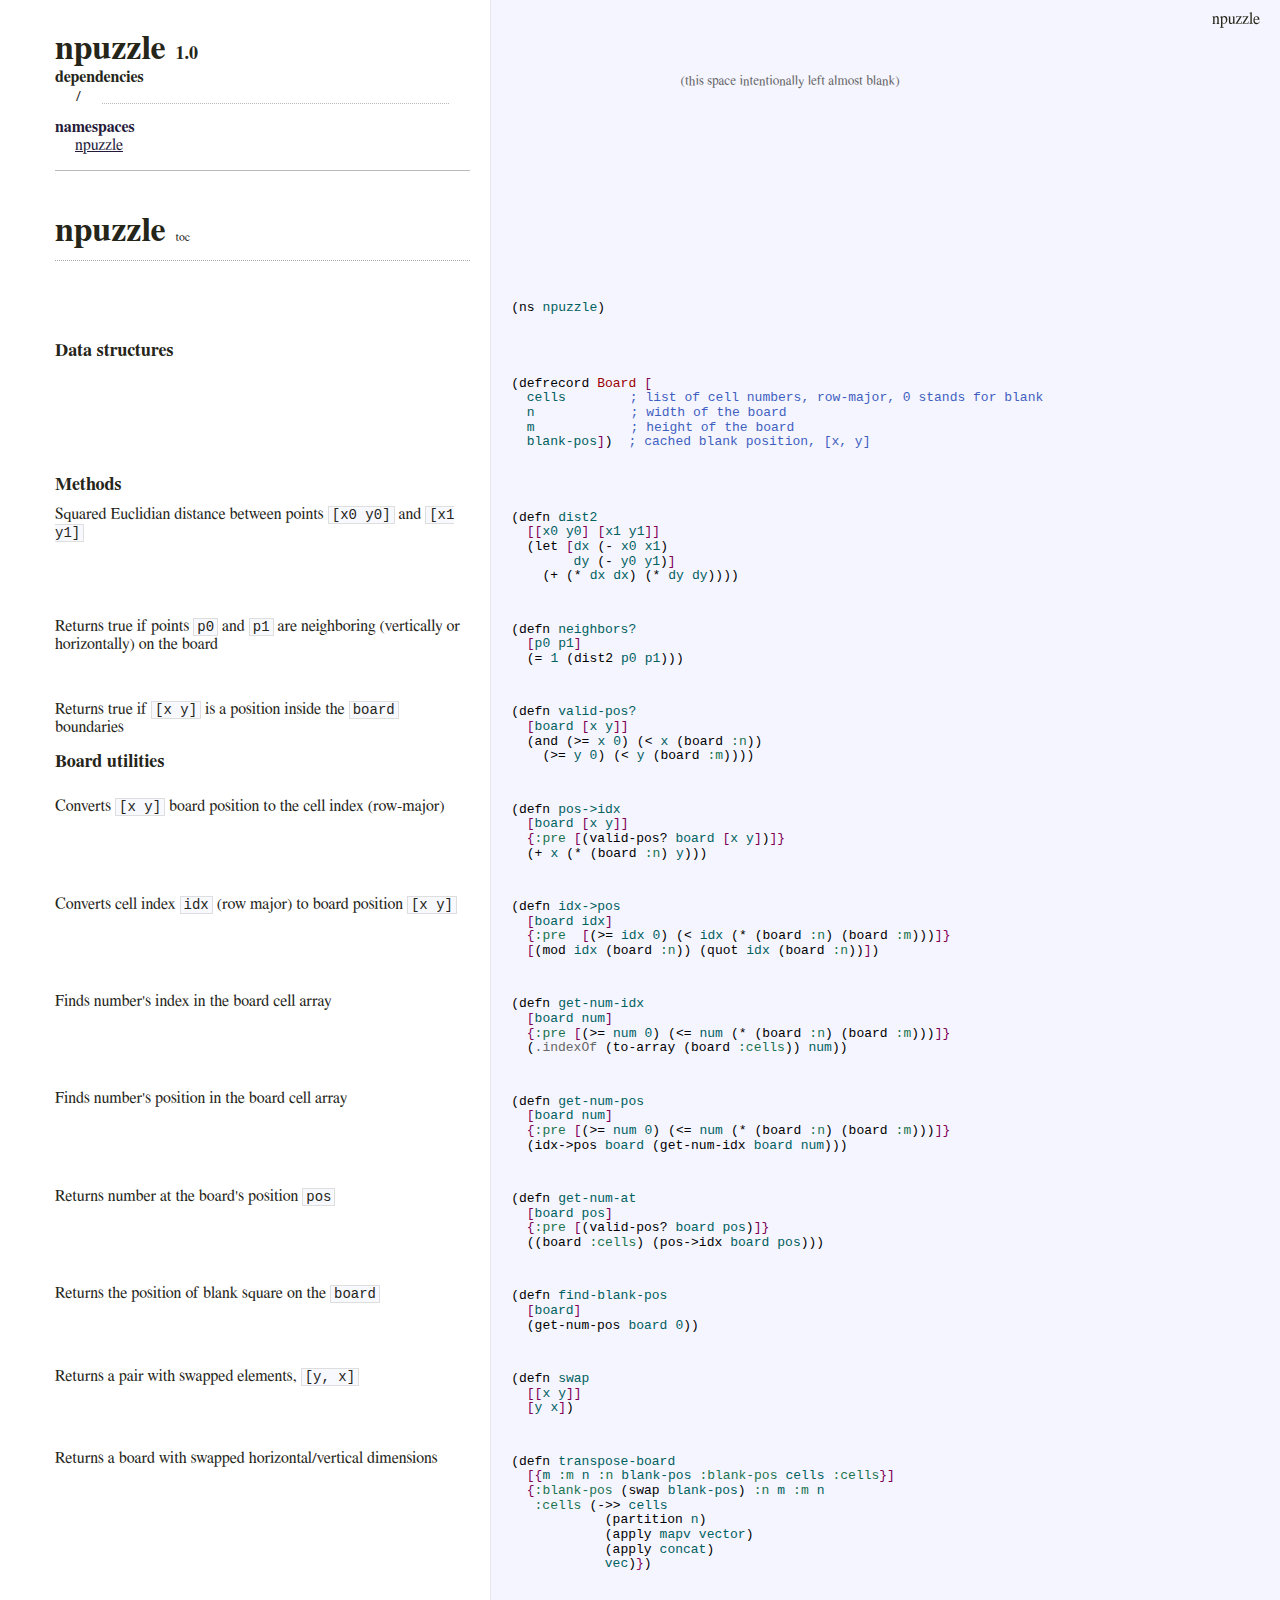
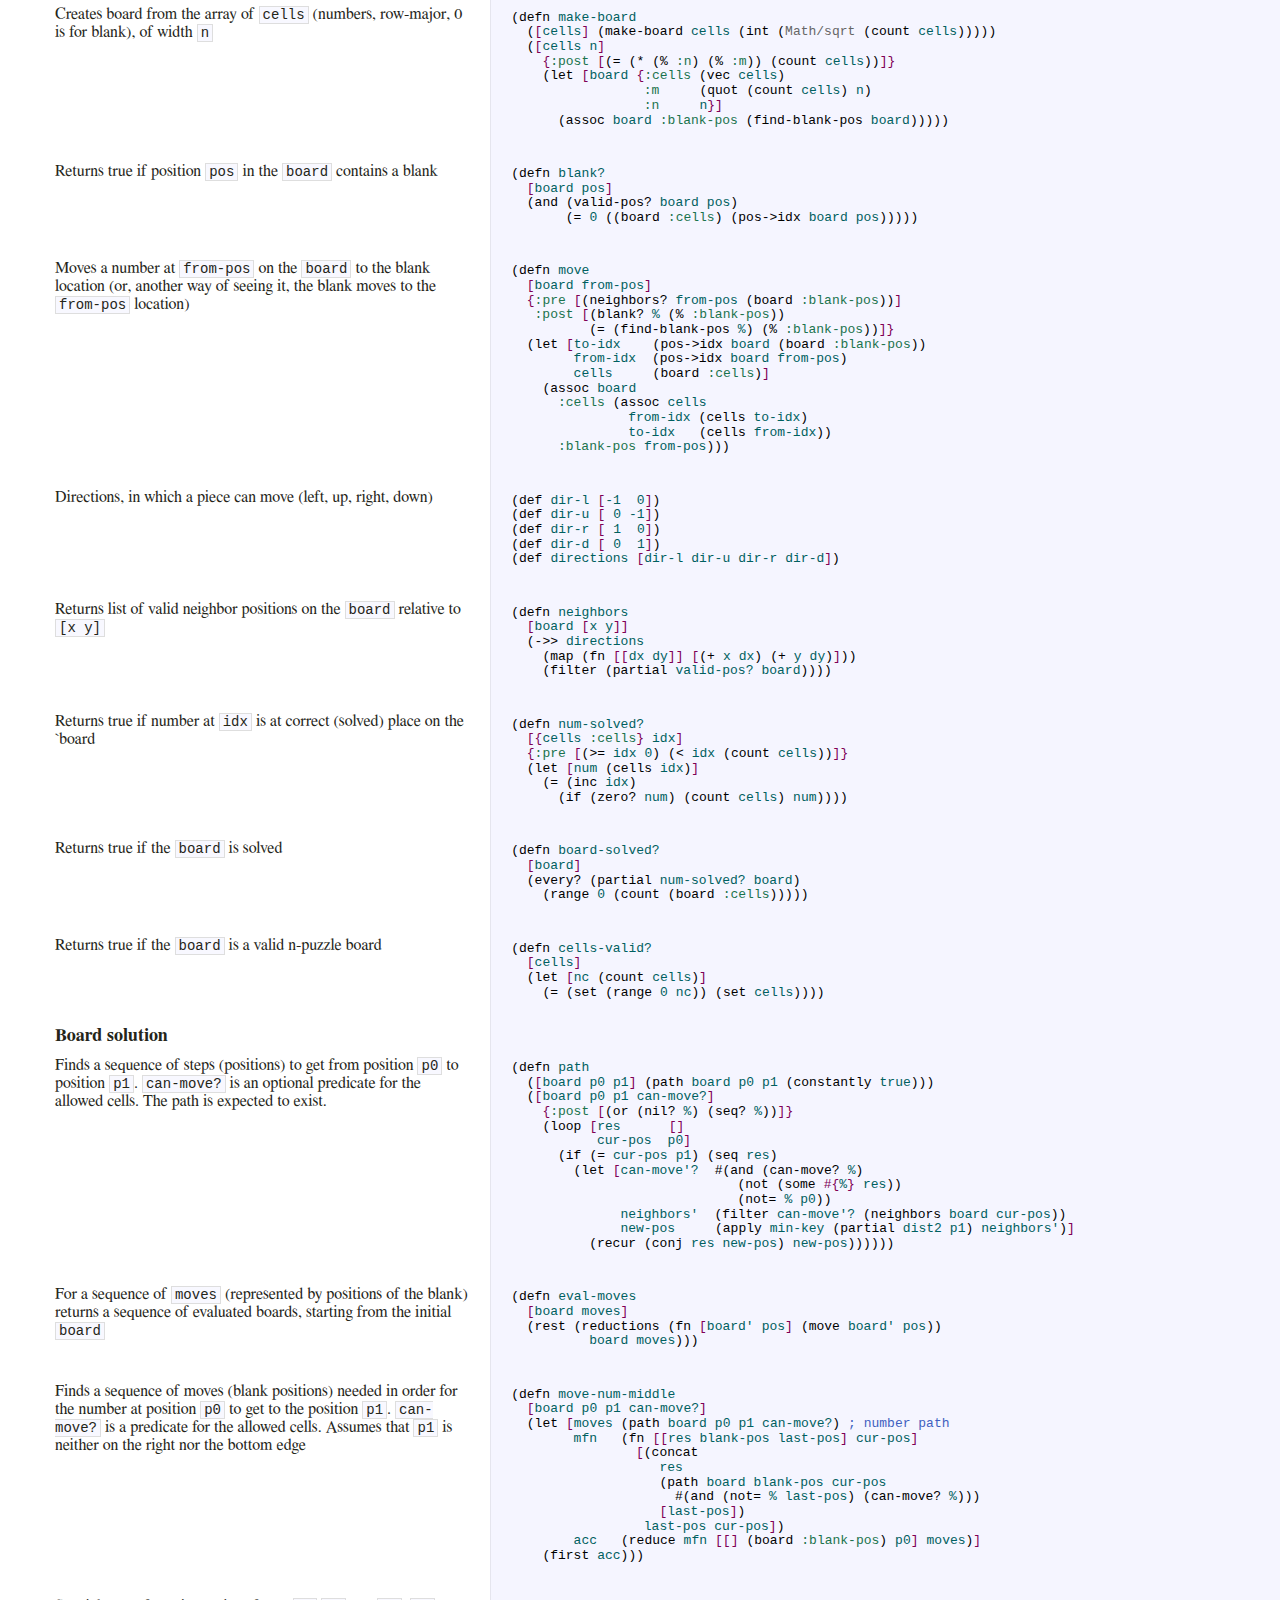
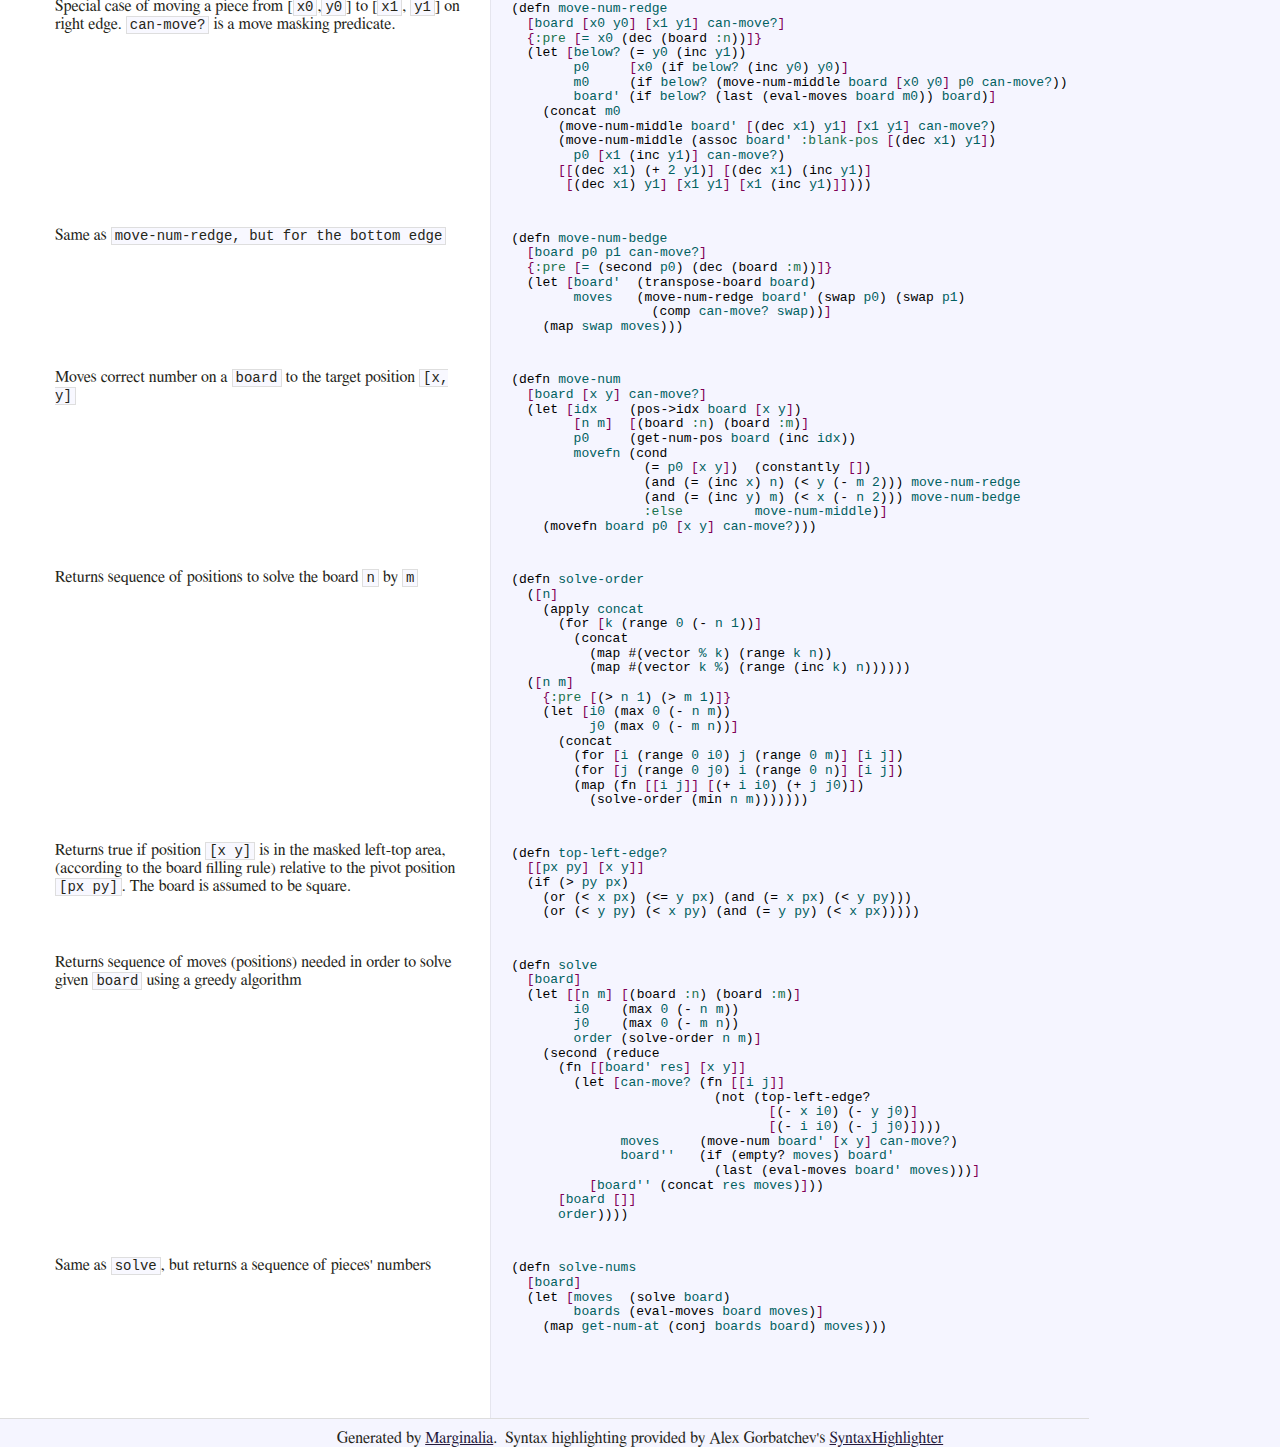
<file: docs/uberdoc.html>
<!DOCTYPE html>
<html><head><meta charset="utf-8" content="text/html" http-equiv="Content-Type" /><meta name="description" /><style type="text/css">/**
 * SyntaxHighlighter
 * http://alexgorbatchev.com/SyntaxHighlighter
 *
 * SyntaxHighlighter is donationware. If you are using it, please donate.
 * http://alexgorbatchev.com/SyntaxHighlighter/donate.html
 *
 * @version
 * 3.0.83 (July 02 2010)
 * 
 * @copyright
 * Copyright (C) 2004-2010 Alex Gorbatchev.
 *
 * @license
 * Dual licensed under the MIT and GPL licenses.
 */
.syntaxhighlighter a,
.syntaxhighlighter div,
.syntaxhighlighter code,
.syntaxhighlighter table,
.syntaxhighlighter table td,
.syntaxhighlighter table tr,
.syntaxhighlighter table tbody,
.syntaxhighlighter table thead,
.syntaxhighlighter table caption,
.syntaxhighlighter textarea {
  -moz-border-radius: 0 0 0 0 !important;
  -webkit-border-radius: 0 0 0 0 !important;
  background: none !important;
  border: 0 !important;
  bottom: auto !important;
  float: none !important;
  height: auto !important;
  left: auto !important;
  line-height: 1.1em !important;
/*  margin: 0 !important; */
  outline: 0 !important;
  overflow: visible !important;
  padding: 0 !important;
  position: static !important;
  right: auto !important;
  text-align: left !important;
  top: auto !important;
  vertical-align: baseline !important;
  width: auto !important;
  box-sizing: content-box !important;
  font-family: "Consolas", "Bitstream Vera Sans Mono", "Courier New", Courier, monospace !important;
  font-weight: normal !important;
  font-style: normal !important;
  min-height: inherit !important;
  min-height: auto !important;
}

.syntaxhighlighter {
/*  width: 100% !important; */
  margin: 1em 0 1em 0 !important;
  position: relative !important;
  overflow: auto !important;
}
.syntaxhighlighter.source {
  overflow: hidden !important;
}
.syntaxhighlighter .bold {
  font-weight: bold !important;
}
.syntaxhighlighter .italic {
  font-style: italic !important;
}
.syntaxhighlighter .line {
  white-space: pre !important;
}
.syntaxhighlighter table {
/*    width: 100% !important;*/
}
.syntaxhighlighter table caption {
  text-align: left !important;
  padding: .5em 0 0.5em 1em !important;
}
.syntaxhighlighter table td.code {
  width: 100% !important;
}
.syntaxhighlighter table td.code .container {
  position: relative !important;
}
.syntaxhighlighter table td.code .container textarea {
  box-sizing: border-box !important;
  position: absolute !important;
  left: 0 !important;
  top: 0 !important;
  width: 100% !important;
  height: 100% !important;
  border: none !important;
  background: white !important;
  padding-left: 1em !important;
  overflow: hidden !important;
  white-space: pre !important;
}
.syntaxhighlighter table td.gutter .line {
  text-align: right !important;
  padding: 0 0.5em 0 1em !important;
}
.syntaxhighlighter table td.code .line {
  padding: 0 1em !important;
}
.syntaxhighlighter.nogutter td.code .container textarea, .syntaxhighlighter.nogutter td.code .line {
  padding-left: 0em !important;
}
.syntaxhighlighter.show {
  display: block !important;
}
.syntaxhighlighter.collapsed table {
  display: none !important;
}
.syntaxhighlighter.collapsed .toolbar {
    display: none;
/*  padding: 0.1em 0.8em 0em 0.8em !important;
  font-size: 1em !important;
  position: static !important;
  width: auto !important;
  height: auto !important;*/
}
.syntaxhighlighter.collapsed .toolbar span {
  display: inline !important;
  margin-right: 1em !important;
}
.syntaxhighlighter.collapsed .toolbar span a {
  padding: 0 !important;
  display: none !important;
}
.syntaxhighlighter.collapsed .toolbar span a.expandSource {
  display: inline !important;
}
.syntaxhighlighter .toolbar {
    display: none;
/*  position: absolute !important;
  right: 1px !important;
  top: 1px !important;
  width: 11px !important;
  height: 11px !important;
  font-size: 10px !important;
  z-index: 10 !important;*/
}
.syntaxhighlighter .toolbar span.title {
  display: inline !important;
}
.syntaxhighlighter .toolbar a {
  display: block !important;
  text-align: center !important;
  text-decoration: none !important;
  padding-top: 1px !important;
}
.syntaxhighlighter .toolbar a.expandSource {
  display: none !important;
}
.syntaxhighlighter.ie {
  font-size: .9em !important;
  padding: 1px 0 1px 0 !important;
}
.syntaxhighlighter.ie .toolbar {
  line-height: 8px !important;
}
.syntaxhighlighter.ie .toolbar a {
  padding-top: 0px !important;
}
.syntaxhighlighter.printing .line.alt1 .content,
.syntaxhighlighter.printing .line.alt2 .content,
.syntaxhighlighter.printing .line.highlighted .number,
.syntaxhighlighter.printing .line.highlighted.alt1 .content,
.syntaxhighlighter.printing .line.highlighted.alt2 .content {
  background: none !important;
}
.syntaxhighlighter.printing .line .number {
  color: #bbbbbb !important;
}
.syntaxhighlighter.printing .line .content {
  color: black !important;
}
.syntaxhighlighter.printing .toolbar {
  display: none !important;
}
.syntaxhighlighter.printing a {
  text-decoration: none !important;
}
.syntaxhighlighter.printing .plain, .syntaxhighlighter.printing .plain a {
  color: black !important;
}
.syntaxhighlighter.printing .comments, .syntaxhighlighter.printing .comments a {
  color: #008200 !important;
}
.syntaxhighlighter.printing .string, .syntaxhighlighter.printing .string a {
  color: blue !important;
}
.syntaxhighlighter.printing .keyword {
  color: #006699 !important;
  font-weight: bold !important;
}
.syntaxhighlighter.printing .preprocessor {
  color: gray !important;
}
.syntaxhighlighter.printing .variable {
  color: #aa7700 !important;
}
.syntaxhighlighter.printing .value {
  color: #009900 !important;
}
.syntaxhighlighter.printing .functions {
  color: #ff1493 !important;
}
.syntaxhighlighter.printing .constants {
  color: #0066cc !important;
}
.syntaxhighlighter.printing .script {
  font-weight: bold !important;
}
.syntaxhighlighter.printing .color1, .syntaxhighlighter.printing .color1 a {
  color: gray !important;
}
.syntaxhighlighter.printing .color2, .syntaxhighlighter.printing .color2 a {
  color: #ff1493 !important;
}
.syntaxhighlighter.printing .color3, .syntaxhighlighter.printing .color3 a {
  color: red !important;
}
.syntaxhighlighter.printing .break, .syntaxhighlighter.printing .break a {
  color: black !important;
}
</style><style type="text/css">.syntaxhighlighter{overflow:hidden !important;}</style><style type="text/css">/**
 * http://alexgorbatchev.com/SyntaxHighlighter/donate.html
 *
 * @version
 * 3.0.83 (July 02 2010)
 * 
 * @copyright
 * Copyright (C) 2004-2010 Alex Gorbatchev.
 *
 * @license
 * Dual licensed under the MIT and GPL licenses.
 */
.syntaxhighlighter {
  background-color: transparent !important;
}
.syntaxhighlighter .line.alt1 {
  background-color: transparent !important;
}
.syntaxhighlighter .line.alt2 {
  background-color: transparent !important;
}
.syntaxhighlighter .line.highlighted.alt1, .syntaxhighlighter .line.highlighted.alt2 {
  background-color: #c3defe !important;
}
.syntaxhighlighter .line.highlighted.number {
  color: white !important;
}
.syntaxhighlighter table caption {
  color: black !important;
}
.syntaxhighlighter .gutter {
  color: #787878 !important;
}
.syntaxhighlighter .gutter .line {
  border-right: 3px solid #d4d0c8 !important;
}
.syntaxhighlighter .gutter .line.highlighted {
  background-color: #d4d0c8 !important;
  color: white !important;
}
.syntaxhighlighter.printing .line .content {
  border: none !important;
}
.syntaxhighlighter.collapsed {
  overflow: visible !important;
}
.syntaxhighlighter.collapsed .toolbar {
  color: #3f5fbf !important;
  background: white !important;
  border: 1px solid #d4d0c8 !important;
}
.syntaxhighlighter.collapsed .toolbar a {
  color: #3f5fbf !important;
}
.syntaxhighlighter.collapsed .toolbar a:hover {
  color: #aa7700 !important;
}
.syntaxhighlighter .toolbar {
  color: #a0a0a0 !important;
  background: #d4d0c8 !important;
  border: none !important;
}
.syntaxhighlighter .toolbar a {
  color: #a0a0a0 !important;
}
.syntaxhighlighter .toolbar a:hover {
  color: red !important;
}
.syntaxhighlighter .plain, .syntaxhighlighter .plain a {
  color: black !important;
}
.syntaxhighlighter .comments, .syntaxhighlighter .comments a {
  color: #3f5fbf !important;
}
.syntaxhighlighter .string, .syntaxhighlighter .string a {
  color: #2a00ff !important;
}
.syntaxhighlighter .keyword {
  color: #7f0055 !important;
}
.syntaxhighlighter .preprocessor {
  color: #646464 !important;
}
.syntaxhighlighter .variable {
  color: #aa7700 !important;
}
.syntaxhighlighter .value {
  color: #009900 !important;
}
.syntaxhighlighter .functions {
  color: #ff1493 !important;
}
.syntaxhighlighter .constants {
  color: #0066cc !important;
}
.syntaxhighlighter .script {
  font-weight: bold !important;
  color: #7f0055 !important;
  background-color: none !important;
}
.syntaxhighlighter .color1, .syntaxhighlighter .color1 a {
  color: gray !important;
}
.syntaxhighlighter .color2, .syntaxhighlighter .color2 a {
  color: #ff1493 !important;
}
.syntaxhighlighter .color3, .syntaxhighlighter .color3 a {
  color: red !important;
}

.syntaxhighlighter .xml .keyword {
  color: #3f7f7f !important;
  font-weight: normal !important;
}
.syntaxhighlighter .xml .color1, .syntaxhighlighter .xml .color1 a {
  color: #7f007f !important;
}
.syntaxhighlighter .xml .string {
  font-style: italic !important;
  color: #2a00ff !important;
}

.clojure.syntaxhighlighter .invalid { 
   background-color: #FAA !important;
}

.clojure.syntaxhighlighter .quoted {      
    font-style: italic !important;
}

.syntaxhighlighter .clojure.variable,
.syntaxhighlighter .clojure.symbol,
.syntaxhighlighter .clojure.value
{
    color: #006060 !important;
}

.syntaxhighlighter .clojure.string {
    color: #55B !important;
}

.syntaxhighlighter .clojure.functions {
    color: black !important;
}

.syntaxhighlighter .clojure.color1 {
    color: #666 !important;
}

.syntaxhighlighter .clojure.color3 {
    color: #900 !important;
}

.syntaxhighlighter .clojure.constants {
    color: #1A734D !important;
}

</style><style type="text/css">html{margin:0;padding:0;}h1{margin:0;padding:0;}h2{margin:0;padding:0;}h3{margin:0;padding:0;}h4{margin:0;padding:0;}a{color:#261A3B;}a:visited{color:#261A3B;}</style><style type="text/css">.header{margin-top:30px;}h1.project-name{display:inline;font-size:34px;}h2.project-version{display:inline;margin-left:10px;margin-top:0;font-size:18px;}.toc-link{margin-left:10px;color:#252519;font-size:12px;text-decoration:none;}.toc-link:hover{color:#5050A6;}.toc h1{margin:0;font-size:34px;}.docs-header{margin-bottom:25px;padding-bottom:10px;border-bottom:dotted #aaa 1px;}.toc h1{font-size:24px;}.toc{margin-bottom:40px;border-bottom:solid #bbb 1px;}.toc ul{padding-left:0px;margin-left:20px;margin-top:0;padding-top:0;}.toc li{padding-left:0;list-style-type:none;}.dependencies{}.dependencies table{border:none;width:99.99%;margin-left:20px;font-size:16px;}.dependencies td{padding-right:20px;;white-space:nowrap;}.dependencies .dotted{width:99%;}.dependencies .dotted hr{margin-bottom:-6px;noshade:noshade;border-top:none;color:transparent;border-left:none;border-bottom:dotted #bbb 1px;border-right:none;background-color:transparent;height:0;}.dependencies .dep-version{text-align:right;}.plugins ul{padding-left:0px;margin-left:20px;margin-top:0;padding-top:0;}.plugins li{padding-left:0;list-style-type:none;}.header p{margin-left:20px;}</style><style type="text/css">#floating-toc{position:fixed;text-align:right;overflow:hidden;top:10px;right:20px;height:20px;}#floating-toc li{margin:0;padding:0;list-style-type:none;}</style><style type="text/css">body{margin:0;padding:0;color:#252519;font-size:16px;background-color:#F5F5FF;font-family:'Palatino Linotype', 'Book Antiqua', Palatino, FreeSerif, serif;;}h1{margin-top:0;font-size:20px;}h2{font-size:18px;}h3{font-size:16px;}a.anchor{color:#252519;text-decoration:none;}a.anchor:hover{color:#5050A6;}table{margin-bottom:10px;border-bottom:solid #ddd 1px;;border-spacing:0;}code{display:inline;}p{margin-top:8px;}tr{margin:0px;padding:0px;}td.docs{border:none;margin:0px;padding-left:55px;width:410px;padding-right:20px;vertical-align:top;max-width:410px;background-color:#FFF;}td.docs pre{font-size:12px;overflow:hidden;}td.codes{border:none;margin:0px;padding-left:20px;width:55%;border-left:solid #E5E5EE 1px;font-size:10pt;vertical-align:top;overflow:hidden;background-color:#F5F5FF;}td.spacer{padding-bottom:40px;}pre code{display:block;padding:4px;}code{border:solid #DEDEDE 1px;padding-left:3px;padding-right:3px;font-size:14px;background-color:ghostWhite;}.syntaxhighlighter code{font-size:13px;}.footer{text-align:center;}</style><script type="text/javascript">/*! jQuery v1.7.1 jquery.com | jquery.org/license */
(function(a,b){function cy(a){return f.isWindow(a)?a:a.nodeType===9?a.defaultView||a.parentWindow:!1}function cv(a){if(!ck[a]){var b=c.body,d=f("<"+a+">").appendTo(b),e=d.css("display");d.remove();if(e==="none"||e===""){cl||(cl=c.createElement("iframe"),cl.frameBorder=cl.width=cl.height=0),b.appendChild(cl);if(!cm||!cl.createElement)cm=(cl.contentWindow||cl.contentDocument).document,cm.write((c.compatMode==="CSS1Compat"?"<!doctype html>":"")+"<html><body>"),cm.close();d=cm.createElement(a),cm.body.appendChild(d),e=f.css(d,"display"),b.removeChild(cl)}ck[a]=e}return ck[a]}function cu(a,b){var c={};f.each(cq.concat.apply([],cq.slice(0,b)),function(){c[this]=a});return c}function ct(){cr=b}function cs(){setTimeout(ct,0);return cr=f.now()}function cj(){try{return new a.ActiveXObject("Microsoft.XMLHTTP")}catch(b){}}function ci(){try{return new a.XMLHttpRequest}catch(b){}}function cc(a,c){a.dataFilter&&(c=a.dataFilter(c,a.dataType));var d=a.dataTypes,e={},g,h,i=d.length,j,k=d[0],l,m,n,o,p;for(g=1;g<i;g++){if(g===1)for(h in a.converters)typeof h=="string"&&(e[h.toLowerCase()]=a.converters[h]);l=k,k=d[g];if(k==="*")k=l;else if(l!=="*"&&l!==k){m=l+" "+k,n=e[m]||e["* "+k];if(!n){p=b;for(o in e){j=o.split(" ");if(j[0]===l||j[0]==="*"){p=e[j[1]+" "+k];if(p){o=e[o],o===!0?n=p:p===!0&&(n=o);break}}}}!n&&!p&&f.error("No conversion from "+m.replace(" "," to ")),n!==!0&&(c=n?n(c):p(o(c)))}}return c}function cb(a,c,d){var e=a.contents,f=a.dataTypes,g=a.responseFields,h,i,j,k;for(i in g)i in d&&(c[g[i]]=d[i]);while(f[0]==="*")f.shift(),h===b&&(h=a.mimeType||c.getResponseHeader("content-type"));if(h)for(i in e)if(e[i]&&e[i].test(h)){f.unshift(i);break}if(f[0]in d)j=f[0];else{for(i in d){if(!f[0]||a.converters[i+" "+f[0]]){j=i;break}k||(k=i)}j=j||k}if(j){j!==f[0]&&f.unshift(j);return d[j]}}function ca(a,b,c,d){if(f.isArray(b))f.each(b,function(b,e){c||bE.test(a)?d(a,e):ca(a+"["+(typeof e=="object"||f.isArray(e)?b:"")+"]",e,c,d)});else if(!c&&b!=null&&typeof b=="object")for(var e in b)ca(a+"["+e+"]",b[e],c,d);else d(a,b)}function b_(a,c){var d,e,g=f.ajaxSettings.flatOptions||{};for(d in c)c[d]!==b&&((g[d]?a:e||(e={}))[d]=c[d]);e&&f.extend(!0,a,e)}function b$(a,c,d,e,f,g){f=f||c.dataTypes[0],g=g||{},g[f]=!0;var h=a[f],i=0,j=h?h.length:0,k=a===bT,l;for(;i<j&&(k||!l);i++)l=h[i](c,d,e),typeof l=="string"&&(!k||g[l]?l=b:(c.dataTypes.unshift(l),l=b$(a,c,d,e,l,g)));(k||!l)&&!g["*"]&&(l=b$(a,c,d,e,"*",g));return l}function bZ(a){return function(b,c){typeof b!="string"&&(c=b,b="*");if(f.isFunction(c)){var d=b.toLowerCase().split(bP),e=0,g=d.length,h,i,j;for(;e<g;e++)h=d[e],j=/^\+/.test(h),j&&(h=h.substr(1)||"*"),i=a[h]=a[h]||[],i[j?"unshift":"push"](c)}}}function bC(a,b,c){var d=b==="width"?a.offsetWidth:a.offsetHeight,e=b==="width"?bx:by,g=0,h=e.length;if(d>0){if(c!=="border")for(;g<h;g++)c||(d-=parseFloat(f.css(a,"padding"+e[g]))||0),c==="margin"?d+=parseFloat(f.css(a,c+e[g]))||0:d-=parseFloat(f.css(a,"border"+e[g]+"Width"))||0;return d+"px"}d=bz(a,b,b);if(d<0||d==null)d=a.style[b]||0;d=parseFloat(d)||0;if(c)for(;g<h;g++)d+=parseFloat(f.css(a,"padding"+e[g]))||0,c!=="padding"&&(d+=parseFloat(f.css(a,"border"+e[g]+"Width"))||0),c==="margin"&&(d+=parseFloat(f.css(a,c+e[g]))||0);return d+"px"}function bp(a,b){b.src?f.ajax({url:b.src,async:!1,dataType:"script"}):f.globalEval((b.text||b.textContent||b.innerHTML||"").replace(bf,"/*$0*/")),b.parentNode&&b.parentNode.removeChild(b)}function bo(a){var b=c.createElement("div");bh.appendChild(b),b.innerHTML=a.outerHTML;return b.firstChild}function bn(a){var b=(a.nodeName||"").toLowerCase();b==="input"?bm(a):b!=="script"&&typeof a.getElementsByTagName!="undefined"&&f.grep(a.getElementsByTagName("input"),bm)}function bm(a){if(a.type==="checkbox"||a.type==="radio")a.defaultChecked=a.checked}function bl(a){return typeof a.getElementsByTagName!="undefined"?a.getElementsByTagName("*"):typeof a.querySelectorAll!="undefined"?a.querySelectorAll("*"):[]}function bk(a,b){var c;if(b.nodeType===1){b.clearAttributes&&b.clearAttributes(),b.mergeAttributes&&b.mergeAttributes(a),c=b.nodeName.toLowerCase();if(c==="object")b.outerHTML=a.outerHTML;else if(c!=="input"||a.type!=="checkbox"&&a.type!=="radio"){if(c==="option")b.selected=a.defaultSelected;else if(c==="input"||c==="textarea")b.defaultValue=a.defaultValue}else a.checked&&(b.defaultChecked=b.checked=a.checked),b.value!==a.value&&(b.value=a.value);b.removeAttribute(f.expando)}}function bj(a,b){if(b.nodeType===1&&!!f.hasData(a)){var c,d,e,g=f._data(a),h=f._data(b,g),i=g.events;if(i){delete h.handle,h.events={};for(c in i)for(d=0,e=i[c].length;d<e;d++)f.event.add(b,c+(i[c][d].namespace?".":"")+i[c][d].namespace,i[c][d],i[c][d].data)}h.data&&(h.data=f.extend({},h.data))}}function bi(a,b){return f.nodeName(a,"table")?a.getElementsByTagName("tbody")[0]||a.appendChild(a.ownerDocument.createElement("tbody")):a}function U(a){var b=V.split("|"),c=a.createDocumentFragment();if(c.createElement)while(b.length)c.createElement(b.pop());return c}function T(a,b,c){b=b||0;if(f.isFunction(b))return f.grep(a,function(a,d){var e=!!b.call(a,d,a);return e===c});if(b.nodeType)return f.grep(a,function(a,d){return a===b===c});if(typeof b=="string"){var d=f.grep(a,function(a){return a.nodeType===1});if(O.test(b))return f.filter(b,d,!c);b=f.filter(b,d)}return f.grep(a,function(a,d){return f.inArray(a,b)>=0===c})}function S(a){return!a||!a.parentNode||a.parentNode.nodeType===11}function K(){return!0}function J(){return!1}function n(a,b,c){var d=b+"defer",e=b+"queue",g=b+"mark",h=f._data(a,d);h&&(c==="queue"||!f._data(a,e))&&(c==="mark"||!f._data(a,g))&&setTimeout(function(){!f._data(a,e)&&!f._data(a,g)&&(f.removeData(a,d,!0),h.fire())},0)}function m(a){for(var b in a){if(b==="data"&&f.isEmptyObject(a[b]))continue;if(b!=="toJSON")return!1}return!0}function l(a,c,d){if(d===b&&a.nodeType===1){var e="data-"+c.replace(k,"-$1").toLowerCase();d=a.getAttribute(e);if(typeof d=="string"){try{d=d==="true"?!0:d==="false"?!1:d==="null"?null:f.isNumeric(d)?parseFloat(d):j.test(d)?f.parseJSON(d):d}catch(g){}f.data(a,c,d)}else d=b}return d}function h(a){var b=g[a]={},c,d;a=a.split(/\s+/);for(c=0,d=a.length;c<d;c++)b[a[c]]=!0;return b}var c=a.document,d=a.navigator,e=a.location,f=function(){function J(){if(!e.isReady){try{c.documentElement.doScroll("left")}catch(a){setTimeout(J,1);return}e.ready()}}var e=function(a,b){return new e.fn.init(a,b,h)},f=a.jQuery,g=a.$,h,i=/^(?:[^#<]*(<[\w\W]+>)[^>]*$|#([\w\-]*)$)/,j=/\S/,k=/^\s+/,l=/\s+$/,m=/^<(\w+)\s*\/?>(?:<\/\1>)?$/,n=/^[\],:{}\s]*$/,o=/\\(?:["\\\/bfnrt]|u[0-9a-fA-F]{4})/g,p=/"[^"\\\n\r]*"|true|false|null|-?\d+(?:\.\d*)?(?:[eE][+\-]?\d+)?/g,q=/(?:^|:|,)(?:\s*\[)+/g,r=/(webkit)[ \/]([\w.]+)/,s=/(opera)(?:.*version)?[ \/]([\w.]+)/,t=/(msie) ([\w.]+)/,u=/(mozilla)(?:.*? rv:([\w.]+))?/,v=/-([a-z]|[0-9])/ig,w=/^-ms-/,x=function(a,b){return(b+"").toUpperCase()},y=d.userAgent,z,A,B,C=Object.prototype.toString,D=Object.prototype.hasOwnProperty,E=Array.prototype.push,F=Array.prototype.slice,G=String.prototype.trim,H=Array.prototype.indexOf,I={};e.fn=e.prototype={constructor:e,init:function(a,d,f){var g,h,j,k;if(!a)return this;if(a.nodeType){this.context=this[0]=a,this.length=1;return this}if(a==="body"&&!d&&c.body){this.context=c,this[0]=c.body,this.selector=a,this.length=1;return this}if(typeof a=="string"){a.charAt(0)!=="<"||a.charAt(a.length-1)!==">"||a.length<3?g=i.exec(a):g=[null,a,null];if(g&&(g[1]||!d)){if(g[1]){d=d instanceof e?d[0]:d,k=d?d.ownerDocument||d:c,j=m.exec(a),j?e.isPlainObject(d)?(a=[c.createElement(j[1])],e.fn.attr.call(a,d,!0)):a=[k.createElement(j[1])]:(j=e.buildFragment([g[1]],[k]),a=(j.cacheable?e.clone(j.fragment):j.fragment).childNodes);return e.merge(this,a)}h=c.getElementById(g[2]);if(h&&h.parentNode){if(h.id!==g[2])return f.find(a);this.length=1,this[0]=h}this.context=c,this.selector=a;return this}return!d||d.jquery?(d||f).find(a):this.constructor(d).find(a)}if(e.isFunction(a))return f.ready(a);a.selector!==b&&(this.selector=a.selector,this.context=a.context);return e.makeArray(a,this)},selector:"",jquery:"1.7.1",length:0,size:function(){return this.length},toArray:function(){return F.call(this,0)},get:function(a){return a==null?this.toArray():a<0?this[this.length+a]:this[a]},pushStack:function(a,b,c){var d=this.constructor();e.isArray(a)?E.apply(d,a):e.merge(d,a),d.prevObject=this,d.context=this.context,b==="find"?d.selector=this.selector+(this.selector?" ":"")+c:b&&(d.selector=this.selector+"."+b+"("+c+")");return d},each:function(a,b){return e.each(this,a,b)},ready:function(a){e.bindReady(),A.add(a);return this},eq:function(a){a=+a;return a===-1?this.slice(a):this.slice(a,a+1)},first:function(){return this.eq(0)},last:function(){return this.eq(-1)},slice:function(){return this.pushStack(F.apply(this,arguments),"slice",F.call(arguments).join(","))},map:function(a){return this.pushStack(e.map(this,function(b,c){return a.call(b,c,b)}))},end:function(){return this.prevObject||this.constructor(null)},push:E,sort:[].sort,splice:[].splice},e.fn.init.prototype=e.fn,e.extend=e.fn.extend=function(){var a,c,d,f,g,h,i=arguments[0]||{},j=1,k=arguments.length,l=!1;typeof i=="boolean"&&(l=i,i=arguments[1]||{},j=2),typeof i!="object"&&!e.isFunction(i)&&(i={}),k===j&&(i=this,--j);for(;j<k;j++)if((a=arguments[j])!=null)for(c in a){d=i[c],f=a[c];if(i===f)continue;l&&f&&(e.isPlainObject(f)||(g=e.isArray(f)))?(g?(g=!1,h=d&&e.isArray(d)?d:[]):h=d&&e.isPlainObject(d)?d:{},i[c]=e.extend(l,h,f)):f!==b&&(i[c]=f)}return i},e.extend({noConflict:function(b){a.$===e&&(a.$=g),b&&a.jQuery===e&&(a.jQuery=f);return e},isReady:!1,readyWait:1,holdReady:function(a){a?e.readyWait++:e.ready(!0)},ready:function(a){if(a===!0&&!--e.readyWait||a!==!0&&!e.isReady){if(!c.body)return setTimeout(e.ready,1);e.isReady=!0;if(a!==!0&&--e.readyWait>0)return;A.fireWith(c,[e]),e.fn.trigger&&e(c).trigger("ready").off("ready")}},bindReady:function(){if(!A){A=e.Callbacks("once memory");if(c.readyState==="complete")return setTimeout(e.ready,1);if(c.addEventListener)c.addEventListener("DOMContentLoaded",B,!1),a.addEventListener("load",e.ready,!1);else if(c.attachEvent){c.attachEvent("onreadystatechange",B),a.attachEvent("onload",e.ready);var b=!1;try{b=a.frameElement==null}catch(d){}c.documentElement.doScroll&&b&&J()}}},isFunction:function(a){return e.type(a)==="function"},isArray:Array.isArray||function(a){return e.type(a)==="array"},isWindow:function(a){return a&&typeof a=="object"&&"setInterval"in a},isNumeric:function(a){return!isNaN(parseFloat(a))&&isFinite(a)},type:function(a){return a==null?String(a):I[C.call(a)]||"object"},isPlainObject:function(a){if(!a||e.type(a)!=="object"||a.nodeType||e.isWindow(a))return!1;try{if(a.constructor&&!D.call(a,"constructor")&&!D.call(a.constructor.prototype,"isPrototypeOf"))return!1}catch(c){return!1}var d;for(d in a);return d===b||D.call(a,d)},isEmptyObject:function(a){for(var b in a)return!1;return!0},error:function(a){throw new Error(a)},parseJSON:function(b){if(typeof b!="string"||!b)return null;b=e.trim(b);if(a.JSON&&a.JSON.parse)return a.JSON.parse(b);if(n.test(b.replace(o,"@").replace(p,"]").replace(q,"")))return(new Function("return "+b))();e.error("Invalid JSON: "+b)},parseXML:function(c){var d,f;try{a.DOMParser?(f=new DOMParser,d=f.parseFromString(c,"text/xml")):(d=new ActiveXObject("Microsoft.XMLDOM"),d.async="false",d.loadXML(c))}catch(g){d=b}(!d||!d.documentElement||d.getElementsByTagName("parsererror").length)&&e.error("Invalid XML: "+c);return d},noop:function(){},globalEval:function(b){b&&j.test(b)&&(a.execScript||function(b){a.eval.call(a,b)})(b)},camelCase:function(a){return a.replace(w,"ms-").replace(v,x)},nodeName:function(a,b){return a.nodeName&&a.nodeName.toUpperCase()===b.toUpperCase()},each:function(a,c,d){var f,g=0,h=a.length,i=h===b||e.isFunction(a);if(d){if(i){for(f in a)if(c.apply(a[f],d)===!1)break}else for(;g<h;)if(c.apply(a[g++],d)===!1)break}else if(i){for(f in a)if(c.call(a[f],f,a[f])===!1)break}else for(;g<h;)if(c.call(a[g],g,a[g++])===!1)break;return a},trim:G?function(a){return a==null?"":G.call(a)}:function(a){return a==null?"":(a+"").replace(k,"").replace(l,"")},makeArray:function(a,b){var c=b||[];if(a!=null){var d=e.type(a);a.length==null||d==="string"||d==="function"||d==="regexp"||e.isWindow(a)?E.call(c,a):e.merge(c,a)}return c},inArray:function(a,b,c){var d;if(b){if(H)return H.call(b,a,c);d=b.length,c=c?c<0?Math.max(0,d+c):c:0;for(;c<d;c++)if(c in b&&b[c]===a)return c}return-1},merge:function(a,c){var d=a.length,e=0;if(typeof c.length=="number")for(var f=c.length;e<f;e++)a[d++]=c[e];else while(c[e]!==b)a[d++]=c[e++];a.length=d;return a},grep:function(a,b,c){var d=[],e;c=!!c;for(var f=0,g=a.length;f<g;f++)e=!!b(a[f],f),c!==e&&d.push(a[f]);return d},map:function(a,c,d){var f,g,h=[],i=0,j=a.length,k=a instanceof e||j!==b&&typeof j=="number"&&(j>0&&a[0]&&a[j-1]||j===0||e.isArray(a));if(k)for(;i<j;i++)f=c(a[i],i,d),f!=null&&(h[h.length]=f);else for(g in a)f=c(a[g],g,d),f!=null&&(h[h.length]=f);return h.concat.apply([],h)},guid:1,proxy:function(a,c){if(typeof c=="string"){var d=a[c];c=a,a=d}if(!e.isFunction(a))return b;var f=F.call(arguments,2),g=function(){return a.apply(c,f.concat(F.call(arguments)))};g.guid=a.guid=a.guid||g.guid||e.guid++;return g},access:function(a,c,d,f,g,h){var i=a.length;if(typeof c=="object"){for(var j in c)e.access(a,j,c[j],f,g,d);return a}if(d!==b){f=!h&&f&&e.isFunction(d);for(var k=0;k<i;k++)g(a[k],c,f?d.call(a[k],k,g(a[k],c)):d,h);return a}return i?g(a[0],c):b},now:function(){return(new Date).getTime()},uaMatch:function(a){a=a.toLowerCase();var b=r.exec(a)||s.exec(a)||t.exec(a)||a.indexOf("compatible")<0&&u.exec(a)||[];return{browser:b[1]||"",version:b[2]||"0"}},sub:function(){function a(b,c){return new a.fn.init(b,c)}e.extend(!0,a,this),a.superclass=this,a.fn=a.prototype=this(),a.fn.constructor=a,a.sub=this.sub,a.fn.init=function(d,f){f&&f instanceof e&&!(f instanceof a)&&(f=a(f));return e.fn.init.call(this,d,f,b)},a.fn.init.prototype=a.fn;var b=a(c);return a},browser:{}}),e.each("Boolean Number String Function Array Date RegExp Object".split(" "),function(a,b){I["[object "+b+"]"]=b.toLowerCase()}),z=e.uaMatch(y),z.browser&&(e.browser[z.browser]=!0,e.browser.version=z.version),e.browser.webkit&&(e.browser.safari=!0),j.test(" ")&&(k=/^[\s\xA0]+/,l=/[\s\xA0]+$/),h=e(c),c.addEventListener?B=function(){c.removeEventListener("DOMContentLoaded",B,!1),e.ready()}:c.attachEvent&&(B=function(){c.readyState==="complete"&&(c.detachEvent("onreadystatechange",B),e.ready())});return e}(),g={};f.Callbacks=function(a){a=a?g[a]||h(a):{};var c=[],d=[],e,i,j,k,l,m=function(b){var d,e,g,h,i;for(d=0,e=b.length;d<e;d++)g=b[d],h=f.type(g),h==="array"?m(g):h==="function"&&(!a.unique||!o.has(g))&&c.push(g)},n=function(b,f){f=f||[],e=!a.memory||[b,f],i=!0,l=j||0,j=0,k=c.length;for(;c&&l<k;l++)if(c[l].apply(b,f)===!1&&a.stopOnFalse){e=!0;break}i=!1,c&&(a.once?e===!0?o.disable():c=[]:d&&d.length&&(e=d.shift(),o.fireWith(e[0],e[1])))},o={add:function(){if(c){var a=c.length;m(arguments),i?k=c.length:e&&e!==!0&&(j=a,n(e[0],e[1]))}return this},remove:function(){if(c){var b=arguments,d=0,e=b.length;for(;d<e;d++)for(var f=0;f<c.length;f++)if(b[d]===c[f]){i&&f<=k&&(k--,f<=l&&l--),c.splice(f--,1);if(a.unique)break}}return this},has:function(a){if(c){var b=0,d=c.length;for(;b<d;b++)if(a===c[b])return!0}return!1},empty:function(){c=[];return this},disable:function(){c=d=e=b;return this},disabled:function(){return!c},lock:function(){d=b,(!e||e===!0)&&o.disable();return this},locked:function(){return!d},fireWith:function(b,c){d&&(i?a.once||d.push([b,c]):(!a.once||!e)&&n(b,c));return this},fire:function(){o.fireWith(this,arguments);return this},fired:function(){return!!e}};return o};var i=[].slice;f.extend({Deferred:function(a){var b=f.Callbacks("once memory"),c=f.Callbacks("once memory"),d=f.Callbacks("memory"),e="pending",g={resolve:b,reject:c,notify:d},h={done:b.add,fail:c.add,progress:d.add,state:function(){return e},isResolved:b.fired,isRejected:c.fired,then:function(a,b,c){i.done(a).fail(b).progress(c);return this},always:function(){i.done.apply(i,arguments).fail.apply(i,arguments);return this},pipe:function(a,b,c){return f.Deferred(function(d){f.each({done:[a,"resolve"],fail:[b,"reject"],progress:[c,"notify"]},function(a,b){var c=b[0],e=b[1],g;f.isFunction(c)?i[a](function(){g=c.apply(this,arguments),g&&f.isFunction(g.promise)?g.promise().then(d.resolve,d.reject,d.notify):d[e+"With"](this===i?d:this,[g])}):i[a](d[e])})}).promise()},promise:function(a){if(a==null)a=h;else for(var b in h)a[b]=h[b];return a}},i=h.promise({}),j;for(j in g)i[j]=g[j].fire,i[j+"With"]=g[j].fireWith;i.done(function(){e="resolved"},c.disable,d.lock).fail(function(){e="rejected"},b.disable,d.lock),a&&a.call(i,i);return i},when:function(a){function m(a){return function(b){e[a]=arguments.length>1?i.call(arguments,0):b,j.notifyWith(k,e)}}function l(a){return function(c){b[a]=arguments.length>1?i.call(arguments,0):c,--g||j.resolveWith(j,b)}}var b=i.call(arguments,0),c=0,d=b.length,e=Array(d),g=d,h=d,j=d<=1&&a&&f.isFunction(a.promise)?a:f.Deferred(),k=j.promise();if(d>1){for(;c<d;c++)b[c]&&b[c].promise&&f.isFunction(b[c].promise)?b[c].promise().then(l(c),j.reject,m(c)):--g;g||j.resolveWith(j,b)}else j!==a&&j.resolveWith(j,d?[a]:[]);return k}}),f.support=function(){var b,d,e,g,h,i,j,k,l,m,n,o,p,q=c.createElement("div"),r=c.documentElement;q.setAttribute("className","t"),q.innerHTML="   <link/><table></table><a href='/a' style='top:1px;float:left;opacity:.55;'>a</a><input type='checkbox'/>",d=q.getElementsByTagName("*"),e=q.getElementsByTagName("a")[0];if(!d||!d.length||!e)return{};g=c.createElement("select"),h=g.appendChild(c.createElement("option")),i=q.getElementsByTagName("input")[0],b={leadingWhitespace:q.firstChild.nodeType===3,tbody:!q.getElementsByTagName("tbody").length,htmlSerialize:!!q.getElementsByTagName("link").length,style:/top/.test(e.getAttribute("style")),hrefNormalized:e.getAttribute("href")==="/a",opacity:/^0.55/.test(e.style.opacity),cssFloat:!!e.style.cssFloat,checkOn:i.value==="on",optSelected:h.selected,getSetAttribute:q.className!=="t",enctype:!!c.createElement("form").enctype,html5Clone:c.createElement("nav").cloneNode(!0).outerHTML!=="<:nav></:nav>",submitBubbles:!0,changeBubbles:!0,focusinBubbles:!1,deleteExpando:!0,noCloneEvent:!0,inlineBlockNeedsLayout:!1,shrinkWrapBlocks:!1,reliableMarginRight:!0},i.checked=!0,b.noCloneChecked=i.cloneNode(!0).checked,g.disabled=!0,b.optDisabled=!h.disabled;try{delete q.test}catch(s){b.deleteExpando=!1}!q.addEventListener&&q.attachEvent&&q.fireEvent&&(q.attachEvent("onclick",function(){b.noCloneEvent=!1}),q.cloneNode(!0).fireEvent("onclick")),i=c.createElement("input"),i.value="t",i.setAttribute("type","radio"),b.radioValue=i.value==="t",i.setAttribute("checked","checked"),q.appendChild(i),k=c.createDocumentFragment(),k.appendChild(q.lastChild),b.checkClone=k.cloneNode(!0).cloneNode(!0).lastChild.checked,b.appendChecked=i.checked,k.removeChild(i),k.appendChild(q),q.innerHTML="",a.getComputedStyle&&(j=c.createElement("div"),j.style.width="0",j.style.marginRight="0",q.style.width="2px",q.appendChild(j),b.reliableMarginRight=(parseInt((a.getComputedStyle(j,null)||{marginRight:0}).marginRight,10)||0)===0);if(q.attachEvent)for(o in{submit:1,change:1,focusin:1})n="on"+o,p=n in q,p||(q.setAttribute(n,"return;"),p=typeof q[n]=="function"),b[o+"Bubbles"]=p;k.removeChild(q),k=g=h=j=q=i=null,f(function(){var a,d,e,g,h,i,j,k,m,n,o,r=c.getElementsByTagName("body")[0];!r||(j=1,k="position:absolute;top:0;left:0;width:1px;height:1px;margin:0;",m="visibility:hidden;border:0;",n="style='"+k+"border:5px solid #000;padding:0;'",o="<div "+n+"><div></div></div>"+"<table "+n+" cellpadding='0' cellspacing='0'>"+"<tr><td></td></tr></table>",a=c.createElement("div"),a.style.cssText=m+"width:0;height:0;position:static;top:0;margin-top:"+j+"px",r.insertBefore(a,r.firstChild),q=c.createElement("div"),a.appendChild(q),q.innerHTML="<table><tr><td style='padding:0;border:0;display:none'></td><td>t</td></tr></table>",l=q.getElementsByTagName("td"),p=l[0].offsetHeight===0,l[0].style.display="",l[1].style.display="none",b.reliableHiddenOffsets=p&&l[0].offsetHeight===0,q.innerHTML="",q.style.width=q.style.paddingLeft="1px",f.boxModel=b.boxModel=q.offsetWidth===2,typeof q.style.zoom!="undefined"&&(q.style.display="inline",q.style.zoom=1,b.inlineBlockNeedsLayout=q.offsetWidth===2,q.style.display="",q.innerHTML="<div style='width:4px;'></div>",b.shrinkWrapBlocks=q.offsetWidth!==2),q.style.cssText=k+m,q.innerHTML=o,d=q.firstChild,e=d.firstChild,h=d.nextSibling.firstChild.firstChild,i={doesNotAddBorder:e.offsetTop!==5,doesAddBorderForTableAndCells:h.offsetTop===5},e.style.position="fixed",e.style.top="20px",i.fixedPosition=e.offsetTop===20||e.offsetTop===15,e.style.position=e.style.top="",d.style.overflow="hidden",d.style.position="relative",i.subtractsBorderForOverflowNotVisible=e.offsetTop===-5,i.doesNotIncludeMarginInBodyOffset=r.offsetTop!==j,r.removeChild(a),q=a=null,f.extend(b,i))});return b}();var j=/^(?:\{.*\}|\[.*\])$/,k=/([A-Z])/g;f.extend({cache:{},uuid:0,expando:"jQuery"+(f.fn.jquery+Math.random()).replace(/\D/g,""),noData:{embed:!0,object:"clsid:D27CDB6E-AE6D-11cf-96B8-444553540000",applet:!0},hasData:function(a){a=a.nodeType?f.cache[a[f.expando]]:a[f.expando];return!!a&&!m(a)},data:function(a,c,d,e){if(!!f.acceptData(a)){var g,h,i,j=f.expando,k=typeof c=="string",l=a.nodeType,m=l?f.cache:a,n=l?a[j]:a[j]&&j,o=c==="events";if((!n||!m[n]||!o&&!e&&!m[n].data)&&k&&d===b)return;n||(l?a[j]=n=++f.uuid:n=j),m[n]||(m[n]={},l||(m[n].toJSON=f.noop));if(typeof c=="object"||typeof c=="function")e?m[n]=f.extend(m[n],c):m[n].data=f.extend(m[n].data,c);g=h=m[n],e||(h.data||(h.data={}),h=h.data),d!==b&&(h[f.camelCase(c)]=d);if(o&&!h[c])return g.events;k?(i=h[c],i==null&&(i=h[f.camelCase(c)])):i=h;return i}},removeData:function(a,b,c){if(!!f.acceptData(a)){var d,e,g,h=f.expando,i=a.nodeType,j=i?f.cache:a,k=i?a[h]:h;if(!j[k])return;if(b){d=c?j[k]:j[k].data;if(d){f.isArray(b)||(b in d?b=[b]:(b=f.camelCase(b),b in d?b=[b]:b=b.split(" ")));for(e=0,g=b.length;e<g;e++)delete d[b[e]];if(!(c?m:f.isEmptyObject)(d))return}}if(!c){delete j[k].data;if(!m(j[k]))return}f.support.deleteExpando||!j.setInterval?delete j[k]:j[k]=null,i&&(f.support.deleteExpando?delete a[h]:a.removeAttribute?a.removeAttribute(h):a[h]=null)}},_data:function(a,b,c){return f.data(a,b,c,!0)},acceptData:function(a){if(a.nodeName){var b=f.noData[a.nodeName.toLowerCase()];if(b)return b!==!0&&a.getAttribute("classid")===b}return!0}}),f.fn.extend({data:function(a,c){var d,e,g,h=null;if(typeof a=="undefined"){if(this.length){h=f.data(this[0]);if(this[0].nodeType===1&&!f._data(this[0],"parsedAttrs")){e=this[0].attributes;for(var i=0,j=e.length;i<j;i++)g=e[i].name,g.indexOf("data-")===0&&(g=f.camelCase(g.substring(5)),l(this[0],g,h[g]));f._data(this[0],"parsedAttrs",!0)}}return h}if(typeof a=="object")return this.each(function(){f.data(this,a)});d=a.split("."),d[1]=d[1]?"."+d[1]:"";if(c===b){h=this.triggerHandler("getData"+d[1]+"!",[d[0]]),h===b&&this.length&&(h=f.data(this[0],a),h=l(this[0],a,h));return h===b&&d[1]?this.data(d[0]):h}return this.each(function(){var b=f(this),e=[d[0],c];b.triggerHandler("setData"+d[1]+"!",e),f.data(this,a,c),b.triggerHandler("changeData"+d[1]+"!",e)})},removeData:function(a){return this.each(function(){f.removeData(this,a)})}}),f.extend({_mark:function(a,b){a&&(b=(b||"fx")+"mark",f._data(a,b,(f._data(a,b)||0)+1))},_unmark:function(a,b,c){a!==!0&&(c=b,b=a,a=!1);if(b){c=c||"fx";var d=c+"mark",e=a?0:(f._data(b,d)||1)-1;e?f._data(b,d,e):(f.removeData(b,d,!0),n(b,c,"mark"))}},queue:function(a,b,c){var d;if(a){b=(b||"fx")+"queue",d=f._data(a,b),c&&(!d||f.isArray(c)?d=f._data(a,b,f.makeArray(c)):d.push(c));return d||[]}},dequeue:function(a,b){b=b||"fx";var c=f.queue(a,b),d=c.shift(),e={};d==="inprogress"&&(d=c.shift()),d&&(b==="fx"&&c.unshift("inprogress"),f._data(a,b+".run",e),d.call(a,function(){f.dequeue(a,b)},e)),c.length||(f.removeData(a,b+"queue "+b+".run",!0),n(a,b,"queue"))}}),f.fn.extend({queue:function(a,c){typeof a!="string"&&(c=a,a="fx");if(c===b)return f.queue(this[0],a);return this.each(function(){var b=f.queue(this,a,c);a==="fx"&&b[0]!=="inprogress"&&f.dequeue(this,a)})},dequeue:function(a){return this.each(function(){f.dequeue(this,a)})},delay:function(a,b){a=f.fx?f.fx.speeds[a]||a:a,b=b||"fx";return this.queue(b,function(b,c){var d=setTimeout(b,a);c.stop=function(){clearTimeout(d)}})},clearQueue:function(a){return this.queue(a||"fx",[])},promise:function(a,c){function m(){--h||d.resolveWith(e,[e])}typeof a!="string"&&(c=a,a=b),a=a||"fx";var d=f.Deferred(),e=this,g=e.length,h=1,i=a+"defer",j=a+"queue",k=a+"mark",l;while(g--)if(l=f.data(e[g],i,b,!0)||(f.data(e[g],j,b,!0)||f.data(e[g],k,b,!0))&&f.data(e[g],i,f.Callbacks("once memory"),!0))h++,l.add(m);m();return d.promise()}});var o=/[\n\t\r]/g,p=/\s+/,q=/\r/g,r=/^(?:button|input)$/i,s=/^(?:button|input|object|select|textarea)$/i,t=/^a(?:rea)?$/i,u=/^(?:autofocus|autoplay|async|checked|controls|defer|disabled|hidden|loop|multiple|open|readonly|required|scoped|selected)$/i,v=f.support.getSetAttribute,w,x,y;f.fn.extend({attr:function(a,b){return f.access(this,a,b,!0,f.attr)},removeAttr:function(a){return this.each(function(){f.removeAttr(this,a)})},prop:function(a,b){return f.access(this,a,b,!0,f.prop)},removeProp:function(a){a=f.propFix[a]||a;return this.each(function(){try{this[a]=b,delete this[a]}catch(c){}})},addClass:function(a){var b,c,d,e,g,h,i;if(f.isFunction(a))return this.each(function(b){f(this).addClass(a.call(this,b,this.className))});if(a&&typeof a=="string"){b=a.split(p);for(c=0,d=this.length;c<d;c++){e=this[c];if(e.nodeType===1)if(!e.className&&b.length===1)e.className=a;else{g=" "+e.className+" ";for(h=0,i=b.length;h<i;h++)~g.indexOf(" "+b[h]+" ")||(g+=b[h]+" ");e.className=f.trim(g)}}}return this},removeClass:function(a){var c,d,e,g,h,i,j;if(f.isFunction(a))return this.each(function(b){f(this).removeClass(a.call(this,b,this.className))});if(a&&typeof a=="string"||a===b){c=(a||"").split(p);for(d=0,e=this.length;d<e;d++){g=this[d];if(g.nodeType===1&&g.className)if(a){h=(" "+g.className+" ").replace(o," ");for(i=0,j=c.length;i<j;i++)h=h.replace(" "+c[i]+" "," ");g.className=f.trim(h)}else g.className=""}}return this},toggleClass:function(a,b){var c=typeof a,d=typeof b=="boolean";if(f.isFunction(a))return this.each(function(c){f(this).toggleClass(a.call(this,c,this.className,b),b)});return this.each(function(){if(c==="string"){var e,g=0,h=f(this),i=b,j=a.split(p);while(e=j[g++])i=d?i:!h.hasClass(e),h[i?"addClass":"removeClass"](e)}else if(c==="undefined"||c==="boolean")this.className&&f._data(this,"__className__",this.className),this.className=this.className||a===!1?"":f._data(this,"__className__")||""})},hasClass:function(a){var b=" "+a+" ",c=0,d=this.length;for(;c<d;c++)if(this[c].nodeType===1&&(" "+this[c].className+" ").replace(o," ").indexOf(b)>-1)return!0;return!1},val:function(a){var c,d,e,g=this[0];{if(!!arguments.length){e=f.isFunction(a);return this.each(function(d){var g=f(this),h;if(this.nodeType===1){e?h=a.call(this,d,g.val()):h=a,h==null?h="":typeof h=="number"?h+="":f.isArray(h)&&(h=f.map(h,function(a){return a==null?"":a+""})),c=f.valHooks[this.nodeName.toLowerCase()]||f.valHooks[this.type];if(!c||!("set"in c)||c.set(this,h,"value")===b)this.value=h}})}if(g){c=f.valHooks[g.nodeName.toLowerCase()]||f.valHooks[g.type];if(c&&"get"in c&&(d=c.get(g,"value"))!==b)return d;d=g.value;return typeof d=="string"?d.replace(q,""):d==null?"":d}}}}),f.extend({valHooks:{option:{get:function(a){var b=a.attributes.value;return!b||b.specified?a.value:a.text}},select:{get:function(a){var b,c,d,e,g=a.selectedIndex,h=[],i=a.options,j=a.type==="select-one";if(g<0)return null;c=j?g:0,d=j?g+1:i.length;for(;c<d;c++){e=i[c];if(e.selected&&(f.support.optDisabled?!e.disabled:e.getAttribute("disabled")===null)&&(!e.parentNode.disabled||!f.nodeName(e.parentNode,"optgroup"))){b=f(e).val();if(j)return b;h.push(b)}}if(j&&!h.length&&i.length)return f(i[g]).val();return h},set:function(a,b){var c=f.makeArray(b);f(a).find("option").each(function(){this.selected=f.inArray(f(this).val(),c)>=0}),c.length||(a.selectedIndex=-1);return c}}},attrFn:{val:!0,css:!0,html:!0,text:!0,data:!0,width:!0,height:!0,offset:!0},attr:function(a,c,d,e){var g,h,i,j=a.nodeType;if(!!a&&j!==3&&j!==8&&j!==2){if(e&&c in f.attrFn)return f(a)[c](d);if(typeof a.getAttribute=="undefined")return f.prop(a,c,d);i=j!==1||!f.isXMLDoc(a),i&&(c=c.toLowerCase(),h=f.attrHooks[c]||(u.test(c)?x:w));if(d!==b){if(d===null){f.removeAttr(a,c);return}if(h&&"set"in h&&i&&(g=h.set(a,d,c))!==b)return g;a.setAttribute(c,""+d);return d}if(h&&"get"in h&&i&&(g=h.get(a,c))!==null)return g;g=a.getAttribute(c);return g===null?b:g}},removeAttr:function(a,b){var c,d,e,g,h=0;if(b&&a.nodeType===1){d=b.toLowerCase().split(p),g=d.length;for(;h<g;h++)e=d[h],e&&(c=f.propFix[e]||e,f.attr(a,e,""),a.removeAttribute(v?e:c),u.test(e)&&c in a&&(a[c]=!1))}},attrHooks:{type:{set:function(a,b){if(r.test(a.nodeName)&&a.parentNode)f.error("type property can't be changed");else if(!f.support.radioValue&&b==="radio"&&f.nodeName(a,"input")){var c=a.value;a.setAttribute("type",b),c&&(a.value=c);return b}}},value:{get:function(a,b){if(w&&f.nodeName(a,"button"))return w.get(a,b);return b in a?a.value:null},set:function(a,b,c){if(w&&f.nodeName(a,"button"))return w.set(a,b,c);a.value=b}}},propFix:{tabindex:"tabIndex",readonly:"readOnly","for":"htmlFor","class":"className",maxlength:"maxLength",cellspacing:"cellSpacing",cellpadding:"cellPadding",rowspan:"rowSpan",colspan:"colSpan",usemap:"useMap",frameborder:"frameBorder",contenteditable:"contentEditable"},prop:function(a,c,d){var e,g,h,i=a.nodeType;if(!!a&&i!==3&&i!==8&&i!==2){h=i!==1||!f.isXMLDoc(a),h&&(c=f.propFix[c]||c,g=f.propHooks[c]);return d!==b?g&&"set"in g&&(e=g.set(a,d,c))!==b?e:a[c]=d:g&&"get"in g&&(e=g.get(a,c))!==null?e:a[c]}},propHooks:{tabIndex:{get:function(a){var c=a.getAttributeNode("tabindex");return c&&c.specified?parseInt(c.value,10):s.test(a.nodeName)||t.test(a.nodeName)&&a.href?0:b}}}}),f.attrHooks.tabindex=f.propHooks.tabIndex,x={get:function(a,c){var d,e=f.prop(a,c);return e===!0||typeof e!="boolean"&&(d=a.getAttributeNode(c))&&d.nodeValue!==!1?c.toLowerCase():b},set:function(a,b,c){var d;b===!1?f.removeAttr(a,c):(d=f.propFix[c]||c,d in a&&(a[d]=!0),a.setAttribute(c,c.toLowerCase()));return c}},v||(y={name:!0,id:!0},w=f.valHooks.button={get:function(a,c){var d;d=a.getAttributeNode(c);return d&&(y[c]?d.nodeValue!=="":d.specified)?d.nodeValue:b},set:function(a,b,d){var e=a.getAttributeNode(d);e||(e=c.createAttribute(d),a.setAttributeNode(e));return e.nodeValue=b+""}},f.attrHooks.tabindex.set=w.set,f.each(["width","height"],function(a,b){f.attrHooks[b]=f.extend(f.attrHooks[b],{set:function(a,c){if(c===""){a.setAttribute(b,"auto");return c}}})}),f.attrHooks.contenteditable={get:w.get,set:function(a,b,c){b===""&&(b="false"),w.set(a,b,c)}}),f.support.hrefNormalized||f.each(["href","src","width","height"],function(a,c){f.attrHooks[c]=f.extend(f.attrHooks[c],{get:function(a){var d=a.getAttribute(c,2);return d===null?b:d}})}),f.support.style||(f.attrHooks.style={get:function(a){return a.style.cssText.toLowerCase()||b},set:function(a,b){return a.style.cssText=""+b}}),f.support.optSelected||(f.propHooks.selected=f.extend(f.propHooks.selected,{get:function(a){var b=a.parentNode;b&&(b.selectedIndex,b.parentNode&&b.parentNode.selectedIndex);return null}})),f.support.enctype||(f.propFix.enctype="encoding"),f.support.checkOn||f.each(["radio","checkbox"],function(){f.valHooks[this]={get:function(a){return a.getAttribute("value")===null?"on":a.value}}}),f.each(["radio","checkbox"],function(){f.valHooks[this]=f.extend(f.valHooks[this],{set:function(a,b){if(f.isArray(b))return a.checked=f.inArray(f(a).val(),b)>=0}})});var z=/^(?:textarea|input|select)$/i,A=/^([^\.]*)?(?:\.(.+))?$/,B=/\bhover(\.\S+)?\b/,C=/^key/,D=/^(?:mouse|contextmenu)|click/,E=/^(?:focusinfocus|focusoutblur)$/,F=/^(\w*)(?:#([\w\-]+))?(?:\.([\w\-]+))?$/,G=function(a){var b=F.exec(a);b&&(b[1]=(b[1]||"").toLowerCase(),b[3]=b[3]&&new RegExp("(?:^|\\s)"+b[3]+"(?:\\s|$)"));return b},H=function(a,b){var c=a.attributes||{};return(!b[1]||a.nodeName.toLowerCase()===b[1])&&(!b[2]||(c.id||{}).value===b[2])&&(!b[3]||b[3].test((c["class"]||{}).value))},I=function(a){return f.event.special.hover?a:a.replace(B,"mouseenter$1 mouseleave$1")};
f.event={add:function(a,c,d,e,g){var h,i,j,k,l,m,n,o,p,q,r,s;if(!(a.nodeType===3||a.nodeType===8||!c||!d||!(h=f._data(a)))){d.handler&&(p=d,d=p.handler),d.guid||(d.guid=f.guid++),j=h.events,j||(h.events=j={}),i=h.handle,i||(h.handle=i=function(a){return typeof f!="undefined"&&(!a||f.event.triggered!==a.type)?f.event.dispatch.apply(i.elem,arguments):b},i.elem=a),c=f.trim(I(c)).split(" ");for(k=0;k<c.length;k++){l=A.exec(c[k])||[],m=l[1],n=(l[2]||"").split(".").sort(),s=f.event.special[m]||{},m=(g?s.delegateType:s.bindType)||m,s=f.event.special[m]||{},o=f.extend({type:m,origType:l[1],data:e,handler:d,guid:d.guid,selector:g,quick:G(g),namespace:n.join(".")},p),r=j[m];if(!r){r=j[m]=[],r.delegateCount=0;if(!s.setup||s.setup.call(a,e,n,i)===!1)a.addEventListener?a.addEventListener(m,i,!1):a.attachEvent&&a.attachEvent("on"+m,i)}s.add&&(s.add.call(a,o),o.handler.guid||(o.handler.guid=d.guid)),g?r.splice(r.delegateCount++,0,o):r.push(o),f.event.global[m]=!0}a=null}},global:{},remove:function(a,b,c,d,e){var g=f.hasData(a)&&f._data(a),h,i,j,k,l,m,n,o,p,q,r,s;if(!!g&&!!(o=g.events)){b=f.trim(I(b||"")).split(" ");for(h=0;h<b.length;h++){i=A.exec(b[h])||[],j=k=i[1],l=i[2];if(!j){for(j in o)f.event.remove(a,j+b[h],c,d,!0);continue}p=f.event.special[j]||{},j=(d?p.delegateType:p.bindType)||j,r=o[j]||[],m=r.length,l=l?new RegExp("(^|\\.)"+l.split(".").sort().join("\\.(?:.*\\.)?")+"(\\.|$)"):null;for(n=0;n<r.length;n++)s=r[n],(e||k===s.origType)&&(!c||c.guid===s.guid)&&(!l||l.test(s.namespace))&&(!d||d===s.selector||d==="**"&&s.selector)&&(r.splice(n--,1),s.selector&&r.delegateCount--,p.remove&&p.remove.call(a,s));r.length===0&&m!==r.length&&((!p.teardown||p.teardown.call(a,l)===!1)&&f.removeEvent(a,j,g.handle),delete o[j])}f.isEmptyObject(o)&&(q=g.handle,q&&(q.elem=null),f.removeData(a,["events","handle"],!0))}},customEvent:{getData:!0,setData:!0,changeData:!0},trigger:function(c,d,e,g){if(!e||e.nodeType!==3&&e.nodeType!==8){var h=c.type||c,i=[],j,k,l,m,n,o,p,q,r,s;if(E.test(h+f.event.triggered))return;h.indexOf("!")>=0&&(h=h.slice(0,-1),k=!0),h.indexOf(".")>=0&&(i=h.split("."),h=i.shift(),i.sort());if((!e||f.event.customEvent[h])&&!f.event.global[h])return;c=typeof c=="object"?c[f.expando]?c:new f.Event(h,c):new f.Event(h),c.type=h,c.isTrigger=!0,c.exclusive=k,c.namespace=i.join("."),c.namespace_re=c.namespace?new RegExp("(^|\\.)"+i.join("\\.(?:.*\\.)?")+"(\\.|$)"):null,o=h.indexOf(":")<0?"on"+h:"";if(!e){j=f.cache;for(l in j)j[l].events&&j[l].events[h]&&f.event.trigger(c,d,j[l].handle.elem,!0);return}c.result=b,c.target||(c.target=e),d=d!=null?f.makeArray(d):[],d.unshift(c),p=f.event.special[h]||{};if(p.trigger&&p.trigger.apply(e,d)===!1)return;r=[[e,p.bindType||h]];if(!g&&!p.noBubble&&!f.isWindow(e)){s=p.delegateType||h,m=E.test(s+h)?e:e.parentNode,n=null;for(;m;m=m.parentNode)r.push([m,s]),n=m;n&&n===e.ownerDocument&&r.push([n.defaultView||n.parentWindow||a,s])}for(l=0;l<r.length&&!c.isPropagationStopped();l++)m=r[l][0],c.type=r[l][1],q=(f._data(m,"events")||{})[c.type]&&f._data(m,"handle"),q&&q.apply(m,d),q=o&&m[o],q&&f.acceptData(m)&&q.apply(m,d)===!1&&c.preventDefault();c.type=h,!g&&!c.isDefaultPrevented()&&(!p._default||p._default.apply(e.ownerDocument,d)===!1)&&(h!=="click"||!f.nodeName(e,"a"))&&f.acceptData(e)&&o&&e[h]&&(h!=="focus"&&h!=="blur"||c.target.offsetWidth!==0)&&!f.isWindow(e)&&(n=e[o],n&&(e[o]=null),f.event.triggered=h,e[h](),f.event.triggered=b,n&&(e[o]=n));return c.result}},dispatch:function(c){c=f.event.fix(c||a.event);var d=(f._data(this,"events")||{})[c.type]||[],e=d.delegateCount,g=[].slice.call(arguments,0),h=!c.exclusive&&!c.namespace,i=[],j,k,l,m,n,o,p,q,r,s,t;g[0]=c,c.delegateTarget=this;if(e&&!c.target.disabled&&(!c.button||c.type!=="click")){m=f(this),m.context=this.ownerDocument||this;for(l=c.target;l!=this;l=l.parentNode||this){o={},q=[],m[0]=l;for(j=0;j<e;j++)r=d[j],s=r.selector,o[s]===b&&(o[s]=r.quick?H(l,r.quick):m.is(s)),o[s]&&q.push(r);q.length&&i.push({elem:l,matches:q})}}d.length>e&&i.push({elem:this,matches:d.slice(e)});for(j=0;j<i.length&&!c.isPropagationStopped();j++){p=i[j],c.currentTarget=p.elem;for(k=0;k<p.matches.length&&!c.isImmediatePropagationStopped();k++){r=p.matches[k];if(h||!c.namespace&&!r.namespace||c.namespace_re&&c.namespace_re.test(r.namespace))c.data=r.data,c.handleObj=r,n=((f.event.special[r.origType]||{}).handle||r.handler).apply(p.elem,g),n!==b&&(c.result=n,n===!1&&(c.preventDefault(),c.stopPropagation()))}}return c.result},props:"attrChange attrName relatedNode srcElement altKey bubbles cancelable ctrlKey currentTarget eventPhase metaKey relatedTarget shiftKey target timeStamp view which".split(" "),fixHooks:{},keyHooks:{props:"char charCode key keyCode".split(" "),filter:function(a,b){a.which==null&&(a.which=b.charCode!=null?b.charCode:b.keyCode);return a}},mouseHooks:{props:"button buttons clientX clientY fromElement offsetX offsetY pageX pageY screenX screenY toElement".split(" "),filter:function(a,d){var e,f,g,h=d.button,i=d.fromElement;a.pageX==null&&d.clientX!=null&&(e=a.target.ownerDocument||c,f=e.documentElement,g=e.body,a.pageX=d.clientX+(f&&f.scrollLeft||g&&g.scrollLeft||0)-(f&&f.clientLeft||g&&g.clientLeft||0),a.pageY=d.clientY+(f&&f.scrollTop||g&&g.scrollTop||0)-(f&&f.clientTop||g&&g.clientTop||0)),!a.relatedTarget&&i&&(a.relatedTarget=i===a.target?d.toElement:i),!a.which&&h!==b&&(a.which=h&1?1:h&2?3:h&4?2:0);return a}},fix:function(a){if(a[f.expando])return a;var d,e,g=a,h=f.event.fixHooks[a.type]||{},i=h.props?this.props.concat(h.props):this.props;a=f.Event(g);for(d=i.length;d;)e=i[--d],a[e]=g[e];a.target||(a.target=g.srcElement||c),a.target.nodeType===3&&(a.target=a.target.parentNode),a.metaKey===b&&(a.metaKey=a.ctrlKey);return h.filter?h.filter(a,g):a},special:{ready:{setup:f.bindReady},load:{noBubble:!0},focus:{delegateType:"focusin"},blur:{delegateType:"focusout"},beforeunload:{setup:function(a,b,c){f.isWindow(this)&&(this.onbeforeunload=c)},teardown:function(a,b){this.onbeforeunload===b&&(this.onbeforeunload=null)}}},simulate:function(a,b,c,d){var e=f.extend(new f.Event,c,{type:a,isSimulated:!0,originalEvent:{}});d?f.event.trigger(e,null,b):f.event.dispatch.call(b,e),e.isDefaultPrevented()&&c.preventDefault()}},f.event.handle=f.event.dispatch,f.removeEvent=c.removeEventListener?function(a,b,c){a.removeEventListener&&a.removeEventListener(b,c,!1)}:function(a,b,c){a.detachEvent&&a.detachEvent("on"+b,c)},f.Event=function(a,b){if(!(this instanceof f.Event))return new f.Event(a,b);a&&a.type?(this.originalEvent=a,this.type=a.type,this.isDefaultPrevented=a.defaultPrevented||a.returnValue===!1||a.getPreventDefault&&a.getPreventDefault()?K:J):this.type=a,b&&f.extend(this,b),this.timeStamp=a&&a.timeStamp||f.now(),this[f.expando]=!0},f.Event.prototype={preventDefault:function(){this.isDefaultPrevented=K;var a=this.originalEvent;!a||(a.preventDefault?a.preventDefault():a.returnValue=!1)},stopPropagation:function(){this.isPropagationStopped=K;var a=this.originalEvent;!a||(a.stopPropagation&&a.stopPropagation(),a.cancelBubble=!0)},stopImmediatePropagation:function(){this.isImmediatePropagationStopped=K,this.stopPropagation()},isDefaultPrevented:J,isPropagationStopped:J,isImmediatePropagationStopped:J},f.each({mouseenter:"mouseover",mouseleave:"mouseout"},function(a,b){f.event.special[a]={delegateType:b,bindType:b,handle:function(a){var c=this,d=a.relatedTarget,e=a.handleObj,g=e.selector,h;if(!d||d!==c&&!f.contains(c,d))a.type=e.origType,h=e.handler.apply(this,arguments),a.type=b;return h}}}),f.support.submitBubbles||(f.event.special.submit={setup:function(){if(f.nodeName(this,"form"))return!1;f.event.add(this,"click._submit keypress._submit",function(a){var c=a.target,d=f.nodeName(c,"input")||f.nodeName(c,"button")?c.form:b;d&&!d._submit_attached&&(f.event.add(d,"submit._submit",function(a){this.parentNode&&!a.isTrigger&&f.event.simulate("submit",this.parentNode,a,!0)}),d._submit_attached=!0)})},teardown:function(){if(f.nodeName(this,"form"))return!1;f.event.remove(this,"._submit")}}),f.support.changeBubbles||(f.event.special.change={setup:function(){if(z.test(this.nodeName)){if(this.type==="checkbox"||this.type==="radio")f.event.add(this,"propertychange._change",function(a){a.originalEvent.propertyName==="checked"&&(this._just_changed=!0)}),f.event.add(this,"click._change",function(a){this._just_changed&&!a.isTrigger&&(this._just_changed=!1,f.event.simulate("change",this,a,!0))});return!1}f.event.add(this,"beforeactivate._change",function(a){var b=a.target;z.test(b.nodeName)&&!b._change_attached&&(f.event.add(b,"change._change",function(a){this.parentNode&&!a.isSimulated&&!a.isTrigger&&f.event.simulate("change",this.parentNode,a,!0)}),b._change_attached=!0)})},handle:function(a){var b=a.target;if(this!==b||a.isSimulated||a.isTrigger||b.type!=="radio"&&b.type!=="checkbox")return a.handleObj.handler.apply(this,arguments)},teardown:function(){f.event.remove(this,"._change");return z.test(this.nodeName)}}),f.support.focusinBubbles||f.each({focus:"focusin",blur:"focusout"},function(a,b){var d=0,e=function(a){f.event.simulate(b,a.target,f.event.fix(a),!0)};f.event.special[b]={setup:function(){d++===0&&c.addEventListener(a,e,!0)},teardown:function(){--d===0&&c.removeEventListener(a,e,!0)}}}),f.fn.extend({on:function(a,c,d,e,g){var h,i;if(typeof a=="object"){typeof c!="string"&&(d=c,c=b);for(i in a)this.on(i,c,d,a[i],g);return this}d==null&&e==null?(e=c,d=c=b):e==null&&(typeof c=="string"?(e=d,d=b):(e=d,d=c,c=b));if(e===!1)e=J;else if(!e)return this;g===1&&(h=e,e=function(a){f().off(a);return h.apply(this,arguments)},e.guid=h.guid||(h.guid=f.guid++));return this.each(function(){f.event.add(this,a,e,d,c)})},one:function(a,b,c,d){return this.on.call(this,a,b,c,d,1)},off:function(a,c,d){if(a&&a.preventDefault&&a.handleObj){var e=a.handleObj;f(a.delegateTarget).off(e.namespace?e.type+"."+e.namespace:e.type,e.selector,e.handler);return this}if(typeof a=="object"){for(var g in a)this.off(g,c,a[g]);return this}if(c===!1||typeof c=="function")d=c,c=b;d===!1&&(d=J);return this.each(function(){f.event.remove(this,a,d,c)})},bind:function(a,b,c){return this.on(a,null,b,c)},unbind:function(a,b){return this.off(a,null,b)},live:function(a,b,c){f(this.context).on(a,this.selector,b,c);return this},die:function(a,b){f(this.context).off(a,this.selector||"**",b);return this},delegate:function(a,b,c,d){return this.on(b,a,c,d)},undelegate:function(a,b,c){return arguments.length==1?this.off(a,"**"):this.off(b,a,c)},trigger:function(a,b){return this.each(function(){f.event.trigger(a,b,this)})},triggerHandler:function(a,b){if(this[0])return f.event.trigger(a,b,this[0],!0)},toggle:function(a){var b=arguments,c=a.guid||f.guid++,d=0,e=function(c){var e=(f._data(this,"lastToggle"+a.guid)||0)%d;f._data(this,"lastToggle"+a.guid,e+1),c.preventDefault();return b[e].apply(this,arguments)||!1};e.guid=c;while(d<b.length)b[d++].guid=c;return this.click(e)},hover:function(a,b){return this.mouseenter(a).mouseleave(b||a)}}),f.each("blur focus focusin focusout load resize scroll unload click dblclick mousedown mouseup mousemove mouseover mouseout mouseenter mouseleave change select submit keydown keypress keyup error contextmenu".split(" "),function(a,b){f.fn[b]=function(a,c){c==null&&(c=a,a=null);return arguments.length>0?this.on(b,null,a,c):this.trigger(b)},f.attrFn&&(f.attrFn[b]=!0),C.test(b)&&(f.event.fixHooks[b]=f.event.keyHooks),D.test(b)&&(f.event.fixHooks[b]=f.event.mouseHooks)}),function(){function x(a,b,c,e,f,g){for(var h=0,i=e.length;h<i;h++){var j=e[h];if(j){var k=!1;j=j[a];while(j){if(j[d]===c){k=e[j.sizset];break}if(j.nodeType===1){g||(j[d]=c,j.sizset=h);if(typeof b!="string"){if(j===b){k=!0;break}}else if(m.filter(b,[j]).length>0){k=j;break}}j=j[a]}e[h]=k}}}function w(a,b,c,e,f,g){for(var h=0,i=e.length;h<i;h++){var j=e[h];if(j){var k=!1;j=j[a];while(j){if(j[d]===c){k=e[j.sizset];break}j.nodeType===1&&!g&&(j[d]=c,j.sizset=h);if(j.nodeName.toLowerCase()===b){k=j;break}j=j[a]}e[h]=k}}}var a=/((?:\((?:\([^()]+\)|[^()]+)+\)|\[(?:\[[^\[\]]*\]|['"][^'"]*['"]|[^\[\]'"]+)+\]|\\.|[^ >+~,(\[\\]+)+|[>+~])(\s*,\s*)?((?:.|\r|\n)*)/g,d="sizcache"+(Math.random()+"").replace(".",""),e=0,g=Object.prototype.toString,h=!1,i=!0,j=/\\/g,k=/\r\n/g,l=/\W/;[0,0].sort(function(){i=!1;return 0});var m=function(b,d,e,f){e=e||[],d=d||c;var h=d;if(d.nodeType!==1&&d.nodeType!==9)return[];if(!b||typeof b!="string")return e;var i,j,k,l,n,q,r,t,u=!0,v=m.isXML(d),w=[],x=b;do{a.exec(""),i=a.exec(x);if(i){x=i[3],w.push(i[1]);if(i[2]){l=i[3];break}}}while(i);if(w.length>1&&p.exec(b))if(w.length===2&&o.relative[w[0]])j=y(w[0]+w[1],d,f);else{j=o.relative[w[0]]?[d]:m(w.shift(),d);while(w.length)b=w.shift(),o.relative[b]&&(b+=w.shift()),j=y(b,j,f)}else{!f&&w.length>1&&d.nodeType===9&&!v&&o.match.ID.test(w[0])&&!o.match.ID.test(w[w.length-1])&&(n=m.find(w.shift(),d,v),d=n.expr?m.filter(n.expr,n.set)[0]:n.set[0]);if(d){n=f?{expr:w.pop(),set:s(f)}:m.find(w.pop(),w.length===1&&(w[0]==="~"||w[0]==="+")&&d.parentNode?d.parentNode:d,v),j=n.expr?m.filter(n.expr,n.set):n.set,w.length>0?k=s(j):u=!1;while(w.length)q=w.pop(),r=q,o.relative[q]?r=w.pop():q="",r==null&&(r=d),o.relative[q](k,r,v)}else k=w=[]}k||(k=j),k||m.error(q||b);if(g.call(k)==="[object Array]")if(!u)e.push.apply(e,k);else if(d&&d.nodeType===1)for(t=0;k[t]!=null;t++)k[t]&&(k[t]===!0||k[t].nodeType===1&&m.contains(d,k[t]))&&e.push(j[t]);else for(t=0;k[t]!=null;t++)k[t]&&k[t].nodeType===1&&e.push(j[t]);else s(k,e);l&&(m(l,h,e,f),m.uniqueSort(e));return e};m.uniqueSort=function(a){if(u){h=i,a.sort(u);if(h)for(var b=1;b<a.length;b++)a[b]===a[b-1]&&a.splice(b--,1)}return a},m.matches=function(a,b){return m(a,null,null,b)},m.matchesSelector=function(a,b){return m(b,null,null,[a]).length>0},m.find=function(a,b,c){var d,e,f,g,h,i;if(!a)return[];for(e=0,f=o.order.length;e<f;e++){h=o.order[e];if(g=o.leftMatch[h].exec(a)){i=g[1],g.splice(1,1);if(i.substr(i.length-1)!=="\\"){g[1]=(g[1]||"").replace(j,""),d=o.find[h](g,b,c);if(d!=null){a=a.replace(o.match[h],"");break}}}}d||(d=typeof b.getElementsByTagName!="undefined"?b.getElementsByTagName("*"):[]);return{set:d,expr:a}},m.filter=function(a,c,d,e){var f,g,h,i,j,k,l,n,p,q=a,r=[],s=c,t=c&&c[0]&&m.isXML(c[0]);while(a&&c.length){for(h in o.filter)if((f=o.leftMatch[h].exec(a))!=null&&f[2]){k=o.filter[h],l=f[1],g=!1,f.splice(1,1);if(l.substr(l.length-1)==="\\")continue;s===r&&(r=[]);if(o.preFilter[h]){f=o.preFilter[h](f,s,d,r,e,t);if(!f)g=i=!0;else if(f===!0)continue}if(f)for(n=0;(j=s[n])!=null;n++)j&&(i=k(j,f,n,s),p=e^i,d&&i!=null?p?g=!0:s[n]=!1:p&&(r.push(j),g=!0));if(i!==b){d||(s=r),a=a.replace(o.match[h],"");if(!g)return[];break}}if(a===q)if(g==null)m.error(a);else break;q=a}return s},m.error=function(a){throw new Error("Syntax error, unrecognized expression: "+a)};var n=m.getText=function(a){var b,c,d=a.nodeType,e="";if(d){if(d===1||d===9){if(typeof a.textContent=="string")return a.textContent;if(typeof a.innerText=="string")return a.innerText.replace(k,"");for(a=a.firstChild;a;a=a.nextSibling)e+=n(a)}else if(d===3||d===4)return a.nodeValue}else for(b=0;c=a[b];b++)c.nodeType!==8&&(e+=n(c));return e},o=m.selectors={order:["ID","NAME","TAG"],match:{ID:/#((?:[\w\u00c0-\uFFFF\-]|\\.)+)/,CLASS:/\.((?:[\w\u00c0-\uFFFF\-]|\\.)+)/,NAME:/\[name=['"]*((?:[\w\u00c0-\uFFFF\-]|\\.)+)['"]*\]/,ATTR:/\[\s*((?:[\w\u00c0-\uFFFF\-]|\\.)+)\s*(?:(\S?=)\s*(?:(['"])(.*?)\3|(#?(?:[\w\u00c0-\uFFFF\-]|\\.)*)|)|)\s*\]/,TAG:/^((?:[\w\u00c0-\uFFFF\*\-]|\\.)+)/,CHILD:/:(only|nth|last|first)-child(?:\(\s*(even|odd|(?:[+\-]?\d+|(?:[+\-]?\d*)?n\s*(?:[+\-]\s*\d+)?))\s*\))?/,POS:/:(nth|eq|gt|lt|first|last|even|odd)(?:\((\d*)\))?(?=[^\-]|$)/,PSEUDO:/:((?:[\w\u00c0-\uFFFF\-]|\\.)+)(?:\((['"]?)((?:\([^\)]+\)|[^\(\)]*)+)\2\))?/},leftMatch:{},attrMap:{"class":"className","for":"htmlFor"},attrHandle:{href:function(a){return a.getAttribute("href")},type:function(a){return a.getAttribute("type")}},relative:{"+":function(a,b){var c=typeof b=="string",d=c&&!l.test(b),e=c&&!d;d&&(b=b.toLowerCase());for(var f=0,g=a.length,h;f<g;f++)if(h=a[f]){while((h=h.previousSibling)&&h.nodeType!==1);a[f]=e||h&&h.nodeName.toLowerCase()===b?h||!1:h===b}e&&m.filter(b,a,!0)},">":function(a,b){var c,d=typeof b=="string",e=0,f=a.length;if(d&&!l.test(b)){b=b.toLowerCase();for(;e<f;e++){c=a[e];if(c){var g=c.parentNode;a[e]=g.nodeName.toLowerCase()===b?g:!1}}}else{for(;e<f;e++)c=a[e],c&&(a[e]=d?c.parentNode:c.parentNode===b);d&&m.filter(b,a,!0)}},"":function(a,b,c){var d,f=e++,g=x;typeof b=="string"&&!l.test(b)&&(b=b.toLowerCase(),d=b,g=w),g("parentNode",b,f,a,d,c)},"~":function(a,b,c){var d,f=e++,g=x;typeof b=="string"&&!l.test(b)&&(b=b.toLowerCase(),d=b,g=w),g("previousSibling",b,f,a,d,c)}},find:{ID:function(a,b,c){if(typeof b.getElementById!="undefined"&&!c){var d=b.getElementById(a[1]);return d&&d.parentNode?[d]:[]}},NAME:function(a,b){if(typeof b.getElementsByName!="undefined"){var c=[],d=b.getElementsByName(a[1]);for(var e=0,f=d.length;e<f;e++)d[e].getAttribute("name")===a[1]&&c.push(d[e]);return c.length===0?null:c}},TAG:function(a,b){if(typeof b.getElementsByTagName!="undefined")return b.getElementsByTagName(a[1])}},preFilter:{CLASS:function(a,b,c,d,e,f){a=" "+a[1].replace(j,"")+" ";if(f)return a;for(var g=0,h;(h=b[g])!=null;g++)h&&(e^(h.className&&(" "+h.className+" ").replace(/[\t\n\r]/g," ").indexOf(a)>=0)?c||d.push(h):c&&(b[g]=!1));return!1},ID:function(a){return a[1].replace(j,"")},TAG:function(a,b){return a[1].replace(j,"").toLowerCase()},CHILD:function(a){if(a[1]==="nth"){a[2]||m.error(a[0]),a[2]=a[2].replace(/^\+|\s*/g,"");var b=/(-?)(\d*)(?:n([+\-]?\d*))?/.exec(a[2]==="even"&&"2n"||a[2]==="odd"&&"2n+1"||!/\D/.test(a[2])&&"0n+"+a[2]||a[2]);a[2]=b[1]+(b[2]||1)-0,a[3]=b[3]-0}else a[2]&&m.error(a[0]);a[0]=e++;return a},ATTR:function(a,b,c,d,e,f){var g=a[1]=a[1].replace(j,"");!f&&o.attrMap[g]&&(a[1]=o.attrMap[g]),a[4]=(a[4]||a[5]||"").replace(j,""),a[2]==="~="&&(a[4]=" "+a[4]+" ");return a},PSEUDO:function(b,c,d,e,f){if(b[1]==="not")if((a.exec(b[3])||"").length>1||/^\w/.test(b[3]))b[3]=m(b[3],null,null,c);else{var g=m.filter(b[3],c,d,!0^f);d||e.push.apply(e,g);return!1}else if(o.match.POS.test(b[0])||o.match.CHILD.test(b[0]))return!0;return b},POS:function(a){a.unshift(!0);return a}},filters:{enabled:function(a){return a.disabled===!1&&a.type!=="hidden"},disabled:function(a){return a.disabled===!0},checked:function(a){return a.checked===!0},selected:function(a){a.parentNode&&a.parentNode.selectedIndex;return a.selected===!0},parent:function(a){return!!a.firstChild},empty:function(a){return!a.firstChild},has:function(a,b,c){return!!m(c[3],a).length},header:function(a){return/h\d/i.test(a.nodeName)},text:function(a){var b=a.getAttribute("type"),c=a.type;return a.nodeName.toLowerCase()==="input"&&"text"===c&&(b===c||b===null)},radio:function(a){return a.nodeName.toLowerCase()==="input"&&"radio"===a.type},checkbox:function(a){return a.nodeName.toLowerCase()==="input"&&"checkbox"===a.type},file:function(a){return a.nodeName.toLowerCase()==="input"&&"file"===a.type},password:function(a){return a.nodeName.toLowerCase()==="input"&&"password"===a.type},submit:function(a){var b=a.nodeName.toLowerCase();return(b==="input"||b==="button")&&"submit"===a.type},image:function(a){return a.nodeName.toLowerCase()==="input"&&"image"===a.type},reset:function(a){var b=a.nodeName.toLowerCase();return(b==="input"||b==="button")&&"reset"===a.type},button:function(a){var b=a.nodeName.toLowerCase();return b==="input"&&"button"===a.type||b==="button"},input:function(a){return/input|select|textarea|button/i.test(a.nodeName)},focus:function(a){return a===a.ownerDocument.activeElement}},setFilters:{first:function(a,b){return b===0},last:function(a,b,c,d){return b===d.length-1},even:function(a,b){return b%2===0},odd:function(a,b){return b%2===1},lt:function(a,b,c){return b<c[3]-0},gt:function(a,b,c){return b>c[3]-0},nth:function(a,b,c){return c[3]-0===b},eq:function(a,b,c){return c[3]-0===b}},filter:{PSEUDO:function(a,b,c,d){var e=b[1],f=o.filters[e];if(f)return f(a,c,b,d);if(e==="contains")return(a.textContent||a.innerText||n([a])||"").indexOf(b[3])>=0;if(e==="not"){var g=b[3];for(var h=0,i=g.length;h<i;h++)if(g[h]===a)return!1;return!0}m.error(e)},CHILD:function(a,b){var c,e,f,g,h,i,j,k=b[1],l=a;switch(k){case"only":case"first":while(l=l.previousSibling)if(l.nodeType===1)return!1;if(k==="first")return!0;l=a;case"last":while(l=l.nextSibling)if(l.nodeType===1)return!1;return!0;case"nth":c=b[2],e=b[3];if(c===1&&e===0)return!0;f=b[0],g=a.parentNode;if(g&&(g[d]!==f||!a.nodeIndex)){i=0;for(l=g.firstChild;l;l=l.nextSibling)l.nodeType===1&&(l.nodeIndex=++i);g[d]=f}j=a.nodeIndex-e;return c===0?j===0:j%c===0&&j/c>=0}},ID:function(a,b){return a.nodeType===1&&a.getAttribute("id")===b},TAG:function(a,b){return b==="*"&&a.nodeType===1||!!a.nodeName&&a.nodeName.toLowerCase()===b},CLASS:function(a,b){return(" "+(a.className||a.getAttribute("class"))+" ").indexOf(b)>-1},ATTR:function(a,b){var c=b[1],d=m.attr?m.attr(a,c):o.attrHandle[c]?o.attrHandle[c](a):a[c]!=null?a[c]:a.getAttribute(c),e=d+"",f=b[2],g=b[4];return d==null?f==="!=":!f&&m.attr?d!=null:f==="="?e===g:f==="*="?e.indexOf(g)>=0:f==="~="?(" "+e+" ").indexOf(g)>=0:g?f==="!="?e!==g:f==="^="?e.indexOf(g)===0:f==="$="?e.substr(e.length-g.length)===g:f==="|="?e===g||e.substr(0,g.length+1)===g+"-":!1:e&&d!==!1},POS:function(a,b,c,d){var e=b[2],f=o.setFilters[e];if(f)return f(a,c,b,d)}}},p=o.match.POS,q=function(a,b){return"\\"+(b-0+1)};for(var r in o.match)o.match[r]=new RegExp(o.match[r].source+/(?![^\[]*\])(?![^\(]*\))/.source),o.leftMatch[r]=new RegExp(/(^(?:.|\r|\n)*?)/.source+o.match[r].source.replace(/\\(\d+)/g,q));var s=function(a,b){a=Array.prototype.slice.call(a,0);if(b){b.push.apply(b,a);return b}return a};try{Array.prototype.slice.call(c.documentElement.childNodes,0)[0].nodeType}catch(t){s=function(a,b){var c=0,d=b||[];if(g.call(a)==="[object Array]")Array.prototype.push.apply(d,a);else if(typeof a.length=="number")for(var e=a.length;c<e;c++)d.push(a[c]);else for(;a[c];c++)d.push(a[c]);return d}}var u,v;c.documentElement.compareDocumentPosition?u=function(a,b){if(a===b){h=!0;return 0}if(!a.compareDocumentPosition||!b.compareDocumentPosition)return a.compareDocumentPosition?-1:1;return a.compareDocumentPosition(b)&4?-1:1}:(u=function(a,b){if(a===b){h=!0;return 0}if(a.sourceIndex&&b.sourceIndex)return a.sourceIndex-b.sourceIndex;var c,d,e=[],f=[],g=a.parentNode,i=b.parentNode,j=g;if(g===i)return v(a,b);if(!g)return-1;if(!i)return 1;while(j)e.unshift(j),j=j.parentNode;j=i;while(j)f.unshift(j),j=j.parentNode;c=e.length,d=f.length;for(var k=0;k<c&&k<d;k++)if(e[k]!==f[k])return v(e[k],f[k]);return k===c?v(a,f[k],-1):v(e[k],b,1)},v=function(a,b,c){if(a===b)return c;var d=a.nextSibling;while(d){if(d===b)return-1;d=d.nextSibling}return 1}),function(){var a=c.createElement("div"),d="script"+(new Date).getTime(),e=c.documentElement;a.innerHTML="<a name='"+d+"'/>",e.insertBefore(a,e.firstChild),c.getElementById(d)&&(o.find.ID=function(a,c,d){if(typeof c.getElementById!="undefined"&&!d){var e=c.getElementById(a[1]);return e?e.id===a[1]||typeof e.getAttributeNode!="undefined"&&e.getAttributeNode("id").nodeValue===a[1]?[e]:b:[]}},o.filter.ID=function(a,b){var c=typeof a.getAttributeNode!="undefined"&&a.getAttributeNode("id");return a.nodeType===1&&c&&c.nodeValue===b}),e.removeChild(a),e=a=null}(),function(){var a=c.createElement("div");a.appendChild(c.createComment("")),a.getElementsByTagName("*").length>0&&(o.find.TAG=function(a,b){var c=b.getElementsByTagName(a[1]);if(a[1]==="*"){var d=[];for(var e=0;c[e];e++)c[e].nodeType===1&&d.push(c[e]);c=d}return c}),a.innerHTML="<a href='#'></a>",a.firstChild&&typeof a.firstChild.getAttribute!="undefined"&&a.firstChild.getAttribute("href")!=="#"&&(o.attrHandle.href=function(a){return a.getAttribute("href",2)}),a=null}(),c.querySelectorAll&&function(){var a=m,b=c.createElement("div"),d="__sizzle__";b.innerHTML="<p class='TEST'></p>";if(!b.querySelectorAll||b.querySelectorAll(".TEST").length!==0){m=function(b,e,f,g){e=e||c;if(!g&&!m.isXML(e)){var h=/^(\w+$)|^\.([\w\-]+$)|^#([\w\-]+$)/.exec(b);if(h&&(e.nodeType===1||e.nodeType===9)){if(h[1])return s(e.getElementsByTagName(b),f);if(h[2]&&o.find.CLASS&&e.getElementsByClassName)return s(e.getElementsByClassName(h[2]),f)}if(e.nodeType===9){if(b==="body"&&e.body)return s([e.body],f);if(h&&h[3]){var i=e.getElementById(h[3]);if(!i||!i.parentNode)return s([],f);if(i.id===h[3])return s([i],f)}try{return s(e.querySelectorAll(b),f)}catch(j){}}else if(e.nodeType===1&&e.nodeName.toLowerCase()!=="object"){var k=e,l=e.getAttribute("id"),n=l||d,p=e.parentNode,q=/^\s*[+~]/.test(b);l?n=n.replace(/'/g,"\\$&"):e.setAttribute("id",n),q&&p&&(e=e.parentNode);try{if(!q||p)return s(e.querySelectorAll("[id='"+n+"'] "+b),f)}catch(r){}finally{l||k.removeAttribute("id")}}}return a(b,e,f,g)};for(var e in a)m[e]=a[e];b=null}}(),function(){var a=c.documentElement,b=a.matchesSelector||a.mozMatchesSelector||a.webkitMatchesSelector||a.msMatchesSelector;if(b){var d=!b.call(c.createElement("div"),"div"),e=!1;try{b.call(c.documentElement,"[test!='']:sizzle")}catch(f){e=!0}m.matchesSelector=function(a,c){c=c.replace(/\=\s*([^'"\]]*)\s*\]/g,"='$1']");if(!m.isXML(a))try{if(e||!o.match.PSEUDO.test(c)&&!/!=/.test(c)){var f=b.call(a,c);if(f||!d||a.document&&a.document.nodeType!==11)return f}}catch(g){}return m(c,null,null,[a]).length>0}}}(),function(){var a=c.createElement("div");a.innerHTML="<div class='test e'></div><div class='test'></div>";if(!!a.getElementsByClassName&&a.getElementsByClassName("e").length!==0){a.lastChild.className="e";if(a.getElementsByClassName("e").length===1)return;o.order.splice(1,0,"CLASS"),o.find.CLASS=function(a,b,c){if(typeof b.getElementsByClassName!="undefined"&&!c)return b.getElementsByClassName(a[1])},a=null}}(),c.documentElement.contains?m.contains=function(a,b){return a!==b&&(a.contains?a.contains(b):!0)}:c.documentElement.compareDocumentPosition?m.contains=function(a,b){return!!(a.compareDocumentPosition(b)&16)}:m.contains=function(){return!1},m.isXML=function(a){var b=(a?a.ownerDocument||a:0).documentElement;return b?b.nodeName!=="HTML":!1};var y=function(a,b,c){var d,e=[],f="",g=b.nodeType?[b]:b;while(d=o.match.PSEUDO.exec(a))f+=d[0],a=a.replace(o.match.PSEUDO,"");a=o.relative[a]?a+"*":a;for(var h=0,i=g.length;h<i;h++)m(a,g[h],e,c);return m.filter(f,e)};m.attr=f.attr,m.selectors.attrMap={},f.find=m,f.expr=m.selectors,f.expr[":"]=f.expr.filters,f.unique=m.uniqueSort,f.text=m.getText,f.isXMLDoc=m.isXML,f.contains=m.contains}();var L=/Until$/,M=/^(?:parents|prevUntil|prevAll)/,N=/,/,O=/^.[^:#\[\.,]*$/,P=Array.prototype.slice,Q=f.expr.match.POS,R={children:!0,contents:!0,next:!0,prev:!0};f.fn.extend({find:function(a){var b=this,c,d;if(typeof a!="string")return f(a).filter(function(){for(c=0,d=b.length;c<d;c++)if(f.contains(b[c],this))return!0});var e=this.pushStack("","find",a),g,h,i;for(c=0,d=this.length;c<d;c++){g=e.length,f.find(a,this[c],e);if(c>0)for(h=g;h<e.length;h++)for(i=0;i<g;i++)if(e[i]===e[h]){e.splice(h--,1);break}}return e},has:function(a){var b=f(a);return this.filter(function(){for(var a=0,c=b.length;a<c;a++)if(f.contains(this,b[a]))return!0})},not:function(a){return this.pushStack(T(this,a,!1),"not",a)},filter:function(a){return this.pushStack(T(this,a,!0),"filter",a)},is:function(a){return!!a&&(typeof a=="string"?Q.test(a)?f(a,this.context).index(this[0])>=0:f.filter(a,this).length>0:this.filter(a).length>0)},closest:function(a,b){var c=[],d,e,g=this[0];if(f.isArray(a)){var h=1;while(g&&g.ownerDocument&&g!==b){for(d=0;d<a.length;d++)f(g).is(a[d])&&c.push({selector:a[d],elem:g,level:h});g=g.parentNode,h++}return c}var i=Q.test(a)||typeof a!="string"?f(a,b||this.context):0;for(d=0,e=this.length;d<e;d++){g=this[d];while(g){if(i?i.index(g)>-1:f.find.matchesSelector(g,a)){c.push(g);break}g=g.parentNode;if(!g||!g.ownerDocument||g===b||g.nodeType===11)break}}c=c.length>1?f.unique(c):c;return this.pushStack(c,"closest",a)},index:function(a){if(!a)return this[0]&&this[0].parentNode?this.prevAll().length:-1;if(typeof a=="string")return f.inArray(this[0],f(a));return f.inArray(a.jquery?a[0]:a,this)},add:function(a,b){var c=typeof a=="string"?f(a,b):f.makeArray(a&&a.nodeType?[a]:a),d=f.merge(this.get(),c);return this.pushStack(S(c[0])||S(d[0])?d:f.unique(d))},andSelf:function(){return this.add(this.prevObject)}}),f.each({parent:function(a){var b=a.parentNode;return b&&b.nodeType!==11?b:null},parents:function(a){return f.dir(a,"parentNode")},parentsUntil:function(a,b,c){return f.dir(a,"parentNode",c)},next:function(a){return f.nth(a,2,"nextSibling")},prev:function(a){return f.nth(a,2,"previousSibling")},nextAll:function(a){return f.dir(a,"nextSibling")},prevAll:function(a){return f.dir(a,"previousSibling")},nextUntil:function(a,b,c){return f.dir(a,"nextSibling",c)},prevUntil:function(a,b,c){return f.dir(a,"previousSibling",c)},siblings:function(a){return f.sibling(a.parentNode.firstChild,a)},children:function(a){return f.sibling(a.firstChild)},contents:function(a){return f.nodeName(a,"iframe")?a.contentDocument||a.contentWindow.document:f.makeArray(a.childNodes)}},function(a,b){f.fn[a]=function(c,d){var e=f.map(this,b,c);L.test(a)||(d=c),d&&typeof d=="string"&&(e=f.filter(d,e)),e=this.length>1&&!R[a]?f.unique(e):e,(this.length>1||N.test(d))&&M.test(a)&&(e=e.reverse());return this.pushStack(e,a,P.call(arguments).join(","))}}),f.extend({filter:function(a,b,c){c&&(a=":not("+a+")");return b.length===1?f.find.matchesSelector(b[0],a)?[b[0]]:[]:f.find.matches(a,b)},dir:function(a,c,d){var e=[],g=a[c];while(g&&g.nodeType!==9&&(d===b||g.nodeType!==1||!f(g).is(d)))g.nodeType===1&&e.push(g),g=g[c];return e},nth:function(a,b,c,d){b=b||1;var e=0;for(;a;a=a[c])if(a.nodeType===1&&++e===b)break;return a},sibling:function(a,b){var c=[];for(;a;a=a.nextSibling)a.nodeType===1&&a!==b&&c.push(a);return c}});var V="abbr|article|aside|audio|canvas|datalist|details|figcaption|figure|footer|header|hgroup|mark|meter|nav|output|progress|section|summary|time|video",W=/ jQuery\d+="(?:\d+|null)"/g,X=/^\s+/,Y=/<(?!area|br|col|embed|hr|img|input|link|meta|param)(([\w:]+)[^>]*)\/>/ig,Z=/<([\w:]+)/,$=/<tbody/i,_=/<|&#?\w+;/,ba=/<(?:script|style)/i,bb=/<(?:script|object|embed|option|style)/i,bc=new RegExp("<(?:"+V+")","i"),bd=/checked\s*(?:[^=]|=\s*.checked.)/i,be=/\/(java|ecma)script/i,bf=/^\s*<!(?:\[CDATA\[|\-\-)/,bg={option:[1,"<select multiple='multiple'>","</select>"],legend:[1,"<fieldset>","</fieldset>"],thead:[1,"<table>","</table>"],tr:[2,"<table><tbody>","</tbody></table>"],td:[3,"<table><tbody><tr>","</tr></tbody></table>"],col:[2,"<table><tbody></tbody><colgroup>","</colgroup></table>"],area:[1,"<map>","</map>"],_default:[0,"",""]},bh=U(c);bg.optgroup=bg.option,bg.tbody=bg.tfoot=bg.colgroup=bg.caption=bg.thead,bg.th=bg.td,f.support.htmlSerialize||(bg._default=[1,"div<div>","</div>"]),f.fn.extend({text:function(a){if(f.isFunction(a))return this.each(function(b){var c=f(this);c.text(a.call(this,b,c.text()))});if(typeof a!="object"&&a!==b)return this.empty().append((this[0]&&this[0].ownerDocument||c).createTextNode(a));return f.text(this)},wrapAll:function(a){if(f.isFunction(a))return this.each(function(b){f(this).wrapAll(a.call(this,b))});if(this[0]){var b=f(a,this[0].ownerDocument).eq(0).clone(!0);this[0].parentNode&&b.insertBefore(this[0]),b.map(function(){var a=this;while(a.firstChild&&a.firstChild.nodeType===1)a=a.firstChild;return a}).append(this)}return this},wrapInner:function(a){if(f.isFunction(a))return this.each(function(b){f(this).wrapInner(a.call(this,b))});return this.each(function(){var b=f(this),c=b.contents();c.length?c.wrapAll(a):b.append(a)})},wrap:function(a){var b=f.isFunction(a);return this.each(function(c){f(this).wrapAll(b?a.call(this,c):a)})},unwrap:function(){return this.parent().each(function(){f.nodeName(this,"body")||f(this).replaceWith(this.childNodes)}).end()},append:function(){return this.domManip(arguments,!0,function(a){this.nodeType===1&&this.appendChild(a)})},prepend:function(){return this.domManip(arguments,!0,function(a){this.nodeType===1&&this.insertBefore(a,this.firstChild)})},before:function(){if(this[0]&&this[0].parentNode)return this.domManip(arguments,!1,function(a){this.parentNode.insertBefore(a,this)});if(arguments.length){var a=f.clean(arguments);a.push.apply(a,this.toArray());return this.pushStack(a,"before",arguments)}},after:function(){if(this[0]&&this[0].parentNode)return this.domManip(arguments,!1,function(a){this.parentNode.insertBefore(a,this.nextSibling)});if(arguments.length){var a=this.pushStack(this,"after",arguments);a.push.apply(a,f.clean(arguments));return a}},remove:function(a,b){for(var c=0,d;(d=this[c])!=null;c++)if(!a||f.filter(a,[d]).length)!b&&d.nodeType===1&&(f.cleanData(d.getElementsByTagName("*")),f.cleanData([d])),d.parentNode&&d.parentNode.removeChild(d);return this},empty:function()
{for(var a=0,b;(b=this[a])!=null;a++){b.nodeType===1&&f.cleanData(b.getElementsByTagName("*"));while(b.firstChild)b.removeChild(b.firstChild)}return this},clone:function(a,b){a=a==null?!1:a,b=b==null?a:b;return this.map(function(){return f.clone(this,a,b)})},html:function(a){if(a===b)return this[0]&&this[0].nodeType===1?this[0].innerHTML.replace(W,""):null;if(typeof a=="string"&&!ba.test(a)&&(f.support.leadingWhitespace||!X.test(a))&&!bg[(Z.exec(a)||["",""])[1].toLowerCase()]){a=a.replace(Y,"<$1></$2>");try{for(var c=0,d=this.length;c<d;c++)this[c].nodeType===1&&(f.cleanData(this[c].getElementsByTagName("*")),this[c].innerHTML=a)}catch(e){this.empty().append(a)}}else f.isFunction(a)?this.each(function(b){var c=f(this);c.html(a.call(this,b,c.html()))}):this.empty().append(a);return this},replaceWith:function(a){if(this[0]&&this[0].parentNode){if(f.isFunction(a))return this.each(function(b){var c=f(this),d=c.html();c.replaceWith(a.call(this,b,d))});typeof a!="string"&&(a=f(a).detach());return this.each(function(){var b=this.nextSibling,c=this.parentNode;f(this).remove(),b?f(b).before(a):f(c).append(a)})}return this.length?this.pushStack(f(f.isFunction(a)?a():a),"replaceWith",a):this},detach:function(a){return this.remove(a,!0)},domManip:function(a,c,d){var e,g,h,i,j=a[0],k=[];if(!f.support.checkClone&&arguments.length===3&&typeof j=="string"&&bd.test(j))return this.each(function(){f(this).domManip(a,c,d,!0)});if(f.isFunction(j))return this.each(function(e){var g=f(this);a[0]=j.call(this,e,c?g.html():b),g.domManip(a,c,d)});if(this[0]){i=j&&j.parentNode,f.support.parentNode&&i&&i.nodeType===11&&i.childNodes.length===this.length?e={fragment:i}:e=f.buildFragment(a,this,k),h=e.fragment,h.childNodes.length===1?g=h=h.firstChild:g=h.firstChild;if(g){c=c&&f.nodeName(g,"tr");for(var l=0,m=this.length,n=m-1;l<m;l++)d.call(c?bi(this[l],g):this[l],e.cacheable||m>1&&l<n?f.clone(h,!0,!0):h)}k.length&&f.each(k,bp)}return this}}),f.buildFragment=function(a,b,d){var e,g,h,i,j=a[0];b&&b[0]&&(i=b[0].ownerDocument||b[0]),i.createDocumentFragment||(i=c),a.length===1&&typeof j=="string"&&j.length<512&&i===c&&j.charAt(0)==="<"&&!bb.test(j)&&(f.support.checkClone||!bd.test(j))&&(f.support.html5Clone||!bc.test(j))&&(g=!0,h=f.fragments[j],h&&h!==1&&(e=h)),e||(e=i.createDocumentFragment(),f.clean(a,i,e,d)),g&&(f.fragments[j]=h?e:1);return{fragment:e,cacheable:g}},f.fragments={},f.each({appendTo:"append",prependTo:"prepend",insertBefore:"before",insertAfter:"after",replaceAll:"replaceWith"},function(a,b){f.fn[a]=function(c){var d=[],e=f(c),g=this.length===1&&this[0].parentNode;if(g&&g.nodeType===11&&g.childNodes.length===1&&e.length===1){e[b](this[0]);return this}for(var h=0,i=e.length;h<i;h++){var j=(h>0?this.clone(!0):this).get();f(e[h])[b](j),d=d.concat(j)}return this.pushStack(d,a,e.selector)}}),f.extend({clone:function(a,b,c){var d,e,g,h=f.support.html5Clone||!bc.test("<"+a.nodeName)?a.cloneNode(!0):bo(a);if((!f.support.noCloneEvent||!f.support.noCloneChecked)&&(a.nodeType===1||a.nodeType===11)&&!f.isXMLDoc(a)){bk(a,h),d=bl(a),e=bl(h);for(g=0;d[g];++g)e[g]&&bk(d[g],e[g])}if(b){bj(a,h);if(c){d=bl(a),e=bl(h);for(g=0;d[g];++g)bj(d[g],e[g])}}d=e=null;return h},clean:function(a,b,d,e){var g;b=b||c,typeof b.createElement=="undefined"&&(b=b.ownerDocument||b[0]&&b[0].ownerDocument||c);var h=[],i;for(var j=0,k;(k=a[j])!=null;j++){typeof k=="number"&&(k+="");if(!k)continue;if(typeof k=="string")if(!_.test(k))k=b.createTextNode(k);else{k=k.replace(Y,"<$1></$2>");var l=(Z.exec(k)||["",""])[1].toLowerCase(),m=bg[l]||bg._default,n=m[0],o=b.createElement("div");b===c?bh.appendChild(o):U(b).appendChild(o),o.innerHTML=m[1]+k+m[2];while(n--)o=o.lastChild;if(!f.support.tbody){var p=$.test(k),q=l==="table"&&!p?o.firstChild&&o.firstChild.childNodes:m[1]==="<table>"&&!p?o.childNodes:[];for(i=q.length-1;i>=0;--i)f.nodeName(q[i],"tbody")&&!q[i].childNodes.length&&q[i].parentNode.removeChild(q[i])}!f.support.leadingWhitespace&&X.test(k)&&o.insertBefore(b.createTextNode(X.exec(k)[0]),o.firstChild),k=o.childNodes}var r;if(!f.support.appendChecked)if(k[0]&&typeof (r=k.length)=="number")for(i=0;i<r;i++)bn(k[i]);else bn(k);k.nodeType?h.push(k):h=f.merge(h,k)}if(d){g=function(a){return!a.type||be.test(a.type)};for(j=0;h[j];j++)if(e&&f.nodeName(h[j],"script")&&(!h[j].type||h[j].type.toLowerCase()==="text/javascript"))e.push(h[j].parentNode?h[j].parentNode.removeChild(h[j]):h[j]);else{if(h[j].nodeType===1){var s=f.grep(h[j].getElementsByTagName("script"),g);h.splice.apply(h,[j+1,0].concat(s))}d.appendChild(h[j])}}return h},cleanData:function(a){var b,c,d=f.cache,e=f.event.special,g=f.support.deleteExpando;for(var h=0,i;(i=a[h])!=null;h++){if(i.nodeName&&f.noData[i.nodeName.toLowerCase()])continue;c=i[f.expando];if(c){b=d[c];if(b&&b.events){for(var j in b.events)e[j]?f.event.remove(i,j):f.removeEvent(i,j,b.handle);b.handle&&(b.handle.elem=null)}g?delete i[f.expando]:i.removeAttribute&&i.removeAttribute(f.expando),delete d[c]}}}});var bq=/alpha\([^)]*\)/i,br=/opacity=([^)]*)/,bs=/([A-Z]|^ms)/g,bt=/^-?\d+(?:px)?$/i,bu=/^-?\d/,bv=/^([\-+])=([\-+.\de]+)/,bw={position:"absolute",visibility:"hidden",display:"block"},bx=["Left","Right"],by=["Top","Bottom"],bz,bA,bB;f.fn.css=function(a,c){if(arguments.length===2&&c===b)return this;return f.access(this,a,c,!0,function(a,c,d){return d!==b?f.style(a,c,d):f.css(a,c)})},f.extend({cssHooks:{opacity:{get:function(a,b){if(b){var c=bz(a,"opacity","opacity");return c===""?"1":c}return a.style.opacity}}},cssNumber:{fillOpacity:!0,fontWeight:!0,lineHeight:!0,opacity:!0,orphans:!0,widows:!0,zIndex:!0,zoom:!0},cssProps:{"float":f.support.cssFloat?"cssFloat":"styleFloat"},style:function(a,c,d,e){if(!!a&&a.nodeType!==3&&a.nodeType!==8&&!!a.style){var g,h,i=f.camelCase(c),j=a.style,k=f.cssHooks[i];c=f.cssProps[i]||i;if(d===b){if(k&&"get"in k&&(g=k.get(a,!1,e))!==b)return g;return j[c]}h=typeof d,h==="string"&&(g=bv.exec(d))&&(d=+(g[1]+1)*+g[2]+parseFloat(f.css(a,c)),h="number");if(d==null||h==="number"&&isNaN(d))return;h==="number"&&!f.cssNumber[i]&&(d+="px");if(!k||!("set"in k)||(d=k.set(a,d))!==b)try{j[c]=d}catch(l){}}},css:function(a,c,d){var e,g;c=f.camelCase(c),g=f.cssHooks[c],c=f.cssProps[c]||c,c==="cssFloat"&&(c="float");if(g&&"get"in g&&(e=g.get(a,!0,d))!==b)return e;if(bz)return bz(a,c)},swap:function(a,b,c){var d={};for(var e in b)d[e]=a.style[e],a.style[e]=b[e];c.call(a);for(e in b)a.style[e]=d[e]}}),f.curCSS=f.css,f.each(["height","width"],function(a,b){f.cssHooks[b]={get:function(a,c,d){var e;if(c){if(a.offsetWidth!==0)return bC(a,b,d);f.swap(a,bw,function(){e=bC(a,b,d)});return e}},set:function(a,b){if(!bt.test(b))return b;b=parseFloat(b);if(b>=0)return b+"px"}}}),f.support.opacity||(f.cssHooks.opacity={get:function(a,b){return br.test((b&&a.currentStyle?a.currentStyle.filter:a.style.filter)||"")?parseFloat(RegExp.$1)/100+"":b?"1":""},set:function(a,b){var c=a.style,d=a.currentStyle,e=f.isNumeric(b)?"alpha(opacity="+b*100+")":"",g=d&&d.filter||c.filter||"";c.zoom=1;if(b>=1&&f.trim(g.replace(bq,""))===""){c.removeAttribute("filter");if(d&&!d.filter)return}c.filter=bq.test(g)?g.replace(bq,e):g+" "+e}}),f(function(){f.support.reliableMarginRight||(f.cssHooks.marginRight={get:function(a,b){var c;f.swap(a,{display:"inline-block"},function(){b?c=bz(a,"margin-right","marginRight"):c=a.style.marginRight});return c}})}),c.defaultView&&c.defaultView.getComputedStyle&&(bA=function(a,b){var c,d,e;b=b.replace(bs,"-$1").toLowerCase(),(d=a.ownerDocument.defaultView)&&(e=d.getComputedStyle(a,null))&&(c=e.getPropertyValue(b),c===""&&!f.contains(a.ownerDocument.documentElement,a)&&(c=f.style(a,b)));return c}),c.documentElement.currentStyle&&(bB=function(a,b){var c,d,e,f=a.currentStyle&&a.currentStyle[b],g=a.style;f===null&&g&&(e=g[b])&&(f=e),!bt.test(f)&&bu.test(f)&&(c=g.left,d=a.runtimeStyle&&a.runtimeStyle.left,d&&(a.runtimeStyle.left=a.currentStyle.left),g.left=b==="fontSize"?"1em":f||0,f=g.pixelLeft+"px",g.left=c,d&&(a.runtimeStyle.left=d));return f===""?"auto":f}),bz=bA||bB,f.expr&&f.expr.filters&&(f.expr.filters.hidden=function(a){var b=a.offsetWidth,c=a.offsetHeight;return b===0&&c===0||!f.support.reliableHiddenOffsets&&(a.style&&a.style.display||f.css(a,"display"))==="none"},f.expr.filters.visible=function(a){return!f.expr.filters.hidden(a)});var bD=/%20/g,bE=/\[\]$/,bF=/\r?\n/g,bG=/#.*$/,bH=/^(.*?):[ \t]*([^\r\n]*)\r?$/mg,bI=/^(?:color|date|datetime|datetime-local|email|hidden|month|number|password|range|search|tel|text|time|url|week)$/i,bJ=/^(?:about|app|app\-storage|.+\-extension|file|res|widget):$/,bK=/^(?:GET|HEAD)$/,bL=/^\/\//,bM=/\?/,bN=/<script\b[^<]*(?:(?!<\/script>)<[^<]*)*<\/script>/gi,bO=/^(?:select|textarea)/i,bP=/\s+/,bQ=/([?&])_=[^&]*/,bR=/^([\w\+\.\-]+:)(?:\/\/([^\/?#:]*)(?::(\d+))?)?/,bS=f.fn.load,bT={},bU={},bV,bW,bX=["*/"]+["*"];try{bV=e.href}catch(bY){bV=c.createElement("a"),bV.href="",bV=bV.href}bW=bR.exec(bV.toLowerCase())||[],f.fn.extend({load:function(a,c,d){if(typeof a!="string"&&bS)return bS.apply(this,arguments);if(!this.length)return this;var e=a.indexOf(" ");if(e>=0){var g=a.slice(e,a.length);a=a.slice(0,e)}var h="GET";c&&(f.isFunction(c)?(d=c,c=b):typeof c=="object"&&(c=f.param(c,f.ajaxSettings.traditional),h="POST"));var i=this;f.ajax({url:a,type:h,dataType:"html",data:c,complete:function(a,b,c){c=a.responseText,a.isResolved()&&(a.done(function(a){c=a}),i.html(g?f("<div>").append(c.replace(bN,"")).find(g):c)),d&&i.each(d,[c,b,a])}});return this},serialize:function(){return f.param(this.serializeArray())},serializeArray:function(){return this.map(function(){return this.elements?f.makeArray(this.elements):this}).filter(function(){return this.name&&!this.disabled&&(this.checked||bO.test(this.nodeName)||bI.test(this.type))}).map(function(a,b){var c=f(this).val();return c==null?null:f.isArray(c)?f.map(c,function(a,c){return{name:b.name,value:a.replace(bF,"\r\n")}}):{name:b.name,value:c.replace(bF,"\r\n")}}).get()}}),f.each("ajaxStart ajaxStop ajaxComplete ajaxError ajaxSuccess ajaxSend".split(" "),function(a,b){f.fn[b]=function(a){return this.on(b,a)}}),f.each(["get","post"],function(a,c){f[c]=function(a,d,e,g){f.isFunction(d)&&(g=g||e,e=d,d=b);return f.ajax({type:c,url:a,data:d,success:e,dataType:g})}}),f.extend({getScript:function(a,c){return f.get(a,b,c,"script")},getJSON:function(a,b,c){return f.get(a,b,c,"json")},ajaxSetup:function(a,b){b?b_(a,f.ajaxSettings):(b=a,a=f.ajaxSettings),b_(a,b);return a},ajaxSettings:{url:bV,isLocal:bJ.test(bW[1]),global:!0,type:"GET",contentType:"application/x-www-form-urlencoded",processData:!0,async:!0,accepts:{xml:"application/xml, text/xml",html:"text/html",text:"text/plain",json:"application/json, text/javascript","*":bX},contents:{xml:/xml/,html:/html/,json:/json/},responseFields:{xml:"responseXML",text:"responseText"},converters:{"* text":a.String,"text html":!0,"text json":f.parseJSON,"text xml":f.parseXML},flatOptions:{context:!0,url:!0}},ajaxPrefilter:bZ(bT),ajaxTransport:bZ(bU),ajax:function(a,c){function w(a,c,l,m){if(s!==2){s=2,q&&clearTimeout(q),p=b,n=m||"",v.readyState=a>0?4:0;var o,r,u,w=c,x=l?cb(d,v,l):b,y,z;if(a>=200&&a<300||a===304){if(d.ifModified){if(y=v.getResponseHeader("Last-Modified"))f.lastModified[k]=y;if(z=v.getResponseHeader("Etag"))f.etag[k]=z}if(a===304)w="notmodified",o=!0;else try{r=cc(d,x),w="success",o=!0}catch(A){w="parsererror",u=A}}else{u=w;if(!w||a)w="error",a<0&&(a=0)}v.status=a,v.statusText=""+(c||w),o?h.resolveWith(e,[r,w,v]):h.rejectWith(e,[v,w,u]),v.statusCode(j),j=b,t&&g.trigger("ajax"+(o?"Success":"Error"),[v,d,o?r:u]),i.fireWith(e,[v,w]),t&&(g.trigger("ajaxComplete",[v,d]),--f.active||f.event.trigger("ajaxStop"))}}typeof a=="object"&&(c=a,a=b),c=c||{};var d=f.ajaxSetup({},c),e=d.context||d,g=e!==d&&(e.nodeType||e instanceof f)?f(e):f.event,h=f.Deferred(),i=f.Callbacks("once memory"),j=d.statusCode||{},k,l={},m={},n,o,p,q,r,s=0,t,u,v={readyState:0,setRequestHeader:function(a,b){if(!s){var c=a.toLowerCase();a=m[c]=m[c]||a,l[a]=b}return this},getAllResponseHeaders:function(){return s===2?n:null},getResponseHeader:function(a){var c;if(s===2){if(!o){o={};while(c=bH.exec(n))o[c[1].toLowerCase()]=c[2]}c=o[a.toLowerCase()]}return c===b?null:c},overrideMimeType:function(a){s||(d.mimeType=a);return this},abort:function(a){a=a||"abort",p&&p.abort(a),w(0,a);return this}};h.promise(v),v.success=v.done,v.error=v.fail,v.complete=i.add,v.statusCode=function(a){if(a){var b;if(s<2)for(b in a)j[b]=[j[b],a[b]];else b=a[v.status],v.then(b,b)}return this},d.url=((a||d.url)+"").replace(bG,"").replace(bL,bW[1]+"//"),d.dataTypes=f.trim(d.dataType||"*").toLowerCase().split(bP),d.crossDomain==null&&(r=bR.exec(d.url.toLowerCase()),d.crossDomain=!(!r||r[1]==bW[1]&&r[2]==bW[2]&&(r[3]||(r[1]==="http:"?80:443))==(bW[3]||(bW[1]==="http:"?80:443)))),d.data&&d.processData&&typeof d.data!="string"&&(d.data=f.param(d.data,d.traditional)),b$(bT,d,c,v);if(s===2)return!1;t=d.global,d.type=d.type.toUpperCase(),d.hasContent=!bK.test(d.type),t&&f.active++===0&&f.event.trigger("ajaxStart");if(!d.hasContent){d.data&&(d.url+=(bM.test(d.url)?"&":"?")+d.data,delete d.data),k=d.url;if(d.cache===!1){var x=f.now(),y=d.url.replace(bQ,"$1_="+x);d.url=y+(y===d.url?(bM.test(d.url)?"&":"?")+"_="+x:"")}}(d.data&&d.hasContent&&d.contentType!==!1||c.contentType)&&v.setRequestHeader("Content-Type",d.contentType),d.ifModified&&(k=k||d.url,f.lastModified[k]&&v.setRequestHeader("If-Modified-Since",f.lastModified[k]),f.etag[k]&&v.setRequestHeader("If-None-Match",f.etag[k])),v.setRequestHeader("Accept",d.dataTypes[0]&&d.accepts[d.dataTypes[0]]?d.accepts[d.dataTypes[0]]+(d.dataTypes[0]!=="*"?", "+bX+"; q=0.01":""):d.accepts["*"]);for(u in d.headers)v.setRequestHeader(u,d.headers[u]);if(d.beforeSend&&(d.beforeSend.call(e,v,d)===!1||s===2)){v.abort();return!1}for(u in{success:1,error:1,complete:1})v[u](d[u]);p=b$(bU,d,c,v);if(!p)w(-1,"No Transport");else{v.readyState=1,t&&g.trigger("ajaxSend",[v,d]),d.async&&d.timeout>0&&(q=setTimeout(function(){v.abort("timeout")},d.timeout));try{s=1,p.send(l,w)}catch(z){if(s<2)w(-1,z);else throw z}}return v},param:function(a,c){var d=[],e=function(a,b){b=f.isFunction(b)?b():b,d[d.length]=encodeURIComponent(a)+"="+encodeURIComponent(b)};c===b&&(c=f.ajaxSettings.traditional);if(f.isArray(a)||a.jquery&&!f.isPlainObject(a))f.each(a,function(){e(this.name,this.value)});else for(var g in a)ca(g,a[g],c,e);return d.join("&").replace(bD,"+")}}),f.extend({active:0,lastModified:{},etag:{}});var cd=f.now(),ce=/(\=)\?(&|$)|\?\?/i;f.ajaxSetup({jsonp:"callback",jsonpCallback:function(){return f.expando+"_"+cd++}}),f.ajaxPrefilter("json jsonp",function(b,c,d){var e=b.contentType==="application/x-www-form-urlencoded"&&typeof b.data=="string";if(b.dataTypes[0]==="jsonp"||b.jsonp!==!1&&(ce.test(b.url)||e&&ce.test(b.data))){var g,h=b.jsonpCallback=f.isFunction(b.jsonpCallback)?b.jsonpCallback():b.jsonpCallback,i=a[h],j=b.url,k=b.data,l="$1"+h+"$2";b.jsonp!==!1&&(j=j.replace(ce,l),b.url===j&&(e&&(k=k.replace(ce,l)),b.data===k&&(j+=(/\?/.test(j)?"&":"?")+b.jsonp+"="+h))),b.url=j,b.data=k,a[h]=function(a){g=[a]},d.always(function(){a[h]=i,g&&f.isFunction(i)&&a[h](g[0])}),b.converters["script json"]=function(){g||f.error(h+" was not called");return g[0]},b.dataTypes[0]="json";return"script"}}),f.ajaxSetup({accepts:{script:"text/javascript, application/javascript, application/ecmascript, application/x-ecmascript"},contents:{script:/javascript|ecmascript/},converters:{"text script":function(a){f.globalEval(a);return a}}}),f.ajaxPrefilter("script",function(a){a.cache===b&&(a.cache=!1),a.crossDomain&&(a.type="GET",a.global=!1)}),f.ajaxTransport("script",function(a){if(a.crossDomain){var d,e=c.head||c.getElementsByTagName("head")[0]||c.documentElement;return{send:function(f,g){d=c.createElement("script"),d.async="async",a.scriptCharset&&(d.charset=a.scriptCharset),d.src=a.url,d.onload=d.onreadystatechange=function(a,c){if(c||!d.readyState||/loaded|complete/.test(d.readyState))d.onload=d.onreadystatechange=null,e&&d.parentNode&&e.removeChild(d),d=b,c||g(200,"success")},e.insertBefore(d,e.firstChild)},abort:function(){d&&d.onload(0,1)}}}});var cf=a.ActiveXObject?function(){for(var a in ch)ch[a](0,1)}:!1,cg=0,ch;f.ajaxSettings.xhr=a.ActiveXObject?function(){return!this.isLocal&&ci()||cj()}:ci,function(a){f.extend(f.support,{ajax:!!a,cors:!!a&&"withCredentials"in a})}(f.ajaxSettings.xhr()),f.support.ajax&&f.ajaxTransport(function(c){if(!c.crossDomain||f.support.cors){var d;return{send:function(e,g){var h=c.xhr(),i,j;c.username?h.open(c.type,c.url,c.async,c.username,c.password):h.open(c.type,c.url,c.async);if(c.xhrFields)for(j in c.xhrFields)h[j]=c.xhrFields[j];c.mimeType&&h.overrideMimeType&&h.overrideMimeType(c.mimeType),!c.crossDomain&&!e["X-Requested-With"]&&(e["X-Requested-With"]="XMLHttpRequest");try{for(j in e)h.setRequestHeader(j,e[j])}catch(k){}h.send(c.hasContent&&c.data||null),d=function(a,e){var j,k,l,m,n;try{if(d&&(e||h.readyState===4)){d=b,i&&(h.onreadystatechange=f.noop,cf&&delete ch[i]);if(e)h.readyState!==4&&h.abort();else{j=h.status,l=h.getAllResponseHeaders(),m={},n=h.responseXML,n&&n.documentElement&&(m.xml=n),m.text=h.responseText;try{k=h.statusText}catch(o){k=""}!j&&c.isLocal&&!c.crossDomain?j=m.text?200:404:j===1223&&(j=204)}}}catch(p){e||g(-1,p)}m&&g(j,k,m,l)},!c.async||h.readyState===4?d():(i=++cg,cf&&(ch||(ch={},f(a).unload(cf)),ch[i]=d),h.onreadystatechange=d)},abort:function(){d&&d(0,1)}}}});var ck={},cl,cm,cn=/^(?:toggle|show|hide)$/,co=/^([+\-]=)?([\d+.\-]+)([a-z%]*)$/i,cp,cq=[["height","marginTop","marginBottom","paddingTop","paddingBottom"],["width","marginLeft","marginRight","paddingLeft","paddingRight"],["opacity"]],cr;f.fn.extend({show:function(a,b,c){var d,e;if(a||a===0)return this.animate(cu("show",3),a,b,c);for(var g=0,h=this.length;g<h;g++)d=this[g],d.style&&(e=d.style.display,!f._data(d,"olddisplay")&&e==="none"&&(e=d.style.display=""),e===""&&f.css(d,"display")==="none"&&f._data(d,"olddisplay",cv(d.nodeName)));for(g=0;g<h;g++){d=this[g];if(d.style){e=d.style.display;if(e===""||e==="none")d.style.display=f._data(d,"olddisplay")||""}}return this},hide:function(a,b,c){if(a||a===0)return this.animate(cu("hide",3),a,b,c);var d,e,g=0,h=this.length;for(;g<h;g++)d=this[g],d.style&&(e=f.css(d,"display"),e!=="none"&&!f._data(d,"olddisplay")&&f._data(d,"olddisplay",e));for(g=0;g<h;g++)this[g].style&&(this[g].style.display="none");return this},_toggle:f.fn.toggle,toggle:function(a,b,c){var d=typeof a=="boolean";f.isFunction(a)&&f.isFunction(b)?this._toggle.apply(this,arguments):a==null||d?this.each(function(){var b=d?a:f(this).is(":hidden");f(this)[b?"show":"hide"]()}):this.animate(cu("toggle",3),a,b,c);return this},fadeTo:function(a,b,c,d){return this.filter(":hidden").css("opacity",0).show().end().animate({opacity:b},a,c,d)},animate:function(a,b,c,d){function g(){e.queue===!1&&f._mark(this);var b=f.extend({},e),c=this.nodeType===1,d=c&&f(this).is(":hidden"),g,h,i,j,k,l,m,n,o;b.animatedProperties={};for(i in a){g=f.camelCase(i),i!==g&&(a[g]=a[i],delete a[i]),h=a[g],f.isArray(h)?(b.animatedProperties[g]=h[1],h=a[g]=h[0]):b.animatedProperties[g]=b.specialEasing&&b.specialEasing[g]||b.easing||"swing";if(h==="hide"&&d||h==="show"&&!d)return b.complete.call(this);c&&(g==="height"||g==="width")&&(b.overflow=[this.style.overflow,this.style.overflowX,this.style.overflowY],f.css(this,"display")==="inline"&&f.css(this,"float")==="none"&&(!f.support.inlineBlockNeedsLayout||cv(this.nodeName)==="inline"?this.style.display="inline-block":this.style.zoom=1))}b.overflow!=null&&(this.style.overflow="hidden");for(i in a)j=new f.fx(this,b,i),h=a[i],cn.test(h)?(o=f._data(this,"toggle"+i)||(h==="toggle"?d?"show":"hide":0),o?(f._data(this,"toggle"+i,o==="show"?"hide":"show"),j[o]()):j[h]()):(k=co.exec(h),l=j.cur(),k?(m=parseFloat(k[2]),n=k[3]||(f.cssNumber[i]?"":"px"),n!=="px"&&(f.style(this,i,(m||1)+n),l=(m||1)/j.cur()*l,f.style(this,i,l+n)),k[1]&&(m=(k[1]==="-="?-1:1)*m+l),j.custom(l,m,n)):j.custom(l,h,""));return!0}var e=f.speed(b,c,d);if(f.isEmptyObject(a))return this.each(e.complete,[!1]);a=f.extend({},a);return e.queue===!1?this.each(g):this.queue(e.queue,g)},stop:function(a,c,d){typeof a!="string"&&(d=c,c=a,a=b),c&&a!==!1&&this.queue(a||"fx",[]);return this.each(function(){function h(a,b,c){var e=b[c];f.removeData(a,c,!0),e.stop(d)}var b,c=!1,e=f.timers,g=f._data(this);d||f._unmark(!0,this);if(a==null)for(b in g)g[b]&&g[b].stop&&b.indexOf(".run")===b.length-4&&h(this,g,b);else g[b=a+".run"]&&g[b].stop&&h(this,g,b);for(b=e.length;b--;)e[b].elem===this&&(a==null||e[b].queue===a)&&(d?e[b](!0):e[b].saveState(),c=!0,e.splice(b,1));(!d||!c)&&f.dequeue(this,a)})}}),f.each({slideDown:cu("show",1),slideUp:cu("hide",1),slideToggle:cu("toggle",1),fadeIn:{opacity:"show"},fadeOut:{opacity:"hide"},fadeToggle:{opacity:"toggle"}},function(a,b){f.fn[a]=function(a,c,d){return this.animate(b,a,c,d)}}),f.extend({speed:function(a,b,c){var d=a&&typeof a=="object"?f.extend({},a):{complete:c||!c&&b||f.isFunction(a)&&a,duration:a,easing:c&&b||b&&!f.isFunction(b)&&b};d.duration=f.fx.off?0:typeof d.duration=="number"?d.duration:d.duration in f.fx.speeds?f.fx.speeds[d.duration]:f.fx.speeds._default;if(d.queue==null||d.queue===!0)d.queue="fx";d.old=d.complete,d.complete=function(a){f.isFunction(d.old)&&d.old.call(this),d.queue?f.dequeue(this,d.queue):a!==!1&&f._unmark(this)};return d},easing:{linear:function(a,b,c,d){return c+d*a},swing:function(a,b,c,d){return(-Math.cos(a*Math.PI)/2+.5)*d+c}},timers:[],fx:function(a,b,c){this.options=b,this.elem=a,this.prop=c,b.orig=b.orig||{}}}),f.fx.prototype={update:function(){this.options.step&&this.options.step.call(this.elem,this.now,this),(f.fx.step[this.prop]||f.fx.step._default)(this)},cur:function(){if(this.elem[this.prop]!=null&&(!this.elem.style||this.elem.style[this.prop]==null))return this.elem[this.prop];var a,b=f.css(this.elem,this.prop);return isNaN(a=parseFloat(b))?!b||b==="auto"?0:b:a},custom:function(a,c,d){function h(a){return e.step(a)}var e=this,g=f.fx;this.startTime=cr||cs(),this.end=c,this.now=this.start=a,this.pos=this.state=0,this.unit=d||this.unit||(f.cssNumber[this.prop]?"":"px"),h.queue=this.options.queue,h.elem=this.elem,h.saveState=function(){e.options.hide&&f._data(e.elem,"fxshow"+e.prop)===b&&f._data(e.elem,"fxshow"+e.prop,e.start)},h()&&f.timers.push(h)&&!cp&&(cp=setInterval(g.tick,g.interval))},show:function(){var a=f._data(this.elem,"fxshow"+this.prop);this.options.orig[this.prop]=a||f.style(this.elem,this.prop),this.options.show=!0,a!==b?this.custom(this.cur(),a):this.custom(this.prop==="width"||this.prop==="height"?1:0,this.cur()),f(this.elem).show()},hide:function(){this.options.orig[this.prop]=f._data(this.elem,"fxshow"+this.prop)||f.style(this.elem,this.prop),this.options.hide=!0,this.custom(this.cur(),0)},step:function(a){var b,c,d,e=cr||cs(),g=!0,h=this.elem,i=this.options;if(a||e>=i.duration+this.startTime){this.now=this.end,this.pos=this.state=1,this.update(),i.animatedProperties[this.prop]=!0;for(b in i.animatedProperties)i.animatedProperties[b]!==!0&&(g=!1);if(g){i.overflow!=null&&!f.support.shrinkWrapBlocks&&f.each(["","X","Y"],function(a,b){h.style["overflow"+b]=i.overflow[a]}),i.hide&&f(h).hide();if(i.hide||i.show)for(b in i.animatedProperties)f.style(h,b,i.orig[b]),f.removeData(h,"fxshow"+b,!0),f.removeData(h,"toggle"+b,!0);d=i.complete,d&&(i.complete=!1,d.call(h))}return!1}i.duration==Infinity?this.now=e:(c=e-this.startTime,this.state=c/i.duration,this.pos=f.easing[i.animatedProperties[this.prop]](this.state,c,0,1,i.duration),this.now=this.start+(this.end-this.start)*this.pos),this.update();return!0}},f.extend(f.fx,{tick:function(){var a,b=f.timers,c=0;for(;c<b.length;c++)a=b[c],!a()&&b[c]===a&&b.splice(c--,1);b.length||f.fx.stop()},interval:13,stop:function(){clearInterval(cp),cp=null},speeds:{slow:600,fast:200,_default:400},step:{opacity:function(a){f.style(a.elem,"opacity",a.now)},_default:function(a){a.elem.style&&a.elem.style[a.prop]!=null?a.elem.style[a.prop]=a.now+a.unit:a.elem[a.prop]=a.now}}}),f.each(["width","height"],function(a,b){f.fx.step[b]=function(a){f.style(a.elem,b,Math.max(0,a.now)+a.unit)}}),f.expr&&f.expr.filters&&(f.expr.filters.animated=function(a){return f.grep(f.timers,function(b){return a===b.elem}).length});var cw=/^t(?:able|d|h)$/i,cx=/^(?:body|html)$/i;"getBoundingClientRect"in c.documentElement?f.fn.offset=function(a){var b=this[0],c;if(a)return this.each(function(b){f.offset.setOffset(this,a,b)});if(!b||!b.ownerDocument)return null;if(b===b.ownerDocument.body)return f.offset.bodyOffset(b);try{c=b.getBoundingClientRect()}catch(d){}var e=b.ownerDocument,g=e.documentElement;if(!c||!f.contains(g,b))return c?{top:c.top,left:c.left}:{top:0,left:0};var h=e.body,i=cy(e),j=g.clientTop||h.clientTop||0,k=g.clientLeft||h.clientLeft||0,l=i.pageYOffset||f.support.boxModel&&g.scrollTop||h.scrollTop,m=i.pageXOffset||f.support.boxModel&&g.scrollLeft||h.scrollLeft,n=c.top+l-j,o=c.left+m-k;return{top:n,left:o}}:f.fn.offset=function(a){var b=this[0];if(a)return this.each(function(b){f.offset.setOffset(this,a,b)});if(!b||!b.ownerDocument)return null;if(b===b.ownerDocument.body)return f.offset.bodyOffset(b);var c,d=b.offsetParent,e=b,g=b.ownerDocument,h=g.documentElement,i=g.body,j=g.defaultView,k=j?j.getComputedStyle(b,null):b.currentStyle,l=b.offsetTop,m=b.offsetLeft;while((b=b.parentNode)&&b!==i&&b!==h){if(f.support.fixedPosition&&k.position==="fixed")break;c=j?j.getComputedStyle(b,null):b.currentStyle,l-=b.scrollTop,m-=b.scrollLeft,b===d&&(l+=b.offsetTop,m+=b.offsetLeft,f.support.doesNotAddBorder&&(!f.support.doesAddBorderForTableAndCells||!cw.test(b.nodeName))&&(l+=parseFloat(c.borderTopWidth)||0,m+=parseFloat(c.borderLeftWidth)||0),e=d,d=b.offsetParent),f.support.subtractsBorderForOverflowNotVisible&&c.overflow!=="visible"&&(l+=parseFloat(c.borderTopWidth)||0,m+=parseFloat(c.borderLeftWidth)||0),k=c}if(k.position==="relative"||k.position==="static")l+=i.offsetTop,m+=i.offsetLeft;f.support.fixedPosition&&k.position==="fixed"&&(l+=Math.max(h.scrollTop,i.scrollTop),m+=Math.max(h.scrollLeft,i.scrollLeft));return{top:l,left:m}},f.offset={bodyOffset:function(a){var b=a.offsetTop,c=a.offsetLeft;f.support.doesNotIncludeMarginInBodyOffset&&(b+=parseFloat(f.css(a,"marginTop"))||0,c+=parseFloat(f.css(a,"marginLeft"))||0);return{top:b,left:c}},setOffset:function(a,b,c){var d=f.css(a,"position");d==="static"&&(a.style.position="relative");var e=f(a),g=e.offset(),h=f.css(a,"top"),i=f.css(a,"left"),j=(d==="absolute"||d==="fixed")&&f.inArray("auto",[h,i])>-1,k={},l={},m,n;j?(l=e.position(),m=l.top,n=l.left):(m=parseFloat(h)||0,n=parseFloat(i)||0),f.isFunction(b)&&(b=b.call(a,c,g)),b.top!=null&&(k.top=b.top-g.top+m),b.left!=null&&(k.left=b.left-g.left+n),"using"in b?b.using.call(a,k):e.css(k)}},f.fn.extend({position:function(){if(!this[0])return null;var a=this[0],b=this.offsetParent(),c=this.offset(),d=cx.test(b[0].nodeName)?{top:0,left:0}:b.offset();c.top-=parseFloat(f.css(a,"marginTop"))||0,c.left-=parseFloat(f.css(a,"marginLeft"))||0,d.top+=parseFloat(f.css(b[0],"borderTopWidth"))||0,d.left+=parseFloat(f.css(b[0],"borderLeftWidth"))||0;return{top:c.top-d.top,left:c.left-d.left}},offsetParent:function(){return this.map(function(){var a=this.offsetParent||c.body;while(a&&!cx.test(a.nodeName)&&f.css(a,"position")==="static")a=a.offsetParent;return a})}}),f.each(["Left","Top"],function(a,c){var d="scroll"+c;f.fn[d]=function(c){var e,g;if(c===b){e=this[0];if(!e)return null;g=cy(e);return g?"pageXOffset"in g?g[a?"pageYOffset":"pageXOffset"]:f.support.boxModel&&g.document.documentElement[d]||g.document.body[d]:e[d]}return this.each(function(){g=cy(this),g?g.scrollTo(a?f(g).scrollLeft():c,a?c:f(g).scrollTop()):this[d]=c})}}),f.each(["Height","Width"],function(a,c){var d=c.toLowerCase();f.fn["inner"+c]=function(){var a=this[0];return a?a.style?parseFloat(f.css(a,d,"padding")):this[d]():null},f.fn["outer"+c]=function(a){var b=this[0];return b?b.style?parseFloat(f.css(b,d,a?"margin":"border")):this[d]():null},f.fn[d]=function(a){var e=this[0];if(!e)return a==null?null:this;if(f.isFunction(a))return this.each(function(b){var c=f(this);c[d](a.call(this,b,c[d]()))});if(f.isWindow(e)){var g=e.document.documentElement["client"+c],h=e.document.body;return e.document.compatMode==="CSS1Compat"&&g||h&&h["client"+c]||g}if(e.nodeType===9)return Math.max(e.documentElement["client"+c],e.body["scroll"+c],e.documentElement["scroll"+c],e.body["offset"+c],e.documentElement["offset"+c]);if(a===b){var i=f.css(e,d),j=parseFloat(i);return f.isNumeric(j)?j:i}return this.css(d,typeof a=="string"?a:a+"px")}}),a.jQuery=a.$=f,typeof define=="function"&&define.amd&&define.amd.jQuery&&define("jquery",[],function(){return f})})(window);
</script><script type="text/javascript">//XRegExp 1.5.0 <xregexp.com> MIT License
var XRegExp;if(XRegExp){throw Error("can't load XRegExp twice in the same frame")}(function(){XRegExp=function(w,r){var q=[],u=XRegExp.OUTSIDE_CLASS,x=0,p,s,v,t,y;if(XRegExp.isRegExp(w)){if(r!==undefined){throw TypeError("can't supply flags when constructing one RegExp from another")}return j(w)}if(g){throw Error("can't call the XRegExp constructor within token definition functions")}r=r||"";p={hasNamedCapture:false,captureNames:[],hasFlag:function(z){return r.indexOf(z)>-1},setFlag:function(z){r+=z}};while(x<w.length){s=o(w,x,u,p);if(s){q.push(s.output);x+=(s.match[0].length||1)}else{if(v=m.exec.call(i[u],w.slice(x))){q.push(v[0]);x+=v[0].length}else{t=w.charAt(x);if(t==="["){u=XRegExp.INSIDE_CLASS}else{if(t==="]"){u=XRegExp.OUTSIDE_CLASS}}q.push(t);x++}}}y=RegExp(q.join(""),m.replace.call(r,h,""));y._xregexp={source:w,captureNames:p.hasNamedCapture?p.captureNames:null};return y};XRegExp.version="1.5.0";XRegExp.INSIDE_CLASS=1;XRegExp.OUTSIDE_CLASS=2;var c=/\$(?:(\d\d?|[$&`'])|{([$\w]+)})/g,h=/[^gimy]+|([\s\S])(?=[\s\S]*\1)/g,n=/^(?:[?*+]|{\d+(?:,\d*)?})\??/,g=false,k=[],m={exec:RegExp.prototype.exec,test:RegExp.prototype.test,match:String.prototype.match,replace:String.prototype.replace,split:String.prototype.split},a=m.exec.call(/()??/,"")[1]===undefined,e=function(){var p=/^/g;m.test.call(p,"");return !p.lastIndex}(),f=function(){var p=/x/g;m.replace.call("x",p,"");return !p.lastIndex}(),b=RegExp.prototype.sticky!==undefined,i={};i[XRegExp.INSIDE_CLASS]=/^(?:\\(?:[0-3][0-7]{0,2}|[4-7][0-7]?|x[\dA-Fa-f]{2}|u[\dA-Fa-f]{4}|c[A-Za-z]|[\s\S]))/;i[XRegExp.OUTSIDE_CLASS]=/^(?:\\(?:0(?:[0-3][0-7]{0,2}|[4-7][0-7]?)?|[1-9]\d*|x[\dA-Fa-f]{2}|u[\dA-Fa-f]{4}|c[A-Za-z]|[\s\S])|\(\?[:=!]|[?*+]\?|{\d+(?:,\d*)?}\??)/;XRegExp.addToken=function(s,r,q,p){k.push({pattern:j(s,"g"+(b?"y":"")),handler:r,scope:q||XRegExp.OUTSIDE_CLASS,trigger:p||null})};XRegExp.cache=function(r,p){var q=r+"/"+(p||"");return XRegExp.cache[q]||(XRegExp.cache[q]=XRegExp(r,p))};XRegExp.copyAsGlobal=function(p){return j(p,"g")};XRegExp.escape=function(p){return p.replace(/[-[\]{}()*+?.,\\^$|#\s]/g,"\\$&")};XRegExp.execAt=function(s,r,t,q){r=j(r,"g"+((q&&b)?"y":""));r.lastIndex=t=t||0;var p=r.exec(s);if(q){return(p&&p.index===t)?p:null}else{return p}};XRegExp.freezeTokens=function(){XRegExp.addToken=function(){throw Error("can't run addToken after freezeTokens")}};XRegExp.isRegExp=function(p){return Object.prototype.toString.call(p)==="[object RegExp]"};XRegExp.iterate=function(u,p,v,s){var t=j(p,"g"),r=-1,q;while(q=t.exec(u)){v.call(s,q,++r,u,t);if(t.lastIndex===q.index){t.lastIndex++}}if(p.global){p.lastIndex=0}};XRegExp.matchChain=function(q,p){return function r(s,x){var v=p[x].regex?p[x]:{regex:p[x]},u=j(v.regex,"g"),w=[],t;for(t=0;t<s.length;t++){XRegExp.iterate(s[t],u,function(y){w.push(v.backref?(y[v.backref]||""):y[0])})}return((x===p.length-1)||!w.length)?w:r(w,x+1)}([q],0)};RegExp.prototype.apply=function(q,p){return this.exec(p[0])};RegExp.prototype.call=function(p,q){return this.exec(q)};RegExp.prototype.exec=function(t){var r=m.exec.apply(this,arguments),q,p;if(r){if(!a&&r.length>1&&l(r,"")>-1){p=RegExp(this.source,m.replace.call(d(this),"g",""));m.replace.call(t.slice(r.index),p,function(){for(var u=1;u<arguments.length-2;u++){if(arguments[u]===undefined){r[u]=undefined}}})}if(this._xregexp&&this._xregexp.captureNames){for(var s=1;s<r.length;s++){q=this._xregexp.captureNames[s-1];if(q){r[q]=r[s]}}}if(!e&&this.global&&!r[0].length&&(this.lastIndex>r.index)){this.lastIndex--}}return r};if(!e){RegExp.prototype.test=function(q){var p=m.exec.call(this,q);if(p&&this.global&&!p[0].length&&(this.lastIndex>p.index)){this.lastIndex--}return !!p}}String.prototype.match=function(q){if(!XRegExp.isRegExp(q)){q=RegExp(q)}if(q.global){var p=m.match.apply(this,arguments);q.lastIndex=0;return p}return q.exec(this)};String.prototype.replace=function(r,s){var t=XRegExp.isRegExp(r),q,p,u;if(t&&typeof s.valueOf()==="string"&&s.indexOf("${")===-1&&f){return m.replace.apply(this,arguments)}if(!t){r=r+""}else{if(r._xregexp){q=r._xregexp.captureNames}}if(typeof s==="function"){p=m.replace.call(this,r,function(){if(q){arguments[0]=new String(arguments[0]);for(var v=0;v<q.length;v++){if(q[v]){arguments[0][q[v]]=arguments[v+1]}}}if(t&&r.global){r.lastIndex=arguments[arguments.length-2]+arguments[0].length}return s.apply(null,arguments)})}else{u=this+"";p=m.replace.call(u,r,function(){var v=arguments;return m.replace.call(s,c,function(x,w,A){if(w){switch(w){case"$":return"$";case"&":return v[0];case"`":return v[v.length-1].slice(0,v[v.length-2]);case"'":return v[v.length-1].slice(v[v.length-2]+v[0].length);default:var y="";w=+w;if(!w){return x}while(w>v.length-3){y=String.prototype.slice.call(w,-1)+y;w=Math.floor(w/10)}return(w?v[w]||"":"$")+y}}else{var z=+A;if(z<=v.length-3){return v[z]}z=q?l(q,A):-1;return z>-1?v[z+1]:x}})})}if(t&&r.global){r.lastIndex=0}return p};String.prototype.split=function(u,p){if(!XRegExp.isRegExp(u)){return m.split.apply(this,arguments)}var w=this+"",r=[],v=0,t,q;if(p===undefined||+p<0){p=Infinity}else{p=Math.floor(+p);if(!p){return[]}}u=XRegExp.copyAsGlobal(u);while(t=u.exec(w)){if(u.lastIndex>v){r.push(w.slice(v,t.index));if(t.length>1&&t.index<w.length){Array.prototype.push.apply(r,t.slice(1))}q=t[0].length;v=u.lastIndex;if(r.length>=p){break}}if(u.lastIndex===t.index){u.lastIndex++}}if(v===w.length){if(!m.test.call(u,"")||q){r.push("")}}else{r.push(w.slice(v))}return r.length>p?r.slice(0,p):r};function j(r,q){if(!XRegExp.isRegExp(r)){throw TypeError("type RegExp expected")}var p=r._xregexp;r=XRegExp(r.source,d(r)+(q||""));if(p){r._xregexp={source:p.source,captureNames:p.captureNames?p.captureNames.slice(0):null}}return r}function d(p){return(p.global?"g":"")+(p.ignoreCase?"i":"")+(p.multiline?"m":"")+(p.extended?"x":"")+(p.sticky?"y":"")}function o(v,u,w,p){var r=k.length,y,s,x;g=true;try{while(r--){x=k[r];if((w&x.scope)&&(!x.trigger||x.trigger.call(p))){x.pattern.lastIndex=u;s=x.pattern.exec(v);if(s&&s.index===u){y={output:x.handler.call(p,s,w),match:s};break}}}}catch(q){throw q}finally{g=false}return y}function l(s,q,r){if(Array.prototype.indexOf){return s.indexOf(q,r)}for(var p=r||0;p<s.length;p++){if(s[p]===q){return p}}return -1}XRegExp.addToken(/\(\?#[^)]*\)/,function(p){return m.test.call(n,p.input.slice(p.index+p[0].length))?"":"(?:)"});XRegExp.addToken(/\((?!\?)/,function(){this.captureNames.push(null);return"("});XRegExp.addToken(/\(\?<([$\w]+)>/,function(p){this.captureNames.push(p[1]);this.hasNamedCapture=true;return"("});XRegExp.addToken(/\\k<([\w$]+)>/,function(q){var p=l(this.captureNames,q[1]);return p>-1?"\\"+(p+1)+(isNaN(q.input.charAt(q.index+q[0].length))?"":"(?:)"):q[0]});XRegExp.addToken(/\[\^?]/,function(p){return p[0]==="[]"?"\\b\\B":"[\\s\\S]"});XRegExp.addToken(/^\(\?([imsx]+)\)/,function(p){this.setFlag(p[1]);return""});XRegExp.addToken(/(?:\s+|#.*)+/,function(p){return m.test.call(n,p.input.slice(p.index+p[0].length))?"":"(?:)"},XRegExp.OUTSIDE_CLASS,function(){return this.hasFlag("x")});XRegExp.addToken(/\./,function(){return"[\\s\\S]"},XRegExp.OUTSIDE_CLASS,function(){return this.hasFlag("s")})})();
</script><script type="text/javascript">/**
 * SyntaxHighlighter
 * http://alexgorbatchev.com/SyntaxHighlighter
 *
 * SyntaxHighlighter is donationware. If you are using it, please donate.
 * http://alexgorbatchev.com/SyntaxHighlighter/donate.html
 *
 * @version
 * 3.0.83 (July 02 2010)
 * 
 * @copyright
 * Copyright (C) 2004-2010 Alex Gorbatchev.
 *
 * @license
 * Dual licensed under the MIT and GPL licenses.
 */
//
// Begin anonymous function. This is used to contain local scope variables without polutting global scope.
//
var SyntaxHighlighter = function() { 

// CommonJS
if (typeof(require) != 'undefined' && typeof(XRegExp) == 'undefined')
{
	XRegExp = require('XRegExp').XRegExp;
}

// Shortcut object which will be assigned to the SyntaxHighlighter variable.
// This is a shorthand for local reference in order to avoid long namespace 
// references to SyntaxHighlighter.whatever...
var sh = {
	defaults : {
		/** Additional CSS class names to be added to highlighter elements. */
		'class-name' : '',
		
		/** First line number. */
		'first-line' : 1,
		
		/**
		 * Pads line numbers. Possible values are:
		 *
		 *   false - don't pad line numbers.
		 *   true  - automaticaly pad numbers with minimum required number of leading zeroes.
		 *   [int] - length up to which pad line numbers.
		 */
		'pad-line-numbers' : false,
		
		/** Lines to highlight. */
		'highlight' : null,
		
		/** Title to be displayed above the code block. */
		'title' : null,
		
		/** Enables or disables smart tabs. */
		'smart-tabs' : true,
		
		/** Gets or sets tab size. */
		'tab-size' : 4,
		
		/** Enables or disables gutter. */
		'gutter' : true,
		
		/** Enables or disables toolbar. */
		'toolbar' : true,
		
		/** Enables quick code copy and paste from double click. */
		'quick-code' : true,
		
		/** Forces code view to be collapsed. */
		'collapse' : false,
		
		/** Enables or disables automatic links. */
		'auto-links' : true,
		
		/** Gets or sets light mode. Equavalent to turning off gutter and toolbar. */
		'light' : false,
		
		'html-script' : false
	},
	
	config : {
		space : '&nbsp;',
		
		/** Enables use of <SCRIPT type="syntaxhighlighter" /> tags. */
		useScriptTags : true,
		
		/** Blogger mode flag. */
		bloggerMode : false,
		
		stripBrs : false,
		
		/** Name of the tag that SyntaxHighlighter will automatically look for. */
		tagName : 'pre',
		
		strings : {
			expandSource : 'expand source',
			help : '?',
			alert: 'SyntaxHighlighter\n\n',
			noBrush : 'Can\'t find brush for: ',
			brushNotHtmlScript : 'Brush wasn\'t configured for html-script option: ',
			
			// this is populated by the build script
			aboutDialog : '<!DOCTYPE html PUBLIC "-//W3C//DTD XHTML 1.0 Transitional//EN" "http://www.w3.org/TR/xhtml1/DTD/xhtml1-transitional.dtd"><html xmlns="http://www.w3.org/1999/xhtml"><head><meta http-equiv="Content-Type" content="text/html; charset=utf-8" /><title>About SyntaxHighlighter</title></head><body style="font-family:Geneva,Arial,Helvetica,sans-serif;background-color:#fff;color:#000;font-size:1em;text-align:center;"><div style="text-align:center;margin-top:1.5em;"><div style="font-size:xx-large;">SyntaxHighlighter</div><div style="font-size:.75em;margin-bottom:3em;"><div>version 3.0.83 (July 02 2010)</div><div><a href="http://alexgorbatchev.com/SyntaxHighlighter" target="_blank" style="color:#005896">http://alexgorbatchev.com/SyntaxHighlighter</a></div><div>JavaScript code syntax highlighter.</div><div>Copyright 2004-2010 Alex Gorbatchev.</div></div><div>If you like this script, please <a href="https://www.paypal.com/cgi-bin/webscr?cmd=_s-xclick&hosted_button_id=2930402" style="color:#005896">donate</a> to <br/>keep development active!</div></div></body></html>'
		}
	},
	
	/** Internal 'global' variables. */
	vars : {
		discoveredBrushes : null,
		highlighters : {}
	},
	
	/** This object is populated by user included external brush files. */
	brushes : {},

	/** Common regular expressions. */
	regexLib : {
		multiLineCComments			: /\/\*[\s\S]*?\*\//gm,
		singleLineCComments			: /\/\/.*$/gm,
		singleLinePerlComments		: /#.*$/gm,
		doubleQuotedString			: /"([^\\"\n]|\\.)*"/g,
		singleQuotedString			: /'([^\\'\n]|\\.)*'/g,
		multiLineDoubleQuotedString	: new XRegExp('"([^\\\\"]|\\\\.)*"', 'gs'),
		multiLineSingleQuotedString	: new XRegExp("'([^\\\\']|\\\\.)*'", 'gs'),
		xmlComments					: /(&lt;|<)!--[\s\S]*?--(&gt;|>)/gm,
		url							: /\w+:\/\/[\w-.\/?%&=:@;]*/g,
		
		/** <?= ?> tags. */
		phpScriptTags 				: { left: /(&lt;|<)\?=?/g, right: /\?(&gt;|>)/g },
		
		/** <%= %> tags. */
		aspScriptTags				: { left: /(&lt;|<)%=?/g, right: /%(&gt;|>)/g },
		
		scriptScriptTags			: { left: /(&lt;|<)\s*script.*?(&gt;|>)/gi, right: /(&lt;|<)\/\s*script\s*(&gt;|>)/gi }
	},

	toolbar: {
		/**
		 * Generates HTML markup for the toolbar.
		 * @param {Highlighter} highlighter Highlighter instance.
		 * @return {String} Returns HTML markup.
		 */
		getHtml: function(highlighter)
		{
			var html = '<div class="toolbar">',
				items = sh.toolbar.items,
				list = items.list
				;
			
			function defaultGetHtml(highlighter, name)
			{
				return sh.toolbar.getButtonHtml(highlighter, name, sh.config.strings[name]);
			};
			
			for (var i = 0; i < list.length; i++)
				html += (items[list[i]].getHtml || defaultGetHtml)(highlighter, list[i]);
			
			html += '</div>';
			
			return html;
		},
		
		/**
		 * Generates HTML markup for a regular button in the toolbar.
		 * @param {Highlighter} highlighter Highlighter instance.
		 * @param {String} commandName		Command name that would be executed.
		 * @param {String} label			Label text to display.
		 * @return {String}					Returns HTML markup.
		 */
		getButtonHtml: function(highlighter, commandName, label)
		{
			return '<span><a href="#" class="toolbar_item'
				+ ' command_' + commandName
				+ ' ' + commandName
				+ '">' + label + '</a></span>'
				;
		},
		
		/**
		 * Event handler for a toolbar anchor.
		 */
		handler: function(e)
		{
			var target = e.target,
				className = target.className || ''
				;

			function getValue(name)
			{
				var r = new RegExp(name + '_(\\w+)'),
					match = r.exec(className)
					;

				return match ? match[1] : null;
			};
			
			var highlighter = getHighlighterById(findParentElement(target, '.syntaxhighlighter').id),
				commandName = getValue('command')
				;
			
			// execute the toolbar command
			if (highlighter && commandName)
				sh.toolbar.items[commandName].execute(highlighter);

			// disable default A click behaviour
			e.preventDefault();
		},
		
		/** Collection of toolbar items. */
		items : {
			// Ordered lis of items in the toolbar. Can't expect `for (var n in items)` to be consistent.
			list: ['expandSource', 'help'],

			expandSource: {
				getHtml: function(highlighter)
				{
					if (highlighter.getParam('collapse') != true)
						return '';
						
					var title = highlighter.getParam('title');
					return sh.toolbar.getButtonHtml(highlighter, 'expandSource', title ? title : sh.config.strings.expandSource);
				},
			
				execute: function(highlighter)
				{
					var div = getHighlighterDivById(highlighter.id);
					removeClass(div, 'collapsed');
				}
			},

			/** Command to display the about dialog window. */
			help: {
				execute: function(highlighter)
				{	
					var wnd = popup('', '_blank', 500, 250, 'scrollbars=0'),
						doc = wnd.document
						;
					
					doc.write(sh.config.strings.aboutDialog);
					doc.close();
					wnd.focus();
				}
			}
		}
	},

	/**
	 * Finds all elements on the page which should be processes by SyntaxHighlighter.
	 *
	 * @param {Object} globalParams		Optional parameters which override element's 
	 * 									parameters. Only used if element is specified.
	 * 
	 * @param {Object} element	Optional element to highlight. If none is
	 * 							provided, all elements in the current document 
	 * 							are returned which qualify.
	 *
	 * @return {Array}	Returns list of <code>{ target: DOMElement, params: Object }</code> objects.
	 */
	findElements: function(globalParams, element)
	{
		var elements = element ? [element] : toArray(document.getElementsByTagName(sh.config.tagName)), 
			conf = sh.config,
			result = []
			;

		// support for <SCRIPT TYPE="syntaxhighlighter" /> feature
		if (conf.useScriptTags)
			elements = elements.concat(getSyntaxHighlighterScriptTags());

		if (elements.length === 0) 
			return result;
	
		for (var i = 0; i < elements.length; i++) 
		{
			var item = {
				target: elements[i], 
				// local params take precedence over globals
				params: merge(globalParams, parseParams(elements[i].className))
			};

			if (item.params['brush'] == null)
				continue;
				
			result.push(item);
		}
		
		return result;
	},

	/**
	 * Shorthand to highlight all elements on the page that are marked as 
	 * SyntaxHighlighter source code.
	 * 
	 * @param {Object} globalParams		Optional parameters which override element's 
	 * 									parameters. Only used if element is specified.
	 * 
	 * @param {Object} element	Optional element to highlight. If none is
	 * 							provided, all elements in the current document 
	 * 							are highlighted.
	 */ 
	highlight: function(globalParams, element)
	{
		var elements = this.findElements(globalParams, element),
			propertyName = 'innerHTML', 
			highlighter = null,
			conf = sh.config
			;

		if (elements.length === 0) 
			return;
	
		for (var i = 0; i < elements.length; i++) 
		{
			var element = elements[i],
				target = element.target,
				params = element.params,
				brushName = params.brush,
				code
				;

			if (brushName == null)
				continue;

			// Instantiate a brush
			if (params['html-script'] == 'true' || sh.defaults['html-script'] == true) 
			{
				highlighter = new sh.HtmlScript(brushName);
				brushName = 'htmlscript';
			}
			else
			{
				var brush = findBrush(brushName);
				
				if (brush)
					highlighter = new brush();
				else
					continue;
			}
			
			code = target[propertyName];
			
			// remove CDATA from <SCRIPT/> tags if it's present
			if (conf.useScriptTags)
				code = stripCData(code);
				
			// Inject title if the attribute is present
			if ((target.title || '') != '')
				params.title = target.title;
				
			params['brush'] = brushName;
			highlighter.init(params);
			element = highlighter.getDiv(code);
			
			// carry over ID
			if ((target.id || '') != '')
				element.id = target.id;
			
			target.parentNode.replaceChild(element, target);
		}
	},

	/**
	 * Main entry point for the SyntaxHighlighter.
	 * @param {Object} params Optional params to apply to all highlighted elements.
	 */
	all: function(params)
	{
		attachEvent(
			window,
			'load',
			function() { sh.highlight(params); }
		);
	}
}; // end of sh

sh['all']			= sh.all;
sh['highlight']		= sh.highlight;

/**
 * Checks if target DOM elements has specified CSS class.
 * @param {DOMElement} target Target DOM element to check.
 * @param {String} className Name of the CSS class to check for.
 * @return {Boolean} Returns true if class name is present, false otherwise.
 */
function hasClass(target, className)
{
	return target.className.indexOf(className) != -1;
};

/**
 * Adds CSS class name to the target DOM element.
 * @param {DOMElement} target Target DOM element.
 * @param {String} className New CSS class to add.
 */
function addClass(target, className)
{
	if (!hasClass(target, className))
		target.className += ' ' + className;
};

/**
 * Removes CSS class name from the target DOM element.
 * @param {DOMElement} target Target DOM element.
 * @param {String} className CSS class to remove.
 */
function removeClass(target, className)
{
	target.className = target.className.replace(className, '');
};

/**
 * Converts the source to array object. Mostly used for function arguments and 
 * lists returned by getElementsByTagName() which aren't Array objects.
 * @param {List} source Source list.
 * @return {Array} Returns array.
 */
function toArray(source)
{
	var result = [];
	
	for (var i = 0; i < source.length; i++) 
		result.push(source[i]);
		
	return result;
};

/**
 * Splits block of text into lines.
 * @param {String} block Block of text.
 * @return {Array} Returns array of lines.
 */
function splitLines(block)
{
	return block.split('\n');
}

/**
 * Generates HTML ID for the highlighter.
 * @param {String} highlighterId Highlighter ID.
 * @return {String} Returns HTML ID.
 */
function getHighlighterId(id)
{
	var prefix = 'highlighter_';
	return id.indexOf(prefix) == 0 ? id : prefix + id;
};

/**
 * Finds Highlighter instance by ID.
 * @param {String} highlighterId Highlighter ID.
 * @return {Highlighter} Returns instance of the highlighter.
 */
function getHighlighterById(id)
{
	return sh.vars.highlighters[getHighlighterId(id)];
};

/**
 * Finds highlighter's DIV container.
 * @param {String} highlighterId Highlighter ID.
 * @return {Element} Returns highlighter's DIV element.
 */
function getHighlighterDivById(id)
{
	return document.getElementById(getHighlighterId(id));
};

/**
 * Stores highlighter so that getHighlighterById() can do its thing. Each
 * highlighter must call this method to preserve itself.
 * @param {Highilghter} highlighter Highlighter instance.
 */
function storeHighlighter(highlighter)
{
	sh.vars.highlighters[getHighlighterId(highlighter.id)] = highlighter;
};

/**
 * Looks for a child or parent node which has specified classname.
 * Equivalent to jQuery's $(container).find(".className")
 * @param {Element} target Target element.
 * @param {String} search Class name or node name to look for.
 * @param {Boolean} reverse If set to true, will go up the node tree instead of down.
 * @return {Element} Returns found child or parent element on null.
 */
function findElement(target, search, reverse /* optional */)
{
	if (target == null)
		return null;
		
	var nodes			= reverse != true ? target.childNodes : [ target.parentNode ],
		propertyToFind	= { '#' : 'id', '.' : 'className' }[search.substr(0, 1)] || 'nodeName',
		expectedValue,
		found
		;

	expectedValue = propertyToFind != 'nodeName'
		? search.substr(1)
		: search.toUpperCase()
		;
		
	// main return of the found node
	if ((target[propertyToFind] || '').indexOf(expectedValue) != -1)
		return target;
	
	for (var i = 0; nodes && i < nodes.length && found == null; i++)
		found = findElement(nodes[i], search, reverse);
	
	return found;
};

/**
 * Looks for a parent node which has specified classname.
 * This is an alias to <code>findElement(container, className, true)</code>.
 * @param {Element} target Target element.
 * @param {String} className Class name to look for.
 * @return {Element} Returns found parent element on null.
 */
function findParentElement(target, className)
{
	return findElement(target, className, true);
};

/**
 * Finds an index of element in the array.
 * @ignore
 * @param {Object} searchElement
 * @param {Number} fromIndex
 * @return {Number} Returns index of element if found; -1 otherwise.
 */
function indexOf(array, searchElement, fromIndex)
{
	fromIndex = Math.max(fromIndex || 0, 0);

	for (var i = fromIndex; i < array.length; i++)
		if(array[i] == searchElement)
			return i;
	
	return -1;
};

/**
 * Generates a unique element ID.
 */
function guid(prefix)
{
	return (prefix || '') + Math.round(Math.random() * 1000000).toString();
};

/**
 * Merges two objects. Values from obj2 override values in obj1.
 * Function is NOT recursive and works only for one dimensional objects.
 * @param {Object} obj1 First object.
 * @param {Object} obj2 Second object.
 * @return {Object} Returns combination of both objects.
 */
function merge(obj1, obj2)
{
	var result = {}, name;

	for (name in obj1) 
		result[name] = obj1[name];
	
	for (name in obj2) 
		result[name] = obj2[name];
		
	return result;
};

/**
 * Attempts to convert string to boolean.
 * @param {String} value Input string.
 * @return {Boolean} Returns true if input was "true", false if input was "false" and value otherwise.
 */
function toBoolean(value)
{
	var result = { "true" : true, "false" : false }[value];
	return result == null ? value : result;
};

/**
 * Opens up a centered popup window.
 * @param {String} url		URL to open in the window.
 * @param {String} name		Popup name.
 * @param {int} width		Popup width.
 * @param {int} height		Popup height.
 * @param {String} options	window.open() options.
 * @return {Window}			Returns window instance.
 */
function popup(url, name, width, height, options)
{
	var x = (screen.width - width) / 2,
		y = (screen.height - height) / 2
		;
		
	options +=	', left=' + x + 
				', top=' + y +
				', width=' + width +
				', height=' + height
		;
	options = options.replace(/^,/, '');

	var win = window.open(url, name, options);
	win.focus();
	return win;
};

/**
 * Adds event handler to the target object.
 * @param {Object} obj		Target object.
 * @param {String} type		Name of the event.
 * @param {Function} func	Handling function.
 */
function attachEvent(obj, type, func, scope)
{
	function handler(e)
	{
		e = e || window.event;
		
		if (!e.target)
		{
			e.target = e.srcElement;
			e.preventDefault = function()
			{
				this.returnValue = false;
			};
		}
			
		func.call(scope || window, e);
	};
	
	if (obj.attachEvent) 
	{
		obj.attachEvent('on' + type, handler);
	}
	else 
	{
		obj.addEventListener(type, handler, false);
	}
};

/**
 * Displays an alert.
 * @param {String} str String to display.
 */
function alert(str)
{
	window.alert(sh.config.strings.alert + str);
};

/**
 * Finds a brush by its alias.
 *
 * @param {String} alias		Brush alias.
 * @param {Boolean} showAlert	Suppresses the alert if false.
 * @return {Brush}				Returns bursh constructor if found, null otherwise.
 */
function findBrush(alias, showAlert)
{
	var brushes = sh.vars.discoveredBrushes,
		result = null
		;
	
	if (brushes == null) 
	{
		brushes = {};
		
		// Find all brushes
		for (var brush in sh.brushes) 
		{
			var info = sh.brushes[brush],
				aliases = info.aliases
				;
			
			if (aliases == null) 
				continue;
			
			// keep the brush name
			info.brushName = brush.toLowerCase();
			
			for (var i = 0; i < aliases.length; i++) 
				brushes[aliases[i]] = brush;
		}
		
		sh.vars.discoveredBrushes = brushes;
	}
	
	result = sh.brushes[brushes[alias]];

	if (result == null && showAlert != false)
		alert(sh.config.strings.noBrush + alias);
	
	return result;
};

/**
 * Executes a callback on each line and replaces each line with result from the callback.
 * @param {Object} str			Input string.
 * @param {Object} callback		Callback function taking one string argument and returning a string.
 */
function eachLine(str, callback)
{
	var lines = splitLines(str);
	
	for (var i = 0; i < lines.length; i++)
		lines[i] = callback(lines[i], i);
		
	return lines.join('\n');
};

/**
 * This is a special trim which only removes first and last empty lines
 * and doesn't affect valid leading space on the first line.
 * 
 * @param {String} str   Input string
 * @return {String}      Returns string without empty first and last lines.
 */
function trimFirstAndLastLines(str)
{
	return str.replace(/^[ ]*[\n]+|[\n]*[ ]*$/g, '');
};

/**
 * Parses key/value pairs into hash object.
 * 
 * Understands the following formats:
 * - name: word;
 * - name: [word, word];
 * - name: "string";
 * - name: 'string';
 * 
 * For example:
 *   name1: value; name2: [value, value]; name3: 'value'
 *   
 * @param {String} str    Input string.
 * @return {Object}       Returns deserialized object.
 */
function parseParams(str)
{
	var match, 
		result = {},
		arrayRegex = new XRegExp("^\\[(?<values>(.*?))\\]$"),
		regex = new XRegExp(
			"(?<name>[\\w-]+)" +
			"\\s*:\\s*" +
			"(?<value>" +
				"[\\w-%#]+|" +		// word
				"\\[.*?\\]|" +		// [] array
				'".*?"|' +			// "" string
				"'.*?'" +			// '' string
			")\\s*;?",
			"g"
		)
		;

	while ((match = regex.exec(str)) != null) 
	{
		var value = match.value
			.replace(/^['"]|['"]$/g, '') // strip quotes from end of strings
			;
		
		// try to parse array value
		if (value != null && arrayRegex.test(value))
		{
			var m = arrayRegex.exec(value);
			value = m.values.length > 0 ? m.values.split(/\s*,\s*/) : [];
		}
		
		result[match.name] = value;
	}
	
	return result;
};

/**
 * Wraps each line of the string into <code/> tag with given style applied to it.
 * 
 * @param {String} str   Input string.
 * @param {String} css   Style name to apply to the string.
 * @return {String}      Returns input string with each line surrounded by <span/> tag.
 */
function wrapLinesWithCode(str, css)
{
	if (str == null || str.length == 0 || str == '\n') 
		return str;

	str = str.replace(/</g, '&lt;');

	// Replace two or more sequential spaces with &nbsp; leaving last space untouched.
	str = str.replace(/ {2,}/g, function(m)
	{
		var spaces = '';
		
		for (var i = 0; i < m.length - 1; i++)
			spaces += sh.config.space;
		
		return spaces + ' ';
	});

	// Split each line and apply <span class="...">...</span> to them so that
	// leading spaces aren't included.
	if (css != null) 
		str = eachLine(str, function(line)
		{
			if (line.length == 0) 
				return '';
			
			var spaces = '';
			
			line = line.replace(/^(&nbsp;| )+/, function(s)
			{
				spaces = s;
				return '';
			});
			
			if (line.length == 0) 
				return spaces;
			
			return spaces + '<code class="' + css + '">' + line + '</code>';
		});

	return str;
};

/**
 * Pads number with zeros until it's length is the same as given length.
 * 
 * @param {Number} number	Number to pad.
 * @param {Number} length	Max string length with.
 * @return {String}			Returns a string padded with proper amount of '0'.
 */
function padNumber(number, length)
{
	var result = number.toString();
	
	while (result.length < length)
		result = '0' + result;
	
	return result;
};

/**
 * Replaces tabs with spaces.
 * 
 * @param {String} code		Source code.
 * @param {Number} tabSize	Size of the tab.
 * @return {String}			Returns code with all tabs replaces by spaces.
 */
function processTabs(code, tabSize)
{
	var tab = '';
	
	for (var i = 0; i < tabSize; i++)
		tab += ' ';

	return code.replace(/\t/g, tab);
};

/**
 * Replaces tabs with smart spaces.
 * 
 * @param {String} code    Code to fix the tabs in.
 * @param {Number} tabSize Number of spaces in a column.
 * @return {String}        Returns code with all tabs replaces with roper amount of spaces.
 */
function processSmartTabs(code, tabSize)
{
	var lines = splitLines(code),
		tab = '\t',
		spaces = ''
		;
	
	// Create a string with 1000 spaces to copy spaces from... 
	// It's assumed that there would be no indentation longer than that.
	for (var i = 0; i < 50; i++) 
		spaces += '                    '; // 20 spaces * 50
			
	// This function inserts specified amount of spaces in the string
	// where a tab is while removing that given tab.
	function insertSpaces(line, pos, count)
	{
		return line.substr(0, pos)
			+ spaces.substr(0, count)
			+ line.substr(pos + 1, line.length) // pos + 1 will get rid of the tab
			;
	};

	// Go through all the lines and do the 'smart tabs' magic.
	code = eachLine(code, function(line)
	{
		if (line.indexOf(tab) == -1) 
			return line;
		
		var pos = 0;
		
		while ((pos = line.indexOf(tab)) != -1) 
		{
			// This is pretty much all there is to the 'smart tabs' logic.
			// Based on the position within the line and size of a tab,
			// calculate the amount of spaces we need to insert.
			var spaces = tabSize - pos % tabSize;
			line = insertSpaces(line, pos, spaces);
		}
		
		return line;
	});
	
	return code;
};

/**
 * Performs various string fixes based on configuration.
 */
function fixInputString(str)
{
	var br = /<br\s*\/?>|&lt;br\s*\/?&gt;/gi;
	
	if (sh.config.bloggerMode == true)
		str = str.replace(br, '\n');

	if (sh.config.stripBrs == true)
		str = str.replace(br, '');
		
	return str;
};

/**
 * Removes all white space at the begining and end of a string.
 * 
 * @param {String} str   String to trim.
 * @return {String}      Returns string without leading and following white space characters.
 */
function trim(str)
{
	return str.replace(/^\s+|\s+$/g, '');
};

/**
 * Unindents a block of text by the lowest common indent amount.
 * @param {String} str   Text to unindent.
 * @return {String}      Returns unindented text block.
 */
function unindent(str)
{
	var lines = splitLines(fixInputString(str)),
		indents = new Array(),
		regex = /^\s*/,
		min = 1000
		;
	
	// go through every line and check for common number of indents
	for (var i = 0; i < lines.length && min > 0; i++) 
	{
		var line = lines[i];
		
		if (trim(line).length == 0) 
			continue;
		
		var matches = regex.exec(line);
		
		// In the event that just one line doesn't have leading white space
		// we can't unindent anything, so bail completely.
		if (matches == null) 
			return str;
			
		min = Math.min(matches[0].length, min);
	}
	
	// trim minimum common number of white space from the begining of every line
	if (min > 0) 
		for (var i = 0; i < lines.length; i++) 
			lines[i] = lines[i].substr(min);
	
	return lines.join('\n');
};

/**
 * Callback method for Array.sort() which sorts matches by
 * index position and then by length.
 * 
 * @param {Match} m1	Left object.
 * @param {Match} m2    Right object.
 * @return {Number}     Returns -1, 0 or -1 as a comparison result.
 */
function matchesSortCallback(m1, m2)
{
	// sort matches by index first
	if(m1.index < m2.index)
		return -1;
	else if(m1.index > m2.index)
		return 1;
	else
	{
		// if index is the same, sort by length
		if(m1.length < m2.length)
			return -1;
		else if(m1.length > m2.length)
			return 1;
	}
	
	return 0;
};

/**
 * Executes given regular expression on provided code and returns all
 * matches that are found.
 * 
 * @param {String} code    Code to execute regular expression on.
 * @param {Object} regex   Regular expression item info from <code>regexList</code> collection.
 * @return {Array}         Returns a list of Match objects.
 */ 
function getMatches(code, regexInfo)
{
	function defaultAdd(match, regexInfo)
	{
		return match[0];
	};
	
	var index = 0,
		match = null,
		matches = [],
		func = regexInfo.func ? regexInfo.func : defaultAdd
		;
	
	while((match = regexInfo.regex.exec(code)) != null)
	{
		var resultMatch = func(match, regexInfo);
		
		if (typeof(resultMatch) == 'string')
			resultMatch = [new sh.Match(resultMatch, match.index, regexInfo.css)];

		matches = matches.concat(resultMatch);
	}
	
	return matches;
};

/**
 * Turns all URLs in the code into <a/> tags.
 * @param {String} code Input code.
 * @return {String} Returns code with </a> tags.
 */
function processUrls(code)
{
	var gt = /(.*)((&gt;|&lt;).*)/;
	
	return code.replace(sh.regexLib.url, function(m)
	{
		var suffix = '',
			match = null
			;
		
		// We include &lt; and &gt; in the URL for the common cases like <http://google.com>
		// The problem is that they get transformed into &lt;http://google.com&gt;
		// Where as &gt; easily looks like part of the URL string.
	
		if (match = gt.exec(m))
		{
			m = match[1];
			suffix = match[2];
		}
		
		return '<a href="' + m + '">' + m + '</a>' + suffix;
	});
};

/**
 * Finds all <SCRIPT TYPE="syntaxhighlighter" /> elementss.
 * @return {Array} Returns array of all found SyntaxHighlighter tags.
 */
function getSyntaxHighlighterScriptTags()
{
	var tags = document.getElementsByTagName('script'),
		result = []
		;
	
	for (var i = 0; i < tags.length; i++)
		if (tags[i].type == 'syntaxhighlighter')
			result.push(tags[i]);
			
	return result;
};

/**
 * Strips <![CDATA[]]> from <SCRIPT /> content because it should be used
 * there in most cases for XHTML compliance.
 * @param {String} original	Input code.
 * @return {String} Returns code without leading <![CDATA[]]> tags.
 */
function stripCData(original)
{
	var left = '<![CDATA[',
		right = ']]>',
		// for some reason IE inserts some leading blanks here
		copy = trim(original),
		changed = false,
		leftLength = left.length,
		rightLength = right.length
		;
	
	if (copy.indexOf(left) == 0)
	{
		copy = copy.substring(leftLength);
		changed = true;
	}
	
	var copyLength = copy.length;
	
	if (copy.indexOf(right) == copyLength - rightLength)
	{
		copy = copy.substring(0, copyLength - rightLength);
		changed = true;
	}
	
	return changed ? copy : original;
};


/**
 * Quick code mouse double click handler.
 */
function quickCodeHandler(e)
{
	var target = e.target,
		highlighterDiv = findParentElement(target, '.syntaxhighlighter'),
		container = findParentElement(target, '.container'),
		textarea = document.createElement('textarea'),
		highlighter
		;

	if (!container || !highlighterDiv || findElement(container, 'textarea'))
		return;

	highlighter = getHighlighterById(highlighterDiv.id);
	
	// add source class name
	addClass(highlighterDiv, 'source');

	// Have to go over each line and grab it's text, can't just do it on the
	// container because Firefox loses all \n where as Webkit doesn't.
	var lines = container.childNodes,
		code = []
		;
	
	for (var i = 0; i < lines.length; i++)
		code.push(lines[i].innerText || lines[i].textContent);
	
	// using \r instead of \r or \r\n makes this work equally well on IE, FF and Webkit
	code = code.join('\r');
	
	// inject <textarea/> tag
	textarea.appendChild(document.createTextNode(code));
	container.appendChild(textarea);
	
	// preselect all text
	textarea.focus();
	textarea.select();
	
	// set up handler for lost focus
	attachEvent(textarea, 'blur', function(e)
	{
		textarea.parentNode.removeChild(textarea);
		removeClass(highlighterDiv, 'source');
	});
};

/**
 * Match object.
 */
sh.Match = function(value, index, css)
{
	this.value = value;
	this.index = index;
	this.length = value.length;
	this.css = css;
	this.brushName = null;
};

sh.Match.prototype.toString = function()
{
	return this.value;
};

/**
 * Simulates HTML code with a scripting language embedded.
 * 
 * @param {String} scriptBrushName Brush name of the scripting language.
 */
sh.HtmlScript = function(scriptBrushName)
{
	var brushClass = findBrush(scriptBrushName),
		scriptBrush,
		xmlBrush = new sh.brushes.Xml(),
		bracketsRegex = null,
		ref = this,
		methodsToExpose = 'getDiv getHtml init'.split(' ')
		;

	if (brushClass == null)
		return;
	
	scriptBrush = new brushClass();
	
	for(var i = 0; i < methodsToExpose.length; i++)
		// make a closure so we don't lose the name after i changes
		(function() {
			var name = methodsToExpose[i];
			
			ref[name] = function()
			{
				return xmlBrush[name].apply(xmlBrush, arguments);
			};
		})();
	
	if (scriptBrush.htmlScript == null)
	{
		alert(sh.config.strings.brushNotHtmlScript + scriptBrushName);
		return;
	}
	
	xmlBrush.regexList.push(
		{ regex: scriptBrush.htmlScript.code, func: process }
	);
	
	function offsetMatches(matches, offset)
	{
		for (var j = 0; j < matches.length; j++) 
			matches[j].index += offset;
	}
	
	function process(match, info)
	{
		var code = match.code,
			matches = [],
			regexList = scriptBrush.regexList,
			offset = match.index + match.left.length,
			htmlScript = scriptBrush.htmlScript,
			result
			;

		// add all matches from the code
		for (var i = 0; i < regexList.length; i++)
		{
			result = getMatches(code, regexList[i]);
			offsetMatches(result, offset);
			matches = matches.concat(result);
		}
		
		// add left script bracket
		if (htmlScript.left != null && match.left != null)
		{
			result = getMatches(match.left, htmlScript.left);
			offsetMatches(result, match.index);
			matches = matches.concat(result);
		}
		
		// add right script bracket
		if (htmlScript.right != null && match.right != null)
		{
			result = getMatches(match.right, htmlScript.right);
			offsetMatches(result, match.index + match[0].lastIndexOf(match.right));
			matches = matches.concat(result);
		}
		
		for (var j = 0; j < matches.length; j++)
			matches[j].brushName = brushClass.brushName;
			
		return matches;
	}
};

/**
 * Main Highlither class.
 * @constructor
 */
sh.Highlighter = function()
{
	// not putting any code in here because of the prototype inheritance
};

sh.Highlighter.prototype = {
	/**
	 * Returns value of the parameter passed to the highlighter.
	 * @param {String} name				Name of the parameter.
	 * @param {Object} defaultValue		Default value.
	 * @return {Object}					Returns found value or default value otherwise.
	 */
	getParam: function(name, defaultValue)
	{
		var result = this.params[name];
		return toBoolean(result == null ? defaultValue : result);
	},
	
	/**
	 * Shortcut to document.createElement().
	 * @param {String} name		Name of the element to create (DIV, A, etc).
	 * @return {HTMLElement}	Returns new HTML element.
	 */
	create: function(name)
	{
		return document.createElement(name);
	},
	
	/**
	 * Applies all regular expression to the code and stores all found
	 * matches in the `this.matches` array.
	 * @param {Array} regexList		List of regular expressions.
	 * @param {String} code			Source code.
	 * @return {Array}				Returns list of matches.
	 */
	findMatches: function(regexList, code)
	{
		var result = [];
		
		if (regexList != null)
			for (var i = 0; i < regexList.length; i++) 
				// BUG: length returns len+1 for array if methods added to prototype chain (oising@gmail.com)
				if (typeof (regexList[i]) == "object")
					result = result.concat(getMatches(code, regexList[i]));
		
		// sort and remove nested the matches
		return this.removeNestedMatches(result.sort(matchesSortCallback));
	},
	
	/**
	 * Checks to see if any of the matches are inside of other matches. 
	 * This process would get rid of highligted strings inside comments, 
	 * keywords inside strings and so on.
	 */
	removeNestedMatches: function(matches)
	{
		// Optimized by Jose Prado (http://joseprado.com)
		for (var i = 0; i < matches.length; i++) 
		{ 
			if (matches[i] === null)
				continue;
			
			var itemI = matches[i],
				itemIEndPos = itemI.index + itemI.length
				;
			
			for (var j = i + 1; j < matches.length && matches[i] !== null; j++) 
			{
				var itemJ = matches[j];
				
				if (itemJ === null) 
					continue;
				else if (itemJ.index > itemIEndPos) 
					break;
				else if (itemJ.index == itemI.index && itemJ.length > itemI.length)
					matches[i] = null;
				else if (itemJ.index >= itemI.index && itemJ.index < itemIEndPos) 
					matches[j] = null;
			}
		}
		
		return matches;
	},
	
	/**
	 * Creates an array containing integer line numbers starting from the 'first-line' param.
	 * @return {Array} Returns array of integers.
	 */
	figureOutLineNumbers: function(code)
	{
		var lines = [],
			firstLine = parseInt(this.getParam('first-line'))
			;
		
		eachLine(code, function(line, index)
		{
			lines.push(index + firstLine);
		});
		
		return lines;
	},
	
	/**
	 * Determines if specified line number is in the highlighted list.
	 */
	isLineHighlighted: function(lineNumber)
	{
		var list = this.getParam('highlight', []);
		
		if (typeof(list) != 'object' && list.push == null) 
			list = [ list ];
		
		return indexOf(list, lineNumber.toString()) != -1;
	},
	
	/**
	 * Generates HTML markup for a single line of code while determining alternating line style.
	 * @param {Integer} lineNumber	Line number.
	 * @param {String} code Line	HTML markup.
	 * @return {String}				Returns HTML markup.
	 */
	getLineHtml: function(lineIndex, lineNumber, code)
	{
		var classes = [
			'line',
			'number' + lineNumber,
			'index' + lineIndex,
			'alt' + (lineNumber % 2 == 0 ? 1 : 2).toString()
		];
		
		if (this.isLineHighlighted(lineNumber))
		 	classes.push('highlighted');
		
		if (lineNumber == 0)
			classes.push('break');
			
		return '<div class="' + classes.join(' ') + '">' + code + '</div>';
	},
	
	/**
	 * Generates HTML markup for line number column.
	 * @param {String} code			Complete code HTML markup.
	 * @param {Array} lineNumbers	Calculated line numbers.
	 * @return {String}				Returns HTML markup.
	 */
	getLineNumbersHtml: function(code, lineNumbers)
	{
		var html = '',
			count = splitLines(code).length,
			firstLine = parseInt(this.getParam('first-line')),
			pad = this.getParam('pad-line-numbers')
			;
		
		if (pad == true)
			pad = (firstLine + count - 1).toString().length;
		else if (isNaN(pad) == true)
			pad = 0;
			
		for (var i = 0; i < count; i++)
		{
			var lineNumber = lineNumbers ? lineNumbers[i] : firstLine + i,
				code = lineNumber == 0 ? sh.config.space : padNumber(lineNumber, pad)
				;
				
			html += this.getLineHtml(i, lineNumber, code);
		}
		
		return html;
	},
	
	/**
	 * Splits block of text into individual DIV lines.
	 * @param {String} code			Code to highlight.
	 * @param {Array} lineNumbers	Calculated line numbers.
	 * @return {String}				Returns highlighted code in HTML form.
	 */
	getCodeLinesHtml: function(html, lineNumbers)
	{
		html = trim(html);
		
		var lines = splitLines(html),
			padLength = this.getParam('pad-line-numbers'),
			firstLine = parseInt(this.getParam('first-line')),
			html = '',
			brushName = this.getParam('brush')
			;

		for (var i = 0; i < lines.length; i++)
		{
			var line = lines[i],
				indent = /^(&nbsp;|\s)+/.exec(line),
				spaces = null,
				lineNumber = lineNumbers ? lineNumbers[i] : firstLine + i;
				;

			if (indent != null)
			{
				spaces = indent[0].toString();
				line = line.substr(spaces.length);
				spaces = spaces.replace(' ', sh.config.space);
			}

			line = trim(line);
			
			if (line.length == 0)
				line = sh.config.space;
			
			html += this.getLineHtml(
				i,
				lineNumber, 
				(spaces != null ? '<code class="' + brushName + ' spaces">' + spaces + '</code>' : '') + line
			);
		}
		
		return html;
	},
	
	/**
	 * Returns HTML for the table title or empty string if title is null.
	 */
	getTitleHtml: function(title)
	{
		return title ? '<caption>' + title + '</caption>' : '';
	},
	
	/**
	 * Finds all matches in the source code.
	 * @param {String} code		Source code to process matches in.
	 * @param {Array} matches	Discovered regex matches.
	 * @return {String} Returns formatted HTML with processed mathes.
	 */
	getMatchesHtml: function(code, matches)
	{
		var pos = 0, 
			result = '',
			brushName = this.getParam('brush', '')
			;
		
		function getBrushNameCss(match)
		{
			var result = match ? (match.brushName || brushName) : brushName;
			return result ? result + ' ' : '';
		};
		
		// Finally, go through the final list of matches and pull the all
		// together adding everything in between that isn't a match.
		for (var i = 0; i < matches.length; i++) 
		{
			var match = matches[i],
				matchBrushName
				;
			
			if (match === null || match.length === 0) 
				continue;
			
			matchBrushName = getBrushNameCss(match);
			
			result += wrapLinesWithCode(code.substr(pos, match.index - pos), matchBrushName + 'plain')
					+ wrapLinesWithCode(match.value, matchBrushName + match.css)
					;

			pos = match.index + match.length + (match.offset || 0);
		}

		// don't forget to add whatever's remaining in the string
		result += wrapLinesWithCode(code.substr(pos), getBrushNameCss() + 'plain');

		return result;
	},
	
	/**
	 * Generates HTML markup for the whole syntax highlighter.
	 * @param {String} code Source code.
	 * @return {String} Returns HTML markup.
	 */
	getHtml: function(code)
	{
		var html = '',
			classes = [ 'syntaxhighlighter' ],
			tabSize,
			matches,
			lineNumbers
			;
		
		// process light mode
		if (this.getParam('light') == true)
			this.params.toolbar = this.params.gutter = false;

		className = 'syntaxhighlighter';

		if (this.getParam('collapse') == true)
			classes.push('collapsed');
		
		if ((gutter = this.getParam('gutter')) == false)
			classes.push('nogutter');

		// add custom user style name
		classes.push(this.getParam('class-name'));

		// add brush alias to the class name for custom CSS
		classes.push(this.getParam('brush'));

		code = trimFirstAndLastLines(code)
			.replace(/\r/g, ' ') // IE lets these buggers through
			;

		tabSize = this.getParam('tab-size');

		// replace tabs with spaces
		code = this.getParam('smart-tabs') == true
			? processSmartTabs(code, tabSize)
			: processTabs(code, tabSize)
			;

		// unindent code by the common indentation
		code = unindent(code);

		if (gutter)
			lineNumbers = this.figureOutLineNumbers(code);
		
		// find matches in the code using brushes regex list
		matches = this.findMatches(this.regexList, code);
		// processes found matches into the html
		html = this.getMatchesHtml(code, matches);
		// finally, split all lines so that they wrap well
		html = this.getCodeLinesHtml(html, lineNumbers);

		// finally, process the links
		if (this.getParam('auto-links'))
			html = processUrls(html);
		
		if (typeof(navigator) != 'undefined' && navigator.userAgent && navigator.userAgent.match(/MSIE/))
			classes.push('ie');
		
		html = 
			'<div id="' + getHighlighterId(this.id) + '" class="' + classes.join(' ') + '">'
				+ (this.getParam('toolbar') ? sh.toolbar.getHtml(this) : '')
				+ '<table border="0" cellpadding="0" cellspacing="0">'
					+ this.getTitleHtml(this.getParam('title'))
					+ '<tbody>'
						+ '<tr>'
							+ (gutter ? '<td class="gutter">' + this.getLineNumbersHtml(code) + '</td>' : '')
							+ '<td class="code">'
								+ '<div class="container">'
									+ html
								+ '</div>'
							+ '</td>'
						+ '</tr>'
					+ '</tbody>'
				+ '</table>'
			+ '</div>'
			;
			
		return html;
	},
	
	/**
	 * Highlights the code and returns complete HTML.
	 * @param {String} code     Code to highlight.
	 * @return {Element}        Returns container DIV element with all markup.
	 */
	getDiv: function(code)
	{
		if (code === null) 
			code = '';
		
		this.code = code;

		var div = this.create('div');

		// create main HTML
		div.innerHTML = this.getHtml(code);
		
		// set up click handlers
		if (this.getParam('toolbar'))
			attachEvent(findElement(div, '.toolbar'), 'click', sh.toolbar.handler);
		
		if (this.getParam('quick-code'))
			attachEvent(findElement(div, '.code'), 'dblclick', quickCodeHandler);
		
		return div;
	},
	
	/**
	 * Initializes the highlighter/brush.
	 *
	 * Constructor isn't used for initialization so that nothing executes during necessary
	 * `new SyntaxHighlighter.Highlighter()` call when setting up brush inheritence.
	 *
	 * @param {Hash} params Highlighter parameters.
	 */
	init: function(params)
	{
		this.id = guid();
		
		// register this instance in the highlighters list
		storeHighlighter(this);
		
		// local params take precedence over defaults
		this.params = merge(sh.defaults, params || {})
		
		// process light mode
		if (this.getParam('light') == true)
			this.params.toolbar = this.params.gutter = false;
	},
	
	/**
	 * Converts space separated list of keywords into a regular expression string.
	 * @param {String} str    Space separated keywords.
	 * @return {String}       Returns regular expression string.
	 */
	getKeywords: function(str)
	{
		str = str
			.replace(/^\s+|\s+$/g, '')
			.replace(/\s+/g, '|')
			;
		
		return '\\b(?:' + str + ')\\b';
	},
	
	/**
	 * Makes a brush compatible with the `html-script` functionality.
	 * @param {Object} regexGroup Object containing `left` and `right` regular expressions.
	 */
	forHtmlScript: function(regexGroup)
	{
		this.htmlScript = {
			left : { regex: regexGroup.left, css: 'script' },
			right : { regex: regexGroup.right, css: 'script' },
			code : new XRegExp(
				"(?<left>" + regexGroup.left.source + ")" +
				"(?<code>.*?)" +
				"(?<right>" + regexGroup.right.source + ")",
				"sgi"
				)
		};
	}
}; // end of Highlighter

return sh;
}(); // end of anonymous function

// CommonJS
typeof(exports) != 'undefined' ? exports['SyntaxHighlighter'] = SyntaxHighlighter : null;
</script><script type="text/javascript">// (inc clojure-brush) ;; an improved SyntaxHighlighter brush for clojure
//
// Copyright (C) 2011 Andrew Brehaut
//
// Distributed under the Eclipse Public License, the same as Clojure.
//
// https://github.com/brehaut/inc-clojure-brush
//
// Written by Andrew Brehaut
// V0.9.1, November 2011

if (typeof net == "undefined") net = {};
if (!(net.brehaut)) net.brehaut = {};

net.brehaut.ClojureTools = (function (SH) {
  "use strict";
  // utiliies
  if (!Object.create) Object.create = function object(o) {
    function F() {};
    F.prototype = o;  
    return new F();
  };
        
  // data
  
  function Token(value, index, tag, length) {
    this.value = value;
    this.index = index;
    this.length = length || value.length;
    this.tag = tag;
    this.secondary_tags = {};
  }
  
  // null_token exists so that LispNodes that have not had a closing tag attached
  // can have a dummy token to simplify annotation
  var null_token = new Token("", -1, "null", -1);
  
  /* LispNodes are aggregate nodes for sexpressions. 
   *
   */
  function LispNode(tag, children, opening) {
    this.tag = tag;            // current metadata for syntax inference
    this.parent = null;        // the parent expression
    this.list = children;      // all the child forms in order
    this.opening = opening;    // the token that opens this form.
    this.closing = null_token; // the token that closes this form.
    this.meta = null;          // metadata nodes will be attached here if they are found
  }

  var null_lispnode = new LispNode("null", [], null_token);

  
  function PrefixNode(tag, token, attached_node) {
    this.tag = tag;
    this.token = token;
    this.attached_node = attached_node;
    this.parent = null;
  }

  
  
  // tokenize

  function tokenize(code) {
    var tokens = [];
    var tn = 0;
    
    var zero = "0".charCodeAt(0);
    var nine = "9".charCodeAt(0); 
    var lower_a = "a".charCodeAt(0);
    var lower_f = "f".charCodeAt(0);    
    var upper_a = "A".charCodeAt(0);
    var upper_f = "F".charCodeAt(0);
    
    var dispatch = false; // have we just seen a # character?
    
    // i tracks the start of the current window
    // extent is the window for slicing
    
    for (var i = 0, 
             extent = i, 
             j = code.length; 
             i < j && extent <= j;) {          
                
      var c = code[i];
      
      // we care about capturing the whole token when dispatch is used, so back up the
      // starting index by 1
      if (dispatch) i--; 
      
      switch (c) {
        // dispatch alters the value of the next thing read
        case "#":
          dispatch = true;
          i++;
          extent++;
          continue;
          
        case " ":    // ignore whitespace
        case "\t":
        case "\n":
        case "\r":
        case ",":   
          extent++
          break; 
          
        // simple terms
        case "^":
        case "`":
        case ")":
        case "[":
        case "]":
        case "}":
        case "@":
          tokens[tn++] = new Token(c, i, c, ++extent - i);
          break;
        
        case "'":
          tokens[tn++] = new Token(code.slice(i, ++extent), i, dispatch ? "#'" : "'", extent - i);
          break
        
        case "(":
          tokens[tn++] = new Token(code.slice(i, ++extent), i, "(", extent - i);
          break;          
          
        case "{":
          tokens[tn++] = new Token(code.slice(i, ++extent), i, dispatch ? "#{" : "{", extent - i);
          break;  
        
        case "\\":
          if (code.slice(i + 1, i + 8) === "newline") {
            tokens[tn++] = new Token("\\newline", i, "value", 8);
            extent = i + 9; 
          }
          else if (code.slice(i + 1, i + 6) === "space") {
            tokens[tn++] = new Token("\\space", i, "value", 6);
            extent = i + 6;
          }
          else if (code.slice(i + 1, i + 4) === "tab") {
            tokens[tn++] = new Token("\\tab", i, "value", 4);
            extent = i + 5;
          } // work around fun bug with &,>,< in character literals
          else if (code.slice(i + 1, i + 6) === "&amp;") {
            tokens[tn++] = new Token("\\&amp;", i, "value", 6);
            extent = i + 6; 
          }
          else if (code.slice(i + 1, i + 5) === "&lt;") {
            tokens[tn++] = new Token("\\&lt;", i, "value", 5);
            extent = i + 5;
          }
          else if (code.slice(i + 1, i + 5) === "&gt;") {
            tokens[tn++] = new Token("\\&gt;", i, "value", 5);
            extent = i + 5;
          }
          
          else {
            extent += 2;
            tokens[tn++] = new Token(code.slice(i, extent), i, "value", 2);
          }
          break;
        
        case "~": // slice
          if (code[i + 1] === "@") {
            extent += 2;
            tokens[tn++] = new Token(code.slice(i, extent), i, "splice", 2);
          }
          else {
            tokens[tn++] = new Token(code.slice(i, ++extent), i, "unquote", 2);
          }
          break;
        
        // complicated terms
        case "\"": // strings and regexps
          for (extent++; extent <= j; extent++) {
            if (code[extent] === "\\") extent++;
            else if (code[extent] === "\"") break;
          }
          tokens[tn++] = new Token(code.slice(i, ++extent), i, dispatch ? "regexp" : "string", extent - i);       
          break;
          
        case ";":
          for (; extent <= j && code[extent] !== "\n" && code[extent] !== "\r"; extent++);
          tokens[tn++] = new Token(code.slice(i, ++extent), i, "comments", extent - i);   
          break;
        
        case "+": // numbers; fall through to symbol for + and - not prefixing a number
        case "-":
        case "0":
        case "1":
        case "2":
        case "3":
        case "4":
        case "5":
        case "6":
        case "7":
        case "8":
        case "9":
        // todo: exponents, hex
        // http://my.safaribooksonline.com/9781449310387/14?reader=pf&readerfullscreen=&readerleftmenu=1
          var c2 = code.charCodeAt(i + 1);
          if (((c === "+" || c === "-") && (c2 >= zero && c2 <= nine)) // prefixes
              || (c !== "+" && c !== "-")) {
            if (c === "+" || c === "-") extent++; 
            for (; extent <= j; extent++) {
              var charCode = code.charCodeAt(extent);
              if (charCode < zero || charCode > nine) break;
            }
            
            c = code[extent];
            c2 = code.charCodeAt(extent + 1);
            if ((c === "r" || c === "R" || c === "/" || c === ".") // interstitial characters
                && (c2 >= zero && c2 <= nine)) {
              for (extent++; extent <= j; extent++) {
                var charCode = code.charCodeAt(extent);
                if (charCode < zero || charCode > nine) break;
              }
            }
            
            c = code[extent];
            c2 = code.charCodeAt(extent + 1);
            if ((c === "x" || c === "X") && 
                ((c2 >= zero && c2 <= nine) 
                 || (c2 >= lower_a && c2 <= lower_f)
                 || (c2 >= upper_a && c2 <= upper_f))) {
              for (extent++; extent <= j; extent++) {
                var charCode = code.charCodeAt(extent);
                if (((charCode >= zero && charCode <= nine) 
                    || (charCode >= lower_a && charCode <= lower_f)
                    || (charCode >= upper_a && charCode <= upper_f))) continue;
                break;
              }
            }
            
            c = code[extent];
            c2 = code.charCodeAt(extent + 1);
            if ((c === "e" || c === "E") 
                && (c2 >= zero && c2 <= nine)) {
              for (extent++; extent <= j; extent++) {
                var charCode = code.charCodeAt(extent);
                if (charCode < zero || charCode > nine) break;
              }
            }
            
            c = code[extent];
            if (c === "N" || c === "M") extent++;

            tokens[tn++] = new Token(code.slice(i, extent), i, "value", extent - i);
            break;
          }

        case "_":
          if (dispatch && c === "_") {
            tokens[tn++] = new Token(code.slice(i, ++extent), i, "skip", extent - i);
            break;
          } // if not a skip, fall through to symbols
        
        // Allow just about any other symbol as a symbol. This is far more permissive than 
        // clojure actually allows, but should catch any weirdo crap that accidentally gets
        // into the code.
        default: 
          for (extent++; extent <= j; extent++) {
            switch (code[extent]) {
              case " ":
              case "\t":
              case "\n":
              case "\r":
              case "\\":
              case ",":
              case "{":
              case "}":
              case "(":
              case ")":
              case "[":
              case "]":
              case "^":
              case "`":
              case "@":   
                break;
              case ";":   
                // theres a weird bug via syntax highligher that gives us escaped entities.
                // need to watch out for these
                if (code.slice(extent-3, extent+1) === "&lt;"
                    ||code.slice(extent-3, extent+1) === "&gt;"
                    ||code.slice(extent-4, extent+1) === "&amp;") {
                  continue;
                }
                break;
              default:
                continue;
            }
            break;
          }
          
          var value = code.slice(i, extent);
          var tag = "symbol";
          if (value[0] == ":") {
            tag = "keyword";
          }
          else if (value === "true" || value === "false" || value === "nil") {
            tag = "value";
          }
          tokens[tn++] = new Token(value, i, tag, extent - i);
      }
      
      dispatch = false;
      i = extent;
    } 

    return tokens;
  }


  function build_tree(tokens) {
    var toplevel = {
      list: [], 
      tag: "toplevel", 
      parent: null, 
      opening: null,
      closing: null,
      depth: -1
    };
    
    // loop variables hoisted out as semi globals to track position in token stream
    var i = -1;
    var j = tokens.length;
    
    function parse_one(t) {
      // ignore special tokens and forms that dont belong in the tree
      for (; t && (t.tag === "comments" || t.tag === "invalid" || t.tag == "skip") && i < j; ) {
        if (t.tag === "skip") {
          t.tag = "preprocessor";
          annotate_comment(parse_one(tokens[++i]));
        }
        t = tokens[++i];
      }
      
      if (!t) return {}; // hackity hack
      
      switch (t.tag) {
        case "{":
          return build_aggregate(new LispNode("map", [], t), "}");
        case "(":
          return build_aggregate(new LispNode("list", [], t), ")");
        case "#{":
          return build_aggregate(new LispNode("set", [], t), "}");
        case "[":
          return build_aggregate(new LispNode("vector", [], t), "]");
        case "'":
          return new PrefixNode("quote", t, parse_one(tokens[++i]));
        case "#'":
          return new PrefixNode("varquote", t, parse_one(tokens[++i]));  
        case "@":
          return new PrefixNode("deref", t, parse_one(tokens[++i]));  
        case "`":
          return new PrefixNode("quasiquote", t, parse_one(tokens[++i]));  
        case "unquote":
          return new PrefixNode("unquote", t, parse_one(tokens[++i]));
        case "splice":
          return new PrefixNode("splice", t, parse_one(tokens[++i]));  
        case "^":
          t.tag = "meta";
          var meta = parse_one(tokens[++i]);
          var next = parse_one(tokens[++i]);
          next.meta = meta;
          return next;
      }
      
      return t;
    }
    
    // build_aggregate collects to ether sub forms for one aggregate for. 
    function build_aggregate(current, expected_closing) {
      for (i++; i < j; i++) {
        var t = tokens[i];

        if (t.tag === "}" || t.tag === ")" || t.tag === "]") {
          if (t.tag !== expected_closing) t.tag = "invalid";
          current.closing = t;
          if (expected_closing) return current;
        }
        var node = parse_one(t);

        node.parent = current;
        current.list[current.list.length] = node;
      }
      
      return current;
    }
    
    build_aggregate(toplevel, null);
    
    return toplevel;
  }

  // annotation rules to apply to a form based on its head

  var show_locals = true;  // HACK. would rather not use a (semi)-global.

  /* annotate_comment is a special case annotation. 
   * in addition to its role in styling specific forms, it is called by parse_one to
   * ignore any forms skipped with #_
   */ 
  function annotate_comment(exp) {
    exp.tag = "comments";

    if (exp.list) {
      exp.opening.tag = "comments";
      exp.closing.tag = "comments";
    
      for (var i = 0; i < exp.list.length; i++) {
        var child = exp.list[i];
        if (child.list) {
          annotate_comment(child);
        }
        if (child.attached_node) {
          annotate_comment(child.attached_node);
        }
        else {
          child.tag = "comments";
        }
      }
    }
  }

  /* custom annotation rules are stored here */
  var annotation_rules = {};
  
  // this function is exposed to allow ad hoc extension of the customisation rules
  function register_annotation_rule(names, rule) {
    for (var i = 0; i < names.length; i++) {
      annotation_rules[names[i]] = rule;
    }
  }


  function annotate_destructuring (exp, scope) {
    if (exp.list) {
      if (exp.tag === "vector") {
        for (var i = 0; i < exp.list.length; i++) {
          annotate_destructuring(exp.list[i], scope);
        }
      } 
      else if (exp.tag === "map") {
        for (var i = 0; i < exp.list.length; i += 2) {
          var key = exp.list[i];
          var val = exp.list[i + 1];
          
          if (key.tag === "keyword" && val.tag === "vector") {
            for (var ii = 0, jj = val.list.length; ii < jj; ii++) {
              if (val.list[ii].tag !== "symbol") continue;
              val.list[ii].tag = "variable";
              scope[val.list[ii].value] = true;
            }
          }
          else {
            annotate_destructuring(key, scope);
            annotate_expressions(val, scope);
          }
        } 
      }
    } 
    else if (exp.tag === "symbol" && (exp.value !== "&" && exp.value !== "&amp;")){
      exp.tag = "variable";
      scope[exp.value] = true;
    }
  }

  function _annotate_binding_vector (exp, scope) {
    if (exp.tag !== "vector") return;
  
    var bindings = exp.list;

    if (bindings.length % 2 === 1) return;
    
    for (var i = 0; i < bindings.length; i += 2) {
      annotate_destructuring(bindings[i], scope);
      annotate_expressions(bindings[i + 1], scope);
    }    
  }

  function annotate_binding (exp, scope) {
    var bindings = exp.list[1];
    if (!show_locals) return; // HACK

    if (bindings) {
      scope = Object.create(scope);
      _annotate_binding_vector(bindings, scope);
    }
    for (var i = 2; i < exp.list.length; i++) {
      annotate_expressions(exp.list[i], scope);
    }
  }
  
  function _annotate_function_body (exp, scope, start_idx) {
    var argvec = exp.list[start_idx];
    if (argvec.tag !== "vector") return;

    scope = Object.create(scope);

    for (var i = 0, j = argvec.list.length; i < j; i++) {
      annotate_destructuring(argvec.list[i], scope);
    }
    
    for (var i = start_idx, j = exp.list.length; i < j; i++) {
      annotate_expressions(exp.list[i], scope);
    }
  }
  
  function annotate_function (exp, scope) {
    for (var i = 1, j = exp.list.length; i < j; i++) {
      var child = exp.list[i];
      
      if (child.tag === "vector") {
        _annotate_function_body (exp, scope, i);
        return;
      }
      else if (child.tag === "list") {
        _annotate_function_body(child, scope, 0)
      }
    }
  }
  
  function annotate_letfn (exp, scope) {
    scope = Object.create(scope);
    var bindings = exp.list[1];
    
    var fn;
    for (var i = 0, j = bindings.list.length; i < j; i++) {
      fn = bindings.list[i];
      if (!fn.list[0]) continue;
      fn.list[0].tag = "variable";
      scope[fn.list[0].value] = true;
    }
    
    for (i = 0, j = bindings.list.length; i < j; i++) {
      var fn = bindings.list[i];
      annotate_function(fn, scope);
    }
    
    for (i = 2, j = exp.list.length; i < j; i++) {
      annotate_expressions(exp.list[i], scope);
    }
  }

  register_annotation_rule(
    ["comment"],
    annotate_comment
  );
  
  register_annotation_rule(
    ["let", "when-let", "if-let", "binding", "doseq", "for", "dotimes", "let*"],
    annotate_binding
  );
  
  register_annotation_rule(
    ["defn", "defn-", "fn", "bound-fn", "defmacro", "fn*", "defmethod"],
    annotate_function
  );
  
  register_annotation_rule(
    ["letfn"],
    annotate_letfn
  );

  // standard annotations

  function _annotate_metadata_recursive(meta, scope) {
    if (!meta) return;

    if (meta.list !== undefined && meta.list !== null) {
      for (var i = 0, j = meta.list.length; i < j; i++) {
        meta.opening.secondary_tags.meta = true
        meta.closing.secondary_tags.meta = true
        _annotate_metadata_recursive(meta.list[i], scope);
      }
    }
    else if (meta.attached_node) {
      meta.token.secondary_tags.meta = true;
      _annotate_metadata_recursive(meta.attached_node, scope);
    }
    else {
      meta.secondary_tags.meta = true;
    }
  }
  
  function annotate_metadata(exp) {
    if (!(exp && exp.meta)) return;
    var meta = exp.meta;
    
     annotate_expressions(meta, {});    
    _annotate_metadata_recursive(meta, {});
  }


  function annotate_quoted(exp, scope) {
    if (!exp) return;

    if (exp.list !== undefined && exp.list !== null) {
      for (var i = 0, j = exp.list.length; i < j; i++) {
        exp.opening.secondary_tags.quoted = true
        exp.closing.secondary_tags.quoted = true
        annotate_quoted(exp.list[i], scope);
      }
    }
    else if (exp.attached_node) {
      if (exp.tag === "unquote" || exp.tag === "splice") return;
      exp.token.secondary_tags.quoted = true;
      annotate_quoted(exp.attached_node, scope);
    }
    else {
      exp.secondary_tags.quoted = true;
    }
  }


  function annotate_expressions(exp, scope) {
    annotate_metadata(exp);
    
    switch (exp.tag) {
      case "toplevel": 
        for (var i = 0; i < exp.list.length; i++) {
          annotate_expressions(exp.list[i], scope);
        }
        break;
      
      case "list": // functions, macros, special forms, comments
        var head = exp.list[0];
      
        if (head) {
          if (head.tag === "list" || head.tag === "vector" 
           || head.tag === "map" || head.tag === "set") {
            annotate_expressions(head, scope);
          }
          else if (head.attached_node) {
            annotate_expressions(head.attached_node, scope);
          }
          else {
            head.tag = (head.value.match(/(^\.)|(\.$)|[A-Z].*\//)
                        ? "method"
                        : "function");
          }

          // apply specific rules
          if (annotation_rules.hasOwnProperty(head.value)) {
            annotation_rules[head.value](exp, scope);
          } 
          else {
            for (var i = 1; i < exp.list.length; i++) {
              annotate_expressions(exp.list[i], scope);
            }
          } 
        }
        else { // empty list
          exp.opening.tag = "value";
          exp.closing.tag = "value";
        }
      
        break;
      
      case "vector": // data
      case "map":
      case "set":
        for (var i = 0; i < exp.list.length; i++) {
          annotate_expressions(exp.list[i], scope);
        }
        break;
      
      case "symbol":
        if (exp.value.match(/[A-Z].*\/[A-Z_]+/)) {
          exp.tag = "constant";
        }
        else if (show_locals && scope[exp.value]) {
          exp.tag = "variable";
        }
        else if (exp.tag === "symbol" && exp.value.match(/([A-Z].*\/)?[A-Z_]+/)) {
          exp.tag = "type";
        }
        break;
      
      case "quote":
      case "quasiquote":
        annotate_quoted(exp.attached_node, scope);
        
      default:
        if (exp.attached_node) annotate_expressions(exp.attached_node, scope);
    }
  }

  // translation of tag to css:
  var css_translation = {
    "constant":     "constants",
    "keyword":      "constants",
    "method":       "color1",
    "type":         "color3", 
    "function":     "functions",
    "string":       "string",
    "regexp":       "string",
    "value":        "value",
    "comments":     "comments",
    "symbol":       "symbol",
    "variable":     "variable",
    "splice":       "preprocessor", 
    "unquote":      "preprocessor",     
    "preprocessor": "preprocessor",
    "meta":         "preprocessor", 
    "'":            "preprocessor", 
    "#'":           "preprocessor",    
    "(":            "plain",
    ")":            "plain",
    "{":            "keyword",
    "}":            "keyword",
    "#{":           "keyword",   
    "[":            "keyword",
    "]":            "keyword",
    "invalid":      "invalid",
    "@":            "plain" 
  };
  
  function translate_tags_to_css(tokens) {
    for (var i = 0, j = tokens.length; i < j; i++) {
      var token = tokens[i];
      token.css = css_translation[token.tag];
      for (var k in token.secondary_tags) if (token.secondary_tags.hasOwnProperty(k))
        token.css += " " + k ;
    };
  }
  
  
  // create the new brush

  SH.brushes.Clojure = function () {};
  SH.brushes.Clojure.prototype = new SyntaxHighlighter.Highlighter();
  
  SH.brushes.Clojure.prototype.findMatches = function find_matches (regexpList, code) {
    // this is a nasty global hack. need to resolve this
    if (this.params && this.params.locals) {
      show_locals = this.params.locals === true || this.params.locals === "true"; 
    }
    else {
      show_locals = true;
    }
    
    var tokens = tokenize(code);
    annotate_expressions(build_tree(tokens), {});
    translate_tags_to_css(tokens);

    return tokens;
  };
  
  SH.brushes.Clojure.aliases = ['clojure', 'Clojure', 'clj'];
  SH.brushes.Clojure.register_annotation_rule = register_annotation_rule;

  return {
    tokenize: tokenize,
    build_tree: build_tree
  };
})(SyntaxHighlighter);
</script><title>npuzzle -- Marginalia</title></head><body><table><tr><td class="docs"><div class="header"><h1 class="project-name">npuzzle</h1><h2 class="project-version">1.0</h2><br />
</div><div class="dependencies"><h3>dependencies</h3><table><tr><td class="dep-name">/</td><td class="dotted"><hr /></td><td class="dep-version"></td></tr></table></div></td><td class="codes" style="text-align: center; vertical-align: middle;color: #666;padding-right:20px"><br /><br /><br />(this space intentionally left almost blank)</td></tr><tr><td class="docs"><div class="toc"><a name="toc"><h3>namespaces</h3></a><ul><li><a href="#npuzzle">npuzzle</a></li></ul></div></td><td class="codes">&nbsp;</td></tr><tr><td class="docs"><div class="docs-header"><a class="anchor" href="#npuzzle" name="npuzzle"><h1 class="project-name">npuzzle</h1><a class="toc-link" href="#toc">toc</a></a></div></td><td class="codes" /></tr><tr><td class="docs">
</td><td class="codes"><pre class="brush: clojure">(ns npuzzle)</pre></td></tr><tr><td class="docs"><h2>Data structures</h2>
</td><td class="codes"></td></tr><tr><td class="docs">
</td><td class="codes"><pre class="brush: clojure">(defrecord Board [
  cells        ; list of cell numbers, row-major, 0 stands for blank
  n            ; width of the board
  m            ; height of the board
  blank-pos])  ; cached blank position, [x, y]</pre></td></tr><tr><td class="docs"><h2>Methods</h2>
</td><td class="codes"></td></tr><tr><td class="docs"><p>Squared Euclidian distance between points <code>[x0 y0]</code> and <code>[x1 y1]</code></p>
</td><td class="codes"><pre class="brush: clojure">(defn dist2
  [[x0 y0] [x1 y1]]
  (let [dx (- x0 x1)
        dy (- y0 y1)]
    (+ (* dx dx) (* dy dy))))</pre></td></tr><tr><td class="docs"><p>Returns true if points <code>p0</code> and <code>p1</code> are neighboring
  (vertically or horizontally) on the board</p>
</td><td class="codes"><pre class="brush: clojure">(defn neighbors?
  [p0 p1]
  (= 1 (dist2 p0 p1)))</pre></td></tr><tr><td class="docs"><p>Returns true if <code>[x y]</code> is a position inside the <code>board</code> boundaries</p>

<h2>Board utilities</h2>
</td><td class="codes"><pre class="brush: clojure">(defn valid-pos?
  [board [x y]]
  (and (&gt;= x 0) (&lt; x (board :n))
    (&gt;= y 0) (&lt; y (board :m))))</pre></td></tr><tr><td class="docs"><p>Converts <code>[x y]</code> board position to the cell index (row-major)</p>
</td><td class="codes"><pre class="brush: clojure">(defn pos-&gt;idx
  [board [x y]]
  {:pre [(valid-pos? board [x y])]}
  (+ x (* (board :n) y)))</pre></td></tr><tr><td class="docs"><p>Converts cell index <code>idx</code> (row major) to board position <code>[x y]</code></p>
</td><td class="codes"><pre class="brush: clojure">(defn idx-&gt;pos
  [board idx]
  {:pre  [(&gt;= idx 0) (&lt; idx (* (board :n) (board :m)))]}
  [(mod idx (board :n)) (quot idx (board :n))])</pre></td></tr><tr><td class="docs"><p>Finds number's index in the board cell array</p>
</td><td class="codes"><pre class="brush: clojure">(defn get-num-idx
  [board num]
  {:pre [(&gt;= num 0) (&lt;= num (* (board :n) (board :m)))]}
  (.indexOf (to-array (board :cells)) num))</pre></td></tr><tr><td class="docs"><p>Finds number's position in the board cell array</p>
</td><td class="codes"><pre class="brush: clojure">(defn get-num-pos
  [board num]
  {:pre [(&gt;= num 0) (&lt;= num (* (board :n) (board :m)))]}
  (idx-&gt;pos board (get-num-idx board num)))</pre></td></tr><tr><td class="docs"><p>Returns number at the board's position <code>pos</code></p>
</td><td class="codes"><pre class="brush: clojure">(defn get-num-at
  [board pos]
  {:pre [(valid-pos? board pos)]}
  ((board :cells) (pos-&gt;idx board pos)))</pre></td></tr><tr><td class="docs"><p>Returns the position of blank square on the <code>board</code></p>
</td><td class="codes"><pre class="brush: clojure">(defn find-blank-pos
  [board]
  (get-num-pos board 0))</pre></td></tr><tr><td class="docs"><p>Returns a pair with swapped elements, <code>[y, x]</code></p>
</td><td class="codes"><pre class="brush: clojure">(defn swap
  [[x y]]
  [y x])</pre></td></tr><tr><td class="docs"><p>Returns a board with swapped horizontal/vertical dimensions</p>
</td><td class="codes"><pre class="brush: clojure">(defn transpose-board
  [{m :m n :n blank-pos :blank-pos cells :cells}]
  {:blank-pos (swap blank-pos) :n m :m n
   :cells (-&gt;&gt; cells
            (partition n)
            (apply mapv vector)
            (apply concat)
            vec)})</pre></td></tr><tr><td class="docs"><p>Creates board from the array of <code>cells</code>
  (numbers, row-major, 0 is for blank), of width <code>n</code></p>
</td><td class="codes"><pre class="brush: clojure">(defn make-board
  ([cells] (make-board cells (int (Math/sqrt (count cells)))))
  ([cells n]
    {:post [(= (* (% :n) (% :m)) (count cells))]}
    (let [board {:cells (vec cells)
                 :m     (quot (count cells) n)
                 :n     n}]
      (assoc board :blank-pos (find-blank-pos board)))))</pre></td></tr><tr><td class="docs"><p>Returns true if position <code>pos</code> in the <code>board</code> contains a blank</p>
</td><td class="codes"><pre class="brush: clojure">(defn blank?
  [board pos]
  (and (valid-pos? board pos)
       (= 0 ((board :cells) (pos-&gt;idx board pos)))))</pre></td></tr><tr><td class="docs"><p>Moves a number at <code>from-pos</code> on the <code>board</code> to the blank location
  (or, another way of seeing it, the blank moves to the <code>from-pos</code> location)</p>
</td><td class="codes"><pre class="brush: clojure">(defn move
  [board from-pos]
  {:pre [(neighbors? from-pos (board :blank-pos))]
   :post [(blank? % (% :blank-pos))
          (= (find-blank-pos %) (% :blank-pos))]}
  (let [to-idx    (pos-&gt;idx board (board :blank-pos))
        from-idx  (pos-&gt;idx board from-pos)
        cells     (board :cells)]
    (assoc board
      :cells (assoc cells
               from-idx (cells to-idx)
               to-idx   (cells from-idx))
      :blank-pos from-pos)))</pre></td></tr><tr><td class="docs"><p> Directions, in which a piece can move (left, up, right, down)</p>
</td><td class="codes"><pre class="brush: clojure">(def dir-l [-1  0])
(def dir-u [ 0 -1])
(def dir-r [ 1  0])
(def dir-d [ 0  1])
(def directions [dir-l dir-u dir-r dir-d])</pre></td></tr><tr><td class="docs"><p>Returns list of valid neighbor positions on the <code>board</code> relative to <code>[x y]</code></p>
</td><td class="codes"><pre class="brush: clojure">(defn neighbors
  [board [x y]]
  (-&gt;&gt; directions
    (map (fn [[dx dy]] [(+ x dx) (+ y dy)]))
    (filter (partial valid-pos? board))))</pre></td></tr><tr><td class="docs"><p>Returns true if number at <code>idx</code> is at correct (solved) place on the `board</p>
</td><td class="codes"><pre class="brush: clojure">(defn num-solved?
  [{cells :cells} idx]
  {:pre [(&gt;= idx 0) (&lt; idx (count cells))]}
  (let [num (cells idx)]
    (= (inc idx)
      (if (zero? num) (count cells) num))))</pre></td></tr><tr><td class="docs"><p>Returns true if the <code>board</code> is solved</p>
</td><td class="codes"><pre class="brush: clojure">(defn board-solved?
  [board]
  (every? (partial num-solved? board)
    (range 0 (count (board :cells)))))</pre></td></tr><tr><td class="docs"><p>Returns true if the <code>board</code> is a valid n-puzzle board</p>
</td><td class="codes"><pre class="brush: clojure">(defn cells-valid?
  [cells]
  (let [nc (count cells)]
    (= (set (range 0 nc)) (set cells))))</pre></td></tr><tr><td class="docs"><h2>Board solution</h2>
</td><td class="codes"></td></tr><tr><td class="docs"><p>Finds a sequence of steps (positions) to get from position <code>p0</code> to position <code>p1</code>.
  <code>can-move?</code> is an optional predicate for the allowed cells.
  The path is expected to exist.</p>
</td><td class="codes"><pre class="brush: clojure">(defn path
  ([board p0 p1] (path board p0 p1 (constantly true)))
  ([board p0 p1 can-move?]
    {:post [(or (nil? %) (seq? %))]}
    (loop [res      []
           cur-pos  p0]
      (if (= cur-pos p1) (seq res)
        (let [can-move'?  #(and (can-move? %)
                             (not (some #{%} res))
                             (not= % p0))
              neighbors'  (filter can-move'? (neighbors board cur-pos))
              new-pos     (apply min-key (partial dist2 p1) neighbors')]
          (recur (conj res new-pos) new-pos))))))</pre></td></tr><tr><td class="docs"><p>For a sequence of <code>moves</code> (represented by positions of the blank)
  returns a sequence of evaluated boards, starting from the initial <code>board</code></p>
</td><td class="codes"><pre class="brush: clojure">(defn eval-moves
  [board moves]
  (rest (reductions (fn [board' pos] (move board' pos))
          board moves)))</pre></td></tr><tr><td class="docs"><p>Finds a sequence of moves (blank positions) needed in order
  for the number at position <code>p0</code> to get to the position <code>p1</code>.
  <code>can-move?</code> is a predicate for the allowed cells.
  Assumes that <code>p1</code> is neither on the right nor the bottom edge</p>
</td><td class="codes"><pre class="brush: clojure">(defn move-num-middle
  [board p0 p1 can-move?]
  (let [moves (path board p0 p1 can-move?) ; number path
        mfn   (fn [[res blank-pos last-pos] cur-pos]
                [(concat
                   res
                   (path board blank-pos cur-pos
                     #(and (not= % last-pos) (can-move? %)))
                   [last-pos])
                 last-pos cur-pos])
        acc   (reduce mfn [[] (board :blank-pos) p0] moves)]
    (first acc)))</pre></td></tr><tr><td class="docs"><p>Special case of moving a piece from [<code>x0</code>,<code>y0</code>] to [<code>x1</code>, <code>y1</code>] on right edge.
  <code>can-move?</code> is a move masking predicate.</p>
</td><td class="codes"><pre class="brush: clojure">(defn move-num-redge
  [board [x0 y0] [x1 y1] can-move?]
  {:pre [= x0 (dec (board :n))]}
  (let [below? (= y0 (inc y1))
        p0     [x0 (if below? (inc y0) y0)]
        m0     (if below? (move-num-middle board [x0 y0] p0 can-move?))
        board' (if below? (last (eval-moves board m0)) board)]
    (concat m0
      (move-num-middle board' [(dec x1) y1] [x1 y1] can-move?)
      (move-num-middle (assoc board' :blank-pos [(dec x1) y1])
        p0 [x1 (inc y1)] can-move?)
      [[(dec x1) (+ 2 y1)] [(dec x1) (inc y1)]
       [(dec x1) y1] [x1 y1] [x1 (inc y1)]])))</pre></td></tr><tr><td class="docs"><p>Same as <code>move-num-redge, but for the bottom edge</code></p>
</td><td class="codes"><pre class="brush: clojure">(defn move-num-bedge
  [board p0 p1 can-move?]
  {:pre [= (second p0) (dec (board :m))]}
  (let [board'  (transpose-board board)
        moves   (move-num-redge board' (swap p0) (swap p1)
                  (comp can-move? swap))]
    (map swap moves)))</pre></td></tr><tr><td class="docs"><p>Moves correct number on a <code>board</code> to the target position <code>[x, y]</code></p>
</td><td class="codes"><pre class="brush: clojure">(defn move-num
  [board [x y] can-move?]
  (let [idx    (pos-&gt;idx board [x y])
        [n m]  [(board :n) (board :m)]
        p0     (get-num-pos board (inc idx))
        movefn (cond
                 (= p0 [x y])  (constantly [])
                 (and (= (inc x) n) (&lt; y (- m 2))) move-num-redge
                 (and (= (inc y) m) (&lt; x (- n 2))) move-num-bedge
                 :else         move-num-middle)]
    (movefn board p0 [x y] can-move?)))</pre></td></tr><tr><td class="docs"><p>Returns sequence of positions to solve the board <code>n</code> by <code>m</code></p>
</td><td class="codes"><pre class="brush: clojure">(defn solve-order
  ([n]
    (apply concat
      (for [k (range 0 (- n 1))]
        (concat
          (map #(vector % k) (range k n))
          (map #(vector k %) (range (inc k) n))))))
  ([n m]
    {:pre [(&gt; n 1) (&gt; m 1)]}
    (let [i0 (max 0 (- n m))
          j0 (max 0 (- m n))]
      (concat
        (for [i (range 0 i0) j (range 0 m)] [i j])
        (for [j (range 0 j0) i (range 0 n)] [i j])
        (map (fn [[i j]] [(+ i i0) (+ j j0)])
          (solve-order (min n m)))))))</pre></td></tr><tr><td class="docs"><p>Returns true if position <code>[x y]</code> is in the masked left-top area,
  (according to the board filling rule) relative to the pivot position <code>[px py]</code>.
  The board is assumed to be square.</p>
</td><td class="codes"><pre class="brush: clojure">(defn top-left-edge?
  [[px py] [x y]]
  (if (&gt; py px)
    (or (&lt; x px) (&lt;= y px) (and (= x px) (&lt; y py)))
    (or (&lt; y py) (&lt; x py) (and (= y py) (&lt; x px)))))</pre></td></tr><tr><td class="docs"><p>Returns sequence of moves (positions) needed in order to solve given <code>board</code>
  using a greedy algorithm</p>
</td><td class="codes"><pre class="brush: clojure">(defn solve
  [board]
  (let [[n m] [(board :n) (board :m)]
        i0    (max 0 (- n m))
        j0    (max 0 (- m n))
        order (solve-order n m)]
    (second (reduce
      (fn [[board' res] [x y]]
        (let [can-move? (fn [[i j]]
                          (not (top-left-edge?
                                 [(- x i0) (- y j0)]
                                 [(- i i0) (- j j0)])))
              moves     (move-num board' [x y] can-move?)
              board''   (if (empty? moves) board'
                          (last (eval-moves board' moves)))]
          [board'' (concat res moves)]))
      [board []]
      order))))</pre></td></tr><tr><td class="docs"><p>Same as <code>solve</code>, but returns a sequence of pieces' numbers</p>
</td><td class="codes"><pre class="brush: clojure">(defn solve-nums
  [board]
  (let [moves  (solve board)
        boards (eval-moves board moves)]
    (map get-num-at (conj boards board) moves)))</pre></td></tr><tr><td class="spacer docs">&nbsp;</td><td class="codes" /></tr></table><div class="footer">Generated by <a href="https://github.com/gdeer81/marginalia">Marginalia</a>.&nbsp;&nbsp;Syntax highlighting provided by Alex Gorbatchev's <a href="http://alexgorbatchev.com/SyntaxHighlighter/">SyntaxHighlighter</a><div id="floating-toc"><ul><li class="floating-toc-li" id="floating-toc_npuzzle">npuzzle</li></ul></div></div><script type="text/javascript">SyntaxHighlighter.defaults['gutter'] = false;
SyntaxHighlighter.all();

// hackity hack
$(window).load(function() {
    var ft = $("#floating-toc");
    var ul = ft.find('ul');
    var lis = ft.find('li');
    var liHeight = $(lis.first()).height();

    ul.css('margin', '0px');
    ft.css('height', liHeight + 'px');

    showNs = function(ns) {
        var index = 0;

        for(i in nsPositions.nss) {
            if(ns == nsPositions.nss[i]) index = i;
        }

        if(index != lastNsIndex) {
            lastNsIndex = index;
            ul.animate({marginTop: (-1 * liHeight * index) + 'px'},
               300);
        }

    }

    var calcNsPositions = function() {
        var hheight = $('.docs-header').first().height();
        var nss = [];
        var anchors = [];
        var positions = [];
        $.each(lis, function(i, el) {
            var ns = $(el).attr('id').split('_')[1];
            nss.push(ns);
            var a = $("a[name='"+ns+"']");
            anchors.push(a);
            positions.push(a.offset().top - hheight);
            // console.log(a.offset().top)
        });

        return {nss: nss, positions: positions};
    }

    var nsPositions = calcNsPositions();
    // console.log(nsPositions)
    var lastNsIndex = -1;
    var $window = $(window);

    var currentSection = function(nsp) {
        var ps = nsp.positions;
        var scroll = $window.scrollTop();
        var nsIndex = -1;

        for(var i = 0, length = ps.length; i < length; i++) {
            if(ps[i] >= scroll) {
                nsIndex = i-1;
                break;
            }
        }

        if(nsIndex == -1) {
             if(scroll >= ps[0]) {
                 nsIndex = ps.length - 1;
             } else {
                 nsIndex = 0;
             }
        }

        return nsp.nss[nsIndex];
    }

    $(window).scroll(function(e) {
        showNs(currentSection(nsPositions));
    });
});
</script></body></html>
</file>
